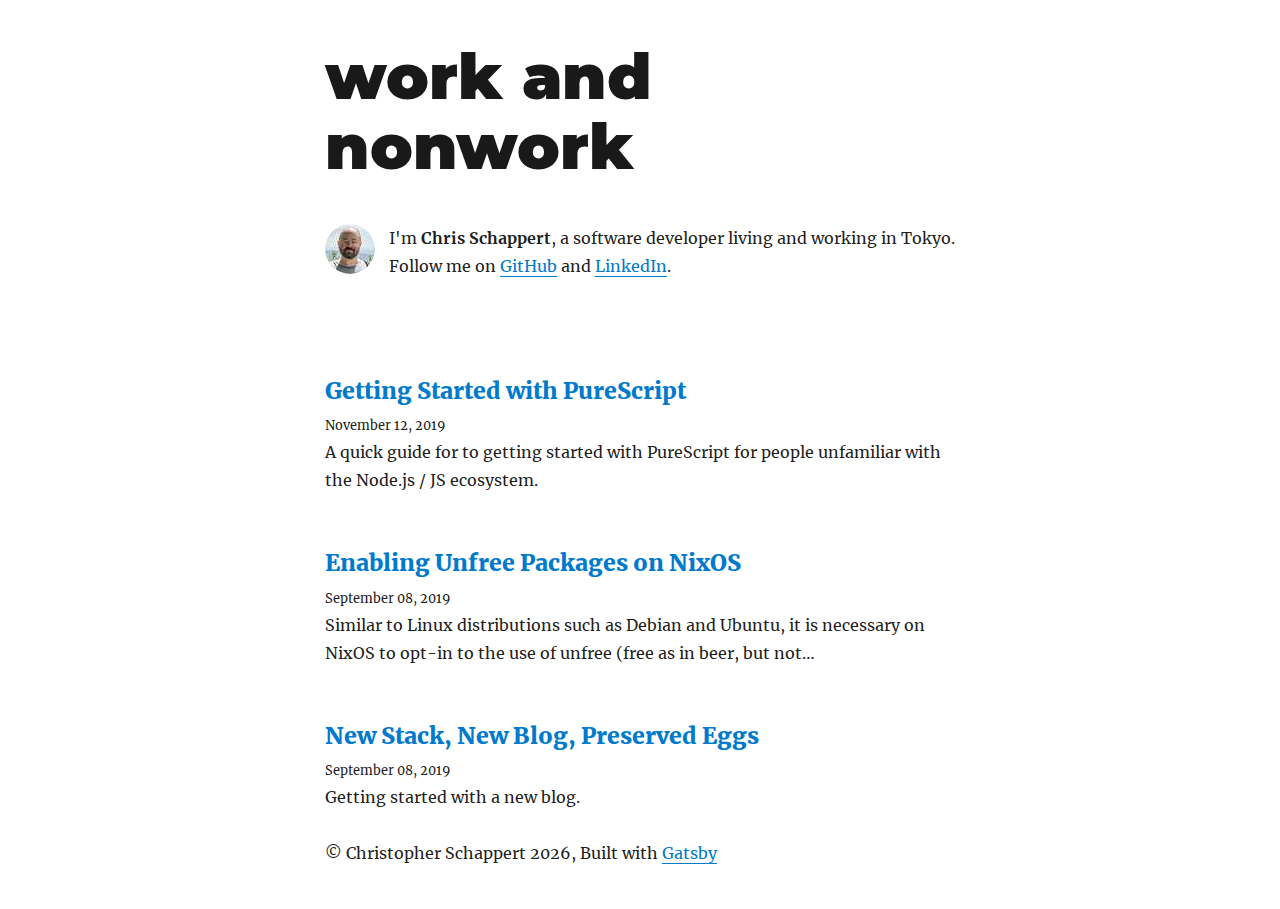
<file: index.html>
<!DOCTYPE html><html lang="en"><head><meta charSet="utf-8"/><meta http-equiv="x-ua-compatible" content="ie=edge"/><meta name="viewport" content="width=device-width, initial-scale=1, shrink-to-fit=no"/><style id="typography.js">html{font-family:sans-serif;-ms-text-size-adjust:100%;-webkit-text-size-adjust:100%}body{margin:0}article,aside,details,figcaption,figure,footer,header,main,menu,nav,section,summary{display:block}audio,canvas,progress,video{display:inline-block}audio:not([controls]){display:none;height:0}progress{vertical-align:baseline}[hidden],template{display:none}a{background-color:transparent;-webkit-text-decoration-skip:objects}a:active,a:hover{outline-width:0}abbr[title]{border-bottom:none;text-decoration:underline;text-decoration:underline dotted}b,strong{font-weight:inherit;font-weight:bolder}dfn{font-style:italic}h1{font-size:2em;margin:.67em 0}mark{background-color:#ff0;color:#000}small{font-size:80%}sub,sup{font-size:75%;line-height:0;position:relative;vertical-align:baseline}sub{bottom:-.25em}sup{top:-.5em}img{border-style:none}svg:not(:root){overflow:hidden}code,kbd,pre,samp{font-family:monospace,monospace;font-size:1em}figure{margin:1em 40px}hr{box-sizing:content-box;height:0;overflow:visible}button,input,optgroup,select,textarea{font:inherit;margin:0}optgroup{font-weight:700}button,input{overflow:visible}button,select{text-transform:none}[type=reset],[type=submit],button,html [type=button]{-webkit-appearance:button}[type=button]::-moz-focus-inner,[type=reset]::-moz-focus-inner,[type=submit]::-moz-focus-inner,button::-moz-focus-inner{border-style:none;padding:0}[type=button]:-moz-focusring,[type=reset]:-moz-focusring,[type=submit]:-moz-focusring,button:-moz-focusring{outline:1px dotted ButtonText}fieldset{border:1px solid silver;margin:0 2px;padding:.35em .625em .75em}legend{box-sizing:border-box;color:inherit;display:table;max-width:100%;padding:0;white-space:normal}textarea{overflow:auto}[type=checkbox],[type=radio]{box-sizing:border-box;padding:0}[type=number]::-webkit-inner-spin-button,[type=number]::-webkit-outer-spin-button{height:auto}[type=search]{-webkit-appearance:textfield;outline-offset:-2px}[type=search]::-webkit-search-cancel-button,[type=search]::-webkit-search-decoration{-webkit-appearance:none}::-webkit-input-placeholder{color:inherit;opacity:.54}::-webkit-file-upload-button{-webkit-appearance:button;font:inherit}html{font:100%/1.75 'Merriweather','Georgia',serif;box-sizing:border-box;overflow-y:scroll;}*{box-sizing:inherit;}*:before{box-sizing:inherit;}*:after{box-sizing:inherit;}body{color:hsla(0,0%,0%,0.9);font-family:'Merriweather','Georgia',serif;font-weight:400;word-wrap:break-word;font-kerning:normal;-moz-font-feature-settings:"kern", "liga", "clig", "calt";-ms-font-feature-settings:"kern", "liga", "clig", "calt";-webkit-font-feature-settings:"kern", "liga", "clig", "calt";font-feature-settings:"kern", "liga", "clig", "calt";}img{max-width:100%;margin-left:0;margin-right:0;margin-top:0;padding-bottom:0;padding-left:0;padding-right:0;padding-top:0;margin-bottom:1.75rem;}h1{margin-left:0;margin-right:0;margin-top:0;padding-bottom:0;padding-left:0;padding-right:0;padding-top:0;margin-bottom:1.75rem;color:inherit;font-family:Montserrat,sans-serif;font-weight:900;text-rendering:optimizeLegibility;font-size:2.5rem;line-height:1.1;}h2{margin-left:0;margin-right:0;margin-top:0;padding-bottom:0;padding-left:0;padding-right:0;padding-top:0;margin-bottom:1.75rem;color:inherit;font-family:'Merriweather','Georgia',serif;font-weight:900;text-rendering:optimizeLegibility;font-size:1.73286rem;line-height:1.1;}h3{margin-left:0;margin-right:0;margin-top:0;padding-bottom:0;padding-left:0;padding-right:0;padding-top:0;margin-bottom:1.75rem;color:inherit;font-family:'Merriweather','Georgia',serif;font-weight:900;text-rendering:optimizeLegibility;font-size:1.4427rem;line-height:1.1;}h4{margin-left:0;margin-right:0;margin-top:0;padding-bottom:0;padding-left:0;padding-right:0;padding-top:0;margin-bottom:1.75rem;color:inherit;font-family:'Merriweather','Georgia',serif;font-weight:900;text-rendering:optimizeLegibility;font-size:1rem;line-height:1.1;letter-spacing:0.140625em;text-transform:uppercase;}h5{margin-left:0;margin-right:0;margin-top:0;padding-bottom:0;padding-left:0;padding-right:0;padding-top:0;margin-bottom:1.75rem;color:inherit;font-family:'Merriweather','Georgia',serif;font-weight:900;text-rendering:optimizeLegibility;font-size:0.83255rem;line-height:1.1;}h6{margin-left:0;margin-right:0;margin-top:0;padding-bottom:0;padding-left:0;padding-right:0;padding-top:0;margin-bottom:1.75rem;color:inherit;font-family:'Merriweather','Georgia',serif;font-weight:900;text-rendering:optimizeLegibility;font-size:0.75966rem;line-height:1.1;font-style:italic;}hgroup{margin-left:0;margin-right:0;margin-top:0;padding-bottom:0;padding-left:0;padding-right:0;padding-top:0;margin-bottom:1.75rem;}ul{margin-left:1.75rem;margin-right:0;margin-top:0;padding-bottom:0;padding-left:0;padding-right:0;padding-top:0;margin-bottom:1.75rem;list-style-position:outside;list-style-image:none;list-style:disc;}ol{margin-left:1.75rem;margin-right:0;margin-top:0;padding-bottom:0;padding-left:0;padding-right:0;padding-top:0;margin-bottom:1.75rem;list-style-position:outside;list-style-image:none;}dl{margin-left:0;margin-right:0;margin-top:0;padding-bottom:0;padding-left:0;padding-right:0;padding-top:0;margin-bottom:1.75rem;}dd{margin-left:0;margin-right:0;margin-top:0;padding-bottom:0;padding-left:0;padding-right:0;padding-top:0;margin-bottom:1.75rem;}p{margin-left:0;margin-right:0;margin-top:0;padding-bottom:0;padding-left:0;padding-right:0;padding-top:0;margin-bottom:1.75rem;}figure{margin-left:0;margin-right:0;margin-top:0;padding-bottom:0;padding-left:0;padding-right:0;padding-top:0;margin-bottom:1.75rem;}pre{margin-left:0;margin-right:0;margin-top:0;padding-bottom:0;padding-left:0;padding-right:0;padding-top:0;margin-bottom:1.75rem;font-size:0.85rem;line-height:1.75rem;}table{margin-left:0;margin-right:0;margin-top:0;padding-bottom:0;padding-left:0;padding-right:0;padding-top:0;margin-bottom:1.75rem;font-size:1rem;line-height:1.75rem;border-collapse:collapse;width:100%;}fieldset{margin-left:0;margin-right:0;margin-top:0;padding-bottom:0;padding-left:0;padding-right:0;padding-top:0;margin-bottom:1.75rem;}blockquote{margin-left:-1.75rem;margin-right:1.75rem;margin-top:0;padding-bottom:0;padding-left:1.42188rem;padding-right:0;padding-top:0;margin-bottom:1.75rem;font-size:1.20112rem;line-height:1.75rem;color:hsla(0,0%,0%,0.59);font-style:italic;border-left:0.32813rem solid hsla(0,0%,0%,0.9);}form{margin-left:0;margin-right:0;margin-top:0;padding-bottom:0;padding-left:0;padding-right:0;padding-top:0;margin-bottom:1.75rem;}noscript{margin-left:0;margin-right:0;margin-top:0;padding-bottom:0;padding-left:0;padding-right:0;padding-top:0;margin-bottom:1.75rem;}iframe{margin-left:0;margin-right:0;margin-top:0;padding-bottom:0;padding-left:0;padding-right:0;padding-top:0;margin-bottom:1.75rem;}hr{margin-left:0;margin-right:0;margin-top:0;padding-bottom:0;padding-left:0;padding-right:0;padding-top:0;margin-bottom:calc(1.75rem - 1px);background:hsla(0,0%,0%,0.2);border:none;height:1px;}address{margin-left:0;margin-right:0;margin-top:0;padding-bottom:0;padding-left:0;padding-right:0;padding-top:0;margin-bottom:1.75rem;}b{font-weight:700;}strong{font-weight:700;}dt{font-weight:700;}th{font-weight:700;}li{margin-bottom:calc(1.75rem / 2);}ol li{padding-left:0;}ul li{padding-left:0;}li > ol{margin-left:1.75rem;margin-bottom:calc(1.75rem / 2);margin-top:calc(1.75rem / 2);}li > ul{margin-left:1.75rem;margin-bottom:calc(1.75rem / 2);margin-top:calc(1.75rem / 2);}blockquote *:last-child{margin-bottom:0;}li *:last-child{margin-bottom:0;}p *:last-child{margin-bottom:0;}li > p{margin-bottom:calc(1.75rem / 2);}code{font-size:0.85rem;line-height:1.75rem;}kbd{font-size:0.85rem;line-height:1.75rem;}samp{font-size:0.85rem;line-height:1.75rem;}abbr{border-bottom:1px dotted hsla(0,0%,0%,0.5);cursor:help;}acronym{border-bottom:1px dotted hsla(0,0%,0%,0.5);cursor:help;}abbr[title]{border-bottom:1px dotted hsla(0,0%,0%,0.5);cursor:help;text-decoration:none;}thead{text-align:left;}td,th{text-align:left;border-bottom:1px solid hsla(0,0%,0%,0.12);font-feature-settings:"tnum";-moz-font-feature-settings:"tnum";-ms-font-feature-settings:"tnum";-webkit-font-feature-settings:"tnum";padding-left:1.16667rem;padding-right:1.16667rem;padding-top:0.875rem;padding-bottom:calc(0.875rem - 1px);}th:first-child,td:first-child{padding-left:0;}th:last-child,td:last-child{padding-right:0;}blockquote > :last-child{margin-bottom:0;}blockquote cite{font-size:1rem;line-height:1.75rem;color:hsla(0,0%,0%,0.9);font-weight:400;}blockquote cite:before{content:"— ";}ul,ol{margin-left:0;}@media only screen and (max-width:480px){ul,ol{margin-left:1.75rem;}blockquote{margin-left:-1.3125rem;margin-right:0;padding-left:0.98438rem;}}h1,h2,h3,h4,h5,h6{margin-top:3.5rem;}a{box-shadow:0 1px 0 0 currentColor;color:#007acc;text-decoration:none;}a:hover,a:active{box-shadow:none;}mark,ins{background:#007acc;color:white;padding:0.10938rem 0.21875rem;text-decoration:none;}a.gatsby-resp-image-link{box-shadow:none;}</style><style data-href="/styles.5f81339daa9828444137.css">@font-face{font-family:Montserrat;font-style:normal;font-display:swap;font-weight:100;src:local("Montserrat Thin "),local("Montserrat-Thin"),url(/static/montserrat-latin-100-191cc9f50f3b76b9617cb383f19acb7d.woff2) format("woff2"),url(/static/montserrat-latin-100-370318464551d5f25b0f0a78f374faac.woff) format("woff")}@font-face{font-family:Montserrat;font-style:italic;font-display:swap;font-weight:100;src:local("Montserrat Thin italic"),local("Montserrat-Thinitalic"),url(/static/montserrat-latin-100italic-bdeaeb79db315697bd173a55b097dc18.woff2) format("woff2"),url(/static/montserrat-latin-100italic-ecf7d49386e8f265878e735db34a7c4b.woff) format("woff")}@font-face{font-family:Montserrat;font-style:normal;font-display:swap;font-weight:200;src:local("Montserrat Extra Light "),local("Montserrat-Extra Light"),url(/static/montserrat-latin-200-85d5ef9db7f2dc6979172a4a3b2c57cb.woff2) format("woff2"),url(/static/montserrat-latin-200-1fc98e126a3d152549240e6244d7e669.woff) format("woff")}@font-face{font-family:Montserrat;font-style:italic;font-display:swap;font-weight:200;src:local("Montserrat Extra Light italic"),local("Montserrat-Extra Lightitalic"),url(/static/montserrat-latin-200italic-49095760a498d024fe1a85a078850df9.woff2) format("woff2"),url(/static/montserrat-latin-200italic-fe46cf8b9462c820457d3bf537e4057f.woff) format("woff")}@font-face{font-family:Montserrat;font-style:normal;font-display:swap;font-weight:300;src:local("Montserrat Light "),local("Montserrat-Light"),url(/static/montserrat-latin-300-7c3daf12b706645b5d3710f863a4da04.woff2) format("woff2"),url(/static/montserrat-latin-300-8dc95fab9cf98d02ca8d76e97d3dff60.woff) format("woff")}@font-face{font-family:Montserrat;font-style:italic;font-display:swap;font-weight:300;src:local("Montserrat Light italic"),local("Montserrat-Lightitalic"),url(/static/montserrat-latin-300italic-f20b178ca2024a5eac8e42e6649db86c.woff2) format("woff2"),url(/static/montserrat-latin-300italic-3fe16939288856e8e828fa2661bf2354.woff) format("woff")}@font-face{font-family:Montserrat;font-style:normal;font-display:swap;font-weight:400;src:local("Montserrat Regular "),local("Montserrat-Regular"),url(/static/montserrat-latin-400-bc3aa95dca08f5fee5291e34959c27bc.woff2) format("woff2"),url(/static/montserrat-latin-400-8102c4838f9e3d08dad644290a9cb701.woff) format("woff")}@font-face{font-family:Montserrat;font-style:italic;font-display:swap;font-weight:400;src:local("Montserrat Regular italic"),local("Montserrat-Regularitalic"),url(/static/montserrat-latin-400italic-5cad650422a7184467af5a4d17b264c4.woff2) format("woff2"),url(/static/montserrat-latin-400italic-d191f22af3bb50902b99ac577f81a322.woff) format("woff")}@font-face{font-family:Montserrat;font-style:normal;font-display:swap;font-weight:500;src:local("Montserrat Medium "),local("Montserrat-Medium"),url(/static/montserrat-latin-500-92d16e458625f4d2c8940f6bdca0ff09.woff2) format("woff2"),url(/static/montserrat-latin-500-8b763220218ffc11c57c84ddb80e7b26.woff) format("woff")}@font-face{font-family:Montserrat;font-style:italic;font-display:swap;font-weight:500;src:local("Montserrat Medium italic"),local("Montserrat-Mediumitalic"),url(/static/montserrat-latin-500italic-47bfcca6b69d6a9acca7a8bff17193e2.woff2) format("woff2"),url(/static/montserrat-latin-500italic-72c01f753c3940c0b9cb6bf2389caddf.woff) format("woff")}@font-face{font-family:Montserrat;font-style:normal;font-display:swap;font-weight:600;src:local("Montserrat SemiBold "),local("Montserrat-SemiBold"),url(/static/montserrat-latin-600-6fb1b5623e528e27c18658fecf5ee0ee.woff2) format("woff2"),url(/static/montserrat-latin-600-7c839d15a6f54e7025ba8c0c4b333e8f.woff) format("woff")}@font-face{font-family:Montserrat;font-style:italic;font-display:swap;font-weight:600;src:local("Montserrat SemiBold italic"),local("Montserrat-SemiBolditalic"),url(/static/montserrat-latin-600italic-60789af1c9338ed1a9546722ec54b4f7.woff2) format("woff2"),url(/static/montserrat-latin-600italic-f3d4de8d0afb19e777c79032ce828e3d.woff) format("woff")}@font-face{font-family:Montserrat;font-style:normal;font-display:swap;font-weight:700;src:local("Montserrat Bold "),local("Montserrat-Bold"),url(/static/montserrat-latin-700-39d93cf678c740f9f6b2b1cfde34bee3.woff2) format("woff2"),url(/static/montserrat-latin-700-80f10bd382f0df1cd650fec59f3c9394.woff) format("woff")}@font-face{font-family:Montserrat;font-style:italic;font-display:swap;font-weight:700;src:local("Montserrat Bold italic"),local("Montserrat-Bolditalic"),url(/static/montserrat-latin-700italic-ba136d97b14e82284dd595e257f11c47.woff2) format("woff2"),url(/static/montserrat-latin-700italic-8c98142b425630821139c24bd1698700.woff) format("woff")}@font-face{font-family:Montserrat;font-style:normal;font-display:swap;font-weight:800;src:local("Montserrat ExtraBold "),local("Montserrat-ExtraBold"),url(/static/montserrat-latin-800-b7018be9ed6cd94da8b6675b3a468c3b.woff2) format("woff2"),url(/static/montserrat-latin-800-9a9befcf50d64f9d2d19d8b1d1984add.woff) format("woff")}@font-face{font-family:Montserrat;font-style:italic;font-display:swap;font-weight:800;src:local("Montserrat ExtraBold italic"),local("Montserrat-ExtraBolditalic"),url(/static/montserrat-latin-800italic-540ffdd223d1a9ad3d4e678e1a23372e.woff2) format("woff2"),url(/static/montserrat-latin-800italic-897086f99f4e1f45e6b1e9368527d0bc.woff) format("woff")}@font-face{font-family:Montserrat;font-style:normal;font-display:swap;font-weight:900;src:local("Montserrat Black "),local("Montserrat-Black"),url(/static/montserrat-latin-900-58cd789700850375b834e8b6776002eb.woff2) format("woff2"),url(/static/montserrat-latin-900-26d42c9428780e545a540bbb50c84bce.woff) format("woff")}@font-face{font-family:Montserrat;font-style:italic;font-display:swap;font-weight:900;src:local("Montserrat Black italic"),local("Montserrat-Blackitalic"),url(/static/montserrat-latin-900italic-451157bc8861fe54f523b3669a3def71.woff2) format("woff2"),url(/static/montserrat-latin-900italic-a8ec4957e1c24f5793305763ad9845b3.woff) format("woff")}@font-face{font-family:Merriweather;font-style:normal;font-display:swap;font-weight:300;src:local("Merriweather Light "),local("Merriweather-Light"),url(/static/merriweather-latin-300-b1158cfcd4aacb9d8fb61625e37af46a.woff2) format("woff2"),url(/static/merriweather-latin-300-cc7de05e166e90320d7d896e0f72a19d.woff) format("woff")}@font-face{font-family:Merriweather;font-style:italic;font-display:swap;font-weight:300;src:local("Merriweather Light italic"),local("Merriweather-Lightitalic"),url(/static/merriweather-latin-300italic-8fe52a48089d6ebe46db0b8e7cc66263.woff2) format("woff2"),url(/static/merriweather-latin-300italic-e1331f5397c2a673f9d3765138debdb5.woff) format("woff")}@font-face{font-family:Merriweather;font-style:normal;font-display:swap;font-weight:400;src:local("Merriweather Regular "),local("Merriweather-Regular"),url(/static/merriweather-latin-400-8276fdb72ae8f4714d4e6eba704cc39f.woff2) format("woff2"),url(/static/merriweather-latin-400-69f09800f4f6479d06e44eba837df872.woff) format("woff")}@font-face{font-family:Merriweather;font-style:italic;font-display:swap;font-weight:400;src:local("Merriweather Regular italic"),local("Merriweather-Regularitalic"),url(/static/merriweather-latin-400italic-3a9be9ea9f7aa4af6de7307df21d9fc0.woff2) format("woff2"),url(/static/merriweather-latin-400italic-d76079ed7541a433a54f79316de086e9.woff) format("woff")}@font-face{font-family:Merriweather;font-style:normal;font-display:swap;font-weight:700;src:local("Merriweather Bold "),local("Merriweather-Bold"),url(/static/merriweather-latin-700-fa534be7ffa380e39a7f6e03bf9a5e03.woff2) format("woff2"),url(/static/merriweather-latin-700-ba56ea84b8084b7ff9677f50d3cd81bd.woff) format("woff")}@font-face{font-family:Merriweather;font-style:italic;font-display:swap;font-weight:700;src:local("Merriweather Bold italic"),local("Merriweather-Bolditalic"),url(/static/merriweather-latin-700italic-1ef5edaaa20ae53ea50399884c5e48c6.woff2) format("woff2"),url(/static/merriweather-latin-700italic-534bc9e7ce93c73d73426e46acd78092.woff) format("woff")}@font-face{font-family:Merriweather;font-style:normal;font-display:swap;font-weight:900;src:local("Merriweather Black "),local("Merriweather-Black"),url(/static/merriweather-latin-900-7528fb70e8a4a82c7305e72ff43ac25f.woff2) format("woff2"),url(/static/merriweather-latin-900-3799b6e2f5ed3fcccf9d7a708d7419fa.woff) format("woff")}@font-face{font-family:Merriweather;font-style:italic;font-display:swap;font-weight:900;src:local("Merriweather Black italic"),local("Merriweather-Blackitalic"),url(/static/merriweather-latin-900italic-e1b4d2aaa78e12ad84aaf8a56321e4c2.woff2) format("woff2"),url(/static/merriweather-latin-900italic-2ae22f731b3424e8dbb4b37f7ca6e708.woff) format("woff")}</style><meta name="generator" content="Gatsby 2.15.9"/><style type="text/css">.gatsby-resp-image-image{width:100%;height:100%;margin:0;vertical-align:middle;position:absolute;top:0;left:0;color:transparent;}</style><link rel="preconnect dns-prefetch" href="https://www.google-analytics.com"/><link rel="alternate" type="application/rss+xml" href="/rss.xml"/><title data-react-helmet="true">All posts | work and nonwork</title><meta data-react-helmet="true" name="description" content="Musings on work, nonwork and gardening."/><meta data-react-helmet="true" property="og:title" content="All posts"/><meta data-react-helmet="true" property="og:description" content="Musings on work, nonwork and gardening."/><meta data-react-helmet="true" property="og:type" content="website"/><meta data-react-helmet="true" name="twitter:card" content="summary"/><meta data-react-helmet="true" name="twitter:creator" content="Chris Schappert"/><meta data-react-helmet="true" name="twitter:title" content="All posts"/><meta data-react-helmet="true" name="twitter:description" content="Musings on work, nonwork and gardening."/><link as="script" rel="preload" href="/webpack-runtime-8836817f3aeee2d8138e.js"/><link as="script" rel="preload" href="/styles-a6d63026fb269606f0c9.js"/><link as="script" rel="preload" href="/app-33b2ad60780bda022c92.js"/><link as="script" rel="preload" href="/commons-b5d71253f3bd43f38a0e.js"/><link as="script" rel="preload" href="/component---src-pages-index-js-b762e4112b111b7aac30.js"/><link as="fetch" rel="preload" href="/page-data/index/page-data.json" crossorigin="anonymous"/></head><body><noscript id="gatsby-noscript">This app works best with JavaScript enabled.</noscript><div id="___gatsby"><div style="outline:none" tabindex="-1" role="group" id="gatsby-focus-wrapper"><div style="margin-left:auto;margin-right:auto;max-width:42rem;padding:2.625rem 1.3125rem"><header><h1 style="font-size:3.95285rem;line-height:4.375rem;margin-bottom:2.625rem;margin-top:0"><a aria-current="page" style="box-shadow:none;text-decoration:none;color:inherit" class="" href="/">work and nonwork</a></h1></header><main><div style="display:flex;margin-bottom:4.375rem"><div class=" gatsby-image-wrapper" style="position:relative;overflow:hidden;display:inline-block;width:50px;height:50px;margin-right:0.875rem;margin-bottom:0;min-width:50px;border-radius:100%"><img src="[data-uri]" alt="Chris Schappert" style="position:absolute;top:0;left:0;width:100%;height:100%;object-fit:cover;object-position:center;opacity:1;transition-delay:500ms;border-radius:50%"/><noscript><picture><source srcset="/static/7ee38185b1bf4db792294515e7803a49/9b664/profile-pic.jpg 1x,
/static/7ee38185b1bf4db792294515e7803a49/06a10/profile-pic.jpg 1.5x,
/static/7ee38185b1bf4db792294515e7803a49/f1b5a/profile-pic.jpg 2x" /><img loading="lazy" width="50" height="50" srcset="/static/7ee38185b1bf4db792294515e7803a49/9b664/profile-pic.jpg 1x,
/static/7ee38185b1bf4db792294515e7803a49/06a10/profile-pic.jpg 1.5x,
/static/7ee38185b1bf4db792294515e7803a49/f1b5a/profile-pic.jpg 2x" src="/static/7ee38185b1bf4db792294515e7803a49/9b664/profile-pic.jpg" alt="Chris Schappert" style="position:absolute;top:0;left:0;opacity:1;width:100%;height:100%;object-fit:cover;object-position:center"/></picture></noscript></div><p>I&#x27;m <strong>Chris Schappert</strong>, a software developer living and working in Tokyo. Follow me on<!-- --> <a href="https://github.com/cschappert">GitHub</a> <!-- -->and<!-- --> <a href="https://www.linkedin.com/in/chris-schappert">LinkedIn</a>.</p></div><article><header><h3 style="margin-bottom:0.4375rem"><a style="box-shadow:none" href="/get-started-with-purescript/">Getting Started with PureScript</a></h3><small>November 12, 2019</small></header><section><p>A quick guide for to getting started with PureScript for people unfamiliar with the Node.js / JS ecosystem.</p></section></article><article><header><h3 style="margin-bottom:0.4375rem"><a style="box-shadow:none" href="/enable-unfree-on-nixos/">Enabling Unfree Packages on NixOS</a></h3><small>September 08, 2019</small></header><section><p>Similar to Linux distributions such as Debian and Ubuntu,
it is necessary on NixOS to opt-in to the use of unfree
(free as in beer, but not…</p></section></article><article><header><h3 style="margin-bottom:0.4375rem"><a style="box-shadow:none" href="/new-blog/">New Stack, New Blog, Preserved Eggs</a></h3><small>September 08, 2019</small></header><section><p>Getting started with a new blog.</p></section></article></main><footer>© Christopher Schappert <!-- -->2019<!-- -->, Built with<!-- --> <a href="https://www.gatsbyjs.org">Gatsby</a></footer></div></div></div><script>
  
  
  if(true) {
    (function(i,s,o,g,r,a,m){i['GoogleAnalyticsObject']=r;i[r]=i[r]||function(){
    (i[r].q=i[r].q||[]).push(arguments)},i[r].l=1*new Date();a=s.createElement(o),
    m=s.getElementsByTagName(o)[0];a.async=1;a.src=g;m.parentNode.insertBefore(a,m)
    })(window,document,'script','https://www.google-analytics.com/analytics.js','ga');
  }
  if (typeof ga === "function") {
    ga('create', 'undefined', 'auto', {});
      
      
      
      
      
      }</script><script id="gatsby-script-loader">/*<![CDATA[*/window.pagePath="/";window.webpackCompilationHash="8face0e094625c637f68";/*]]>*/</script><script id="gatsby-chunk-mapping">/*<![CDATA[*/window.___chunkMapping={"app":["/app-33b2ad60780bda022c92.js"],"component---node-modules-gatsby-plugin-offline-app-shell-js":["/component---node-modules-gatsby-plugin-offline-app-shell-js-f9d719ddb44fa2e3b296.js"],"component---src-templates-blog-post-js":["/component---src-templates-blog-post-js-e43215684cfc0cd9de77.js"],"component---src-pages-404-js":["/component---src-pages-404-js-fcffccb100d5310687e9.js"],"component---src-pages-index-js":["/component---src-pages-index-js-b762e4112b111b7aac30.js"]};/*]]>*/</script><script src="/component---src-pages-index-js-b762e4112b111b7aac30.js" async=""></script><script src="/commons-b5d71253f3bd43f38a0e.js" async=""></script><script src="/app-33b2ad60780bda022c92.js" async=""></script><script src="/styles-a6d63026fb269606f0c9.js" async=""></script><script src="/webpack-runtime-8836817f3aeee2d8138e.js" async=""></script></body></html>
</file>
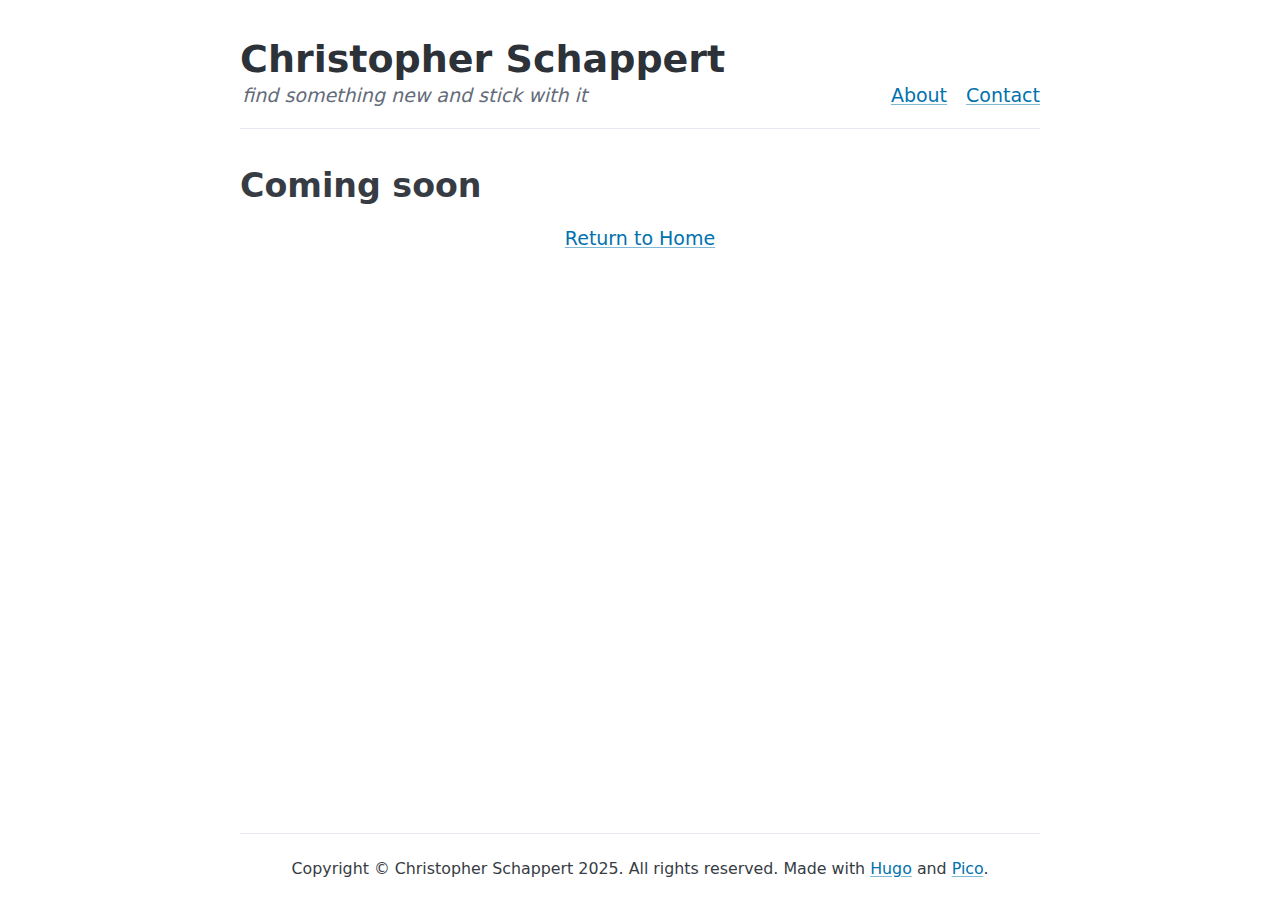
<file: about/index.html>
<!DOCTYPE html>
<html
  lang="en-us"
  dir="ltr"
  data-theme="light"
>
<head>
  <meta charset="utf-8" />
<meta name="viewport" content="width=device-width, initial-scale=1" />
<meta name="color-scheme" content="light">
<title></title>


  
  
    
      
        <link rel="stylesheet" href="/css/main.c502eafe680ecd4fe97c5684382481fd65c0c65c671b6cc85d320ca9c6a2c8cf.css" integrity="sha256-xQLq/mgOzU/pfFaEOCSB/WXAxlxnG2zIXTIMqcaiyM8=" crossorigin="anonymous">
      
    
  

<style>
  img {
    display: block;
    margin-left: auto;
    margin-right: auto;
  }
  html {
    overflow-y: scroll;
  }
</style>
</head>
<body style="min-height:100vh; display:flex; flex-direction:column;">
  <div class="container" style="flex:1; display:flex; flex-direction:column;">
    <header style="margin-top:2rem;">
      <hgroup>
  <h1><a href="/" style="text-decoration: none; color: inherit;">Christopher Schappert</a></h1>
  <div style="display:flex; align-items:flex-end; justify-content:space-between;">
    <p style="padding-left:0.12em; margin:0;"><i>find something new and stick with it</i></p>
    <nav>
      <a href="/about/" style="margin-right:1em;">About</a>
      <a href="/contact/">Contact</a>
    </nav>
  </div>
</hgroup>
<hr />
    </header>
    <main style="flex:1;">
      
  <h2></h2>
  <h2 id="coming-soon">Coming soon</h2>

  <div style="text-align: center;">
    <a href="/">Return to Home</a>
  </div>

    </main>
    <footer style="text-align:center;">
      <hr />
<p><small>Copyright © Christopher Schappert 2025. All rights reserved. Made with <a href="https://gohugo.io">Hugo</a> and <a href="https://picocss.com">Pico</a>.</small></p>
    </footer>
  </div>
</body>
</html>
</file>
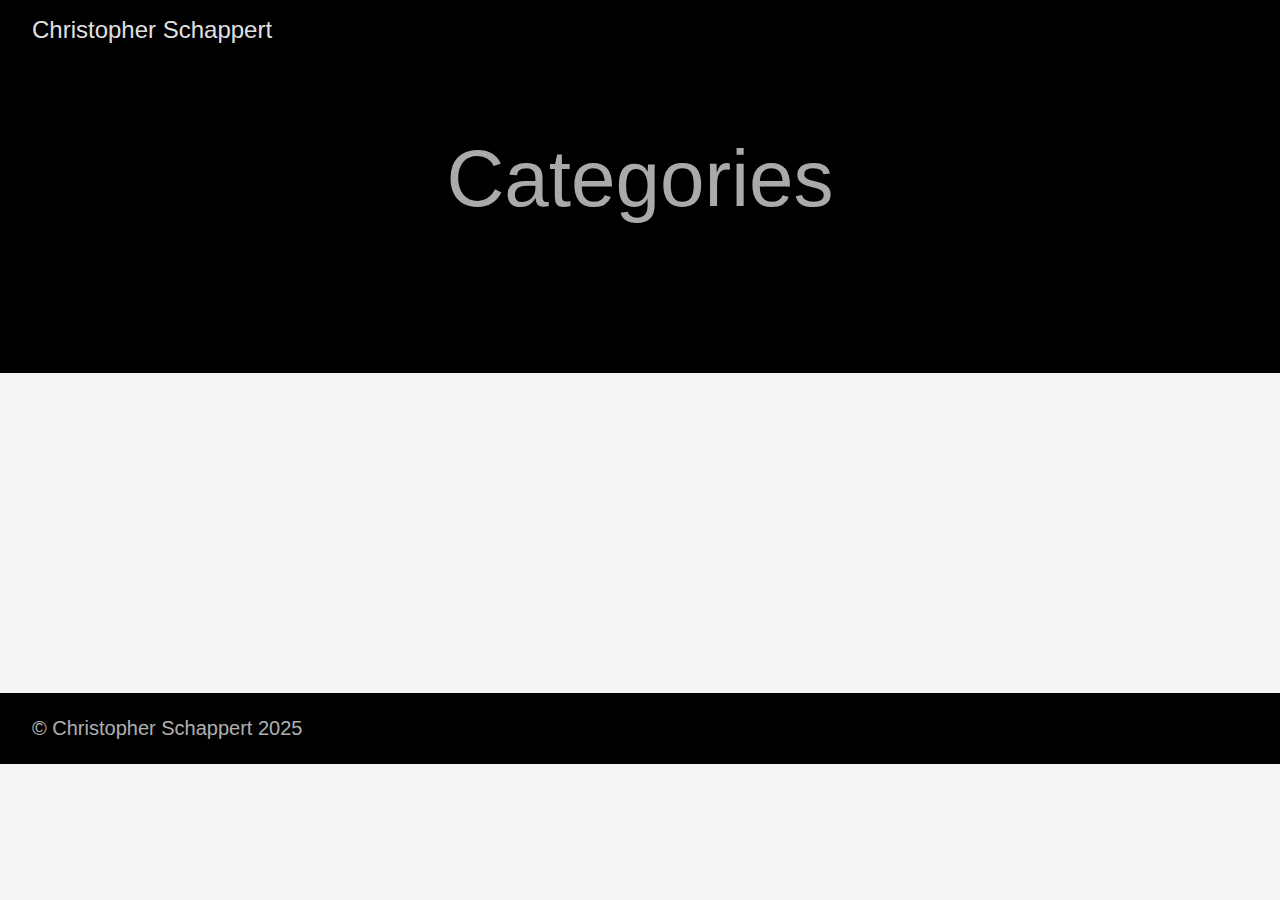
<file: categories/index.html>
<!DOCTYPE html>
<html lang="en-us">
  <head>
    <meta charset="utf-8">
    <meta http-equiv="X-UA-Compatible" content="IE=edge,chrome=1">
    
    <title>Christopher Schappert</title>
    <meta name="viewport" content="width=device-width,minimum-scale=1">
    <meta name="description" content="">
    <meta name="generator" content="Hugo 0.148.2">
    
    
    
      <meta name="robots" content="index, follow">
    
    

    
<link rel="stylesheet" href="/ananke/css/main.min.8d048772ae72ab11245a0e296d1f2a36d3e3dd376c6c867394d6cc659c68fc37.css" >




    


    
      

    

    
    
      <link href="/categories/index.xml" rel="alternate" type="application/rss+xml" title="Christopher Schappert" />
      <link href="/categories/index.xml" rel="feed" type="application/rss+xml" title="Christopher Schappert" />
      
    

    
      <link rel="canonical" href="https://cschappert.github.io/categories/">
    

    <meta property="og:url" content="https://cschappert.github.io/categories/">
  <meta property="og:site_name" content="Christopher Schappert">
  <meta property="og:title" content="Categories">
  <meta property="og:locale" content="en_us">
  <meta property="og:type" content="website">

  <meta itemprop="name" content="Categories">
  <meta name="twitter:card" content="summary">
  <meta name="twitter:title" content="Categories">

      
    
	
  </head><body class="ma0 avenir bg-near-white production">

    

  <header>
    <div class="pb3-m pb6-l bg-black">
      <nav class="pv3 ph3 ph4-ns" role="navigation">
  <div class="flex-l center items-center justify-between">
    <a href="/" class="f3 fw2 hover-white white-90 dib no-underline">
      
        Christopher Schappert
      
    </a>
    <div class="flex-l items-center">
      

      
      <div class="ananke-socials"></div>

    </div>
  </div>
</nav>

      <div class="tc-l pv3 ph3 ph4-ns">
        <h1 class="f2 f-subheadline-l fw2 light-silver mb0 lh-title">
          Categories
        </h1>
        
      </div>
    </div>
  </header>


    <main class="pb7" role="main">
      
    
  <article class="cf pa3 pa4-m pa4-l">
    <div class="measure-wide-l center f4 lh-copy nested-copy-line-height nested-links mid-gray">
      
    </div>
  </article>
  <div class="mw8 center">
    <section class="ph4">
      
    </section>
  </div>

    </main>
    <footer class="bg-black bottom-0 w-100 pa3" role="contentinfo">
  <div class="flex justify-between">
  <a class="f4 fw4 hover-white white-70 dn dib-ns pv2 ph3 no-underline" href="https://cschappert.github.io/" >
    &copy;  Christopher Schappert 2025 
  </a>
    <div><div class="ananke-socials"></div>
</div>
  </div>
</footer>

  </body>
</html>
</file>
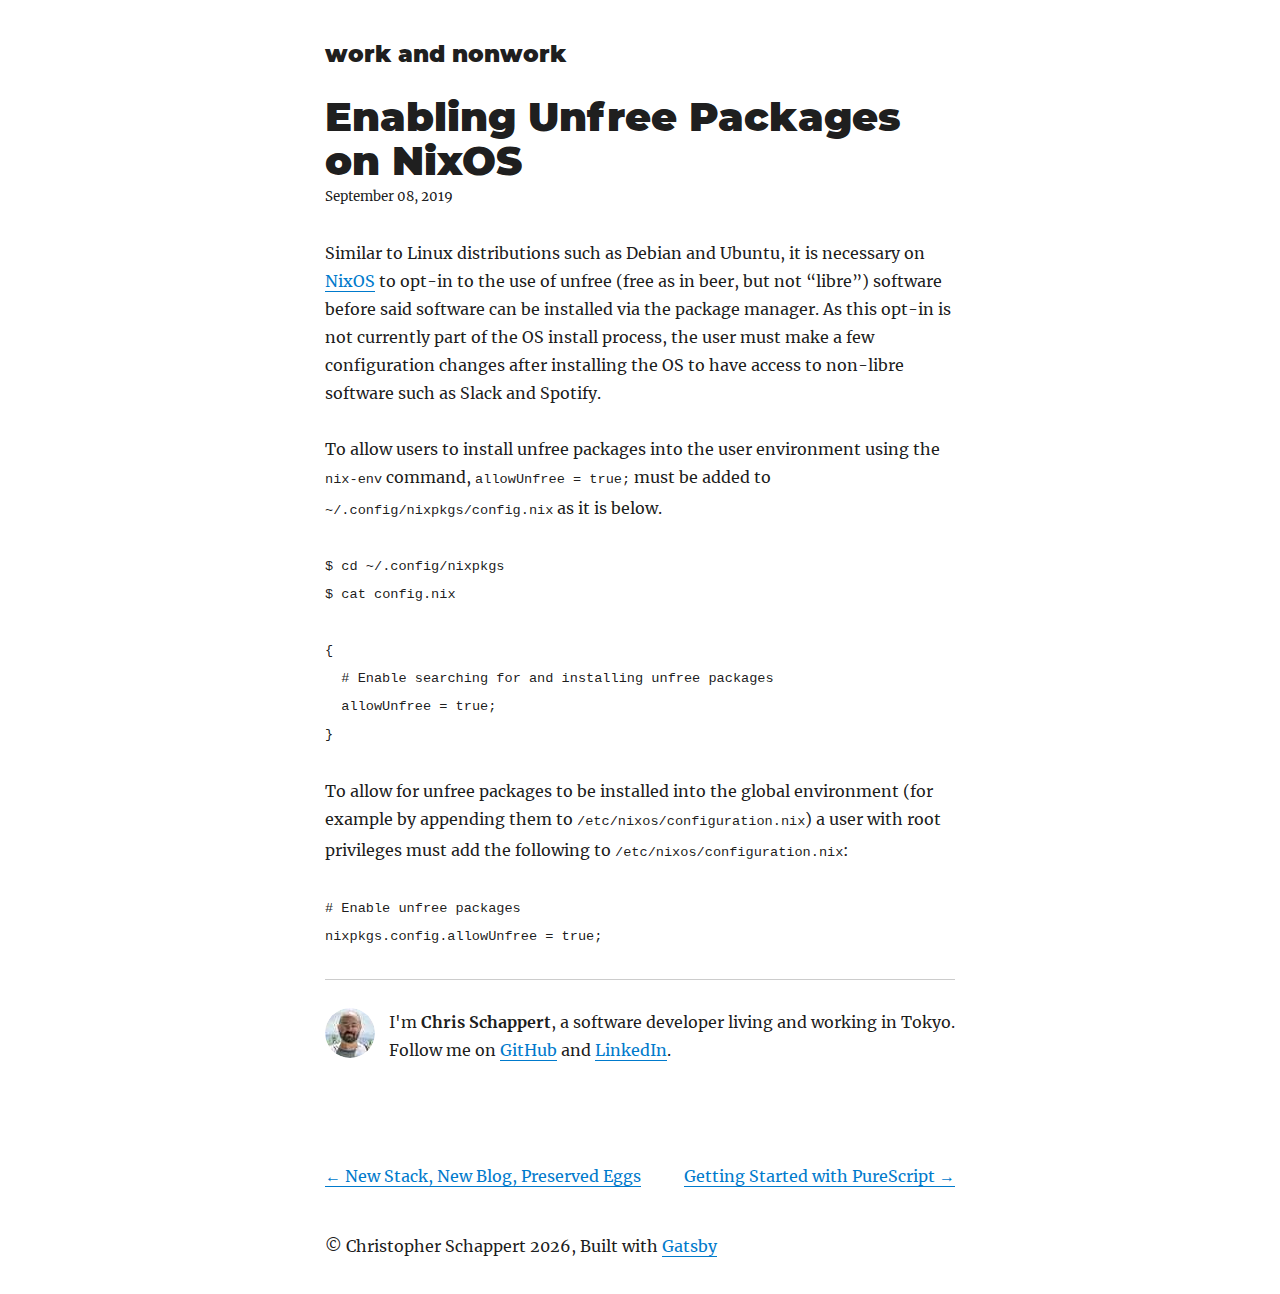
<file: enable-unfree-on-nixos/index.html>
<!DOCTYPE html><html lang="en"><head><meta charSet="utf-8"/><meta http-equiv="x-ua-compatible" content="ie=edge"/><meta name="viewport" content="width=device-width, initial-scale=1, shrink-to-fit=no"/><style id="typography.js">html{font-family:sans-serif;-ms-text-size-adjust:100%;-webkit-text-size-adjust:100%}body{margin:0}article,aside,details,figcaption,figure,footer,header,main,menu,nav,section,summary{display:block}audio,canvas,progress,video{display:inline-block}audio:not([controls]){display:none;height:0}progress{vertical-align:baseline}[hidden],template{display:none}a{background-color:transparent;-webkit-text-decoration-skip:objects}a:active,a:hover{outline-width:0}abbr[title]{border-bottom:none;text-decoration:underline;text-decoration:underline dotted}b,strong{font-weight:inherit;font-weight:bolder}dfn{font-style:italic}h1{font-size:2em;margin:.67em 0}mark{background-color:#ff0;color:#000}small{font-size:80%}sub,sup{font-size:75%;line-height:0;position:relative;vertical-align:baseline}sub{bottom:-.25em}sup{top:-.5em}img{border-style:none}svg:not(:root){overflow:hidden}code,kbd,pre,samp{font-family:monospace,monospace;font-size:1em}figure{margin:1em 40px}hr{box-sizing:content-box;height:0;overflow:visible}button,input,optgroup,select,textarea{font:inherit;margin:0}optgroup{font-weight:700}button,input{overflow:visible}button,select{text-transform:none}[type=reset],[type=submit],button,html [type=button]{-webkit-appearance:button}[type=button]::-moz-focus-inner,[type=reset]::-moz-focus-inner,[type=submit]::-moz-focus-inner,button::-moz-focus-inner{border-style:none;padding:0}[type=button]:-moz-focusring,[type=reset]:-moz-focusring,[type=submit]:-moz-focusring,button:-moz-focusring{outline:1px dotted ButtonText}fieldset{border:1px solid silver;margin:0 2px;padding:.35em .625em .75em}legend{box-sizing:border-box;color:inherit;display:table;max-width:100%;padding:0;white-space:normal}textarea{overflow:auto}[type=checkbox],[type=radio]{box-sizing:border-box;padding:0}[type=number]::-webkit-inner-spin-button,[type=number]::-webkit-outer-spin-button{height:auto}[type=search]{-webkit-appearance:textfield;outline-offset:-2px}[type=search]::-webkit-search-cancel-button,[type=search]::-webkit-search-decoration{-webkit-appearance:none}::-webkit-input-placeholder{color:inherit;opacity:.54}::-webkit-file-upload-button{-webkit-appearance:button;font:inherit}html{font:100%/1.75 'Merriweather','Georgia',serif;box-sizing:border-box;overflow-y:scroll;}*{box-sizing:inherit;}*:before{box-sizing:inherit;}*:after{box-sizing:inherit;}body{color:hsla(0,0%,0%,0.9);font-family:'Merriweather','Georgia',serif;font-weight:400;word-wrap:break-word;font-kerning:normal;-moz-font-feature-settings:"kern", "liga", "clig", "calt";-ms-font-feature-settings:"kern", "liga", "clig", "calt";-webkit-font-feature-settings:"kern", "liga", "clig", "calt";font-feature-settings:"kern", "liga", "clig", "calt";}img{max-width:100%;margin-left:0;margin-right:0;margin-top:0;padding-bottom:0;padding-left:0;padding-right:0;padding-top:0;margin-bottom:1.75rem;}h1{margin-left:0;margin-right:0;margin-top:0;padding-bottom:0;padding-left:0;padding-right:0;padding-top:0;margin-bottom:1.75rem;color:inherit;font-family:Montserrat,sans-serif;font-weight:900;text-rendering:optimizeLegibility;font-size:2.5rem;line-height:1.1;}h2{margin-left:0;margin-right:0;margin-top:0;padding-bottom:0;padding-left:0;padding-right:0;padding-top:0;margin-bottom:1.75rem;color:inherit;font-family:'Merriweather','Georgia',serif;font-weight:900;text-rendering:optimizeLegibility;font-size:1.73286rem;line-height:1.1;}h3{margin-left:0;margin-right:0;margin-top:0;padding-bottom:0;padding-left:0;padding-right:0;padding-top:0;margin-bottom:1.75rem;color:inherit;font-family:'Merriweather','Georgia',serif;font-weight:900;text-rendering:optimizeLegibility;font-size:1.4427rem;line-height:1.1;}h4{margin-left:0;margin-right:0;margin-top:0;padding-bottom:0;padding-left:0;padding-right:0;padding-top:0;margin-bottom:1.75rem;color:inherit;font-family:'Merriweather','Georgia',serif;font-weight:900;text-rendering:optimizeLegibility;font-size:1rem;line-height:1.1;letter-spacing:0.140625em;text-transform:uppercase;}h5{margin-left:0;margin-right:0;margin-top:0;padding-bottom:0;padding-left:0;padding-right:0;padding-top:0;margin-bottom:1.75rem;color:inherit;font-family:'Merriweather','Georgia',serif;font-weight:900;text-rendering:optimizeLegibility;font-size:0.83255rem;line-height:1.1;}h6{margin-left:0;margin-right:0;margin-top:0;padding-bottom:0;padding-left:0;padding-right:0;padding-top:0;margin-bottom:1.75rem;color:inherit;font-family:'Merriweather','Georgia',serif;font-weight:900;text-rendering:optimizeLegibility;font-size:0.75966rem;line-height:1.1;font-style:italic;}hgroup{margin-left:0;margin-right:0;margin-top:0;padding-bottom:0;padding-left:0;padding-right:0;padding-top:0;margin-bottom:1.75rem;}ul{margin-left:1.75rem;margin-right:0;margin-top:0;padding-bottom:0;padding-left:0;padding-right:0;padding-top:0;margin-bottom:1.75rem;list-style-position:outside;list-style-image:none;list-style:disc;}ol{margin-left:1.75rem;margin-right:0;margin-top:0;padding-bottom:0;padding-left:0;padding-right:0;padding-top:0;margin-bottom:1.75rem;list-style-position:outside;list-style-image:none;}dl{margin-left:0;margin-right:0;margin-top:0;padding-bottom:0;padding-left:0;padding-right:0;padding-top:0;margin-bottom:1.75rem;}dd{margin-left:0;margin-right:0;margin-top:0;padding-bottom:0;padding-left:0;padding-right:0;padding-top:0;margin-bottom:1.75rem;}p{margin-left:0;margin-right:0;margin-top:0;padding-bottom:0;padding-left:0;padding-right:0;padding-top:0;margin-bottom:1.75rem;}figure{margin-left:0;margin-right:0;margin-top:0;padding-bottom:0;padding-left:0;padding-right:0;padding-top:0;margin-bottom:1.75rem;}pre{margin-left:0;margin-right:0;margin-top:0;padding-bottom:0;padding-left:0;padding-right:0;padding-top:0;margin-bottom:1.75rem;font-size:0.85rem;line-height:1.75rem;}table{margin-left:0;margin-right:0;margin-top:0;padding-bottom:0;padding-left:0;padding-right:0;padding-top:0;margin-bottom:1.75rem;font-size:1rem;line-height:1.75rem;border-collapse:collapse;width:100%;}fieldset{margin-left:0;margin-right:0;margin-top:0;padding-bottom:0;padding-left:0;padding-right:0;padding-top:0;margin-bottom:1.75rem;}blockquote{margin-left:-1.75rem;margin-right:1.75rem;margin-top:0;padding-bottom:0;padding-left:1.42188rem;padding-right:0;padding-top:0;margin-bottom:1.75rem;font-size:1.20112rem;line-height:1.75rem;color:hsla(0,0%,0%,0.59);font-style:italic;border-left:0.32813rem solid hsla(0,0%,0%,0.9);}form{margin-left:0;margin-right:0;margin-top:0;padding-bottom:0;padding-left:0;padding-right:0;padding-top:0;margin-bottom:1.75rem;}noscript{margin-left:0;margin-right:0;margin-top:0;padding-bottom:0;padding-left:0;padding-right:0;padding-top:0;margin-bottom:1.75rem;}iframe{margin-left:0;margin-right:0;margin-top:0;padding-bottom:0;padding-left:0;padding-right:0;padding-top:0;margin-bottom:1.75rem;}hr{margin-left:0;margin-right:0;margin-top:0;padding-bottom:0;padding-left:0;padding-right:0;padding-top:0;margin-bottom:calc(1.75rem - 1px);background:hsla(0,0%,0%,0.2);border:none;height:1px;}address{margin-left:0;margin-right:0;margin-top:0;padding-bottom:0;padding-left:0;padding-right:0;padding-top:0;margin-bottom:1.75rem;}b{font-weight:700;}strong{font-weight:700;}dt{font-weight:700;}th{font-weight:700;}li{margin-bottom:calc(1.75rem / 2);}ol li{padding-left:0;}ul li{padding-left:0;}li > ol{margin-left:1.75rem;margin-bottom:calc(1.75rem / 2);margin-top:calc(1.75rem / 2);}li > ul{margin-left:1.75rem;margin-bottom:calc(1.75rem / 2);margin-top:calc(1.75rem / 2);}blockquote *:last-child{margin-bottom:0;}li *:last-child{margin-bottom:0;}p *:last-child{margin-bottom:0;}li > p{margin-bottom:calc(1.75rem / 2);}code{font-size:0.85rem;line-height:1.75rem;}kbd{font-size:0.85rem;line-height:1.75rem;}samp{font-size:0.85rem;line-height:1.75rem;}abbr{border-bottom:1px dotted hsla(0,0%,0%,0.5);cursor:help;}acronym{border-bottom:1px dotted hsla(0,0%,0%,0.5);cursor:help;}abbr[title]{border-bottom:1px dotted hsla(0,0%,0%,0.5);cursor:help;text-decoration:none;}thead{text-align:left;}td,th{text-align:left;border-bottom:1px solid hsla(0,0%,0%,0.12);font-feature-settings:"tnum";-moz-font-feature-settings:"tnum";-ms-font-feature-settings:"tnum";-webkit-font-feature-settings:"tnum";padding-left:1.16667rem;padding-right:1.16667rem;padding-top:0.875rem;padding-bottom:calc(0.875rem - 1px);}th:first-child,td:first-child{padding-left:0;}th:last-child,td:last-child{padding-right:0;}blockquote > :last-child{margin-bottom:0;}blockquote cite{font-size:1rem;line-height:1.75rem;color:hsla(0,0%,0%,0.9);font-weight:400;}blockquote cite:before{content:"— ";}ul,ol{margin-left:0;}@media only screen and (max-width:480px){ul,ol{margin-left:1.75rem;}blockquote{margin-left:-1.3125rem;margin-right:0;padding-left:0.98438rem;}}h1,h2,h3,h4,h5,h6{margin-top:3.5rem;}a{box-shadow:0 1px 0 0 currentColor;color:#007acc;text-decoration:none;}a:hover,a:active{box-shadow:none;}mark,ins{background:#007acc;color:white;padding:0.10938rem 0.21875rem;text-decoration:none;}a.gatsby-resp-image-link{box-shadow:none;}</style><style data-href="/styles.5f81339daa9828444137.css">@font-face{font-family:Montserrat;font-style:normal;font-display:swap;font-weight:100;src:local("Montserrat Thin "),local("Montserrat-Thin"),url(/static/montserrat-latin-100-191cc9f50f3b76b9617cb383f19acb7d.woff2) format("woff2"),url(/static/montserrat-latin-100-370318464551d5f25b0f0a78f374faac.woff) format("woff")}@font-face{font-family:Montserrat;font-style:italic;font-display:swap;font-weight:100;src:local("Montserrat Thin italic"),local("Montserrat-Thinitalic"),url(/static/montserrat-latin-100italic-bdeaeb79db315697bd173a55b097dc18.woff2) format("woff2"),url(/static/montserrat-latin-100italic-ecf7d49386e8f265878e735db34a7c4b.woff) format("woff")}@font-face{font-family:Montserrat;font-style:normal;font-display:swap;font-weight:200;src:local("Montserrat Extra Light "),local("Montserrat-Extra Light"),url(/static/montserrat-latin-200-85d5ef9db7f2dc6979172a4a3b2c57cb.woff2) format("woff2"),url(/static/montserrat-latin-200-1fc98e126a3d152549240e6244d7e669.woff) format("woff")}@font-face{font-family:Montserrat;font-style:italic;font-display:swap;font-weight:200;src:local("Montserrat Extra Light italic"),local("Montserrat-Extra Lightitalic"),url(/static/montserrat-latin-200italic-49095760a498d024fe1a85a078850df9.woff2) format("woff2"),url(/static/montserrat-latin-200italic-fe46cf8b9462c820457d3bf537e4057f.woff) format("woff")}@font-face{font-family:Montserrat;font-style:normal;font-display:swap;font-weight:300;src:local("Montserrat Light "),local("Montserrat-Light"),url(/static/montserrat-latin-300-7c3daf12b706645b5d3710f863a4da04.woff2) format("woff2"),url(/static/montserrat-latin-300-8dc95fab9cf98d02ca8d76e97d3dff60.woff) format("woff")}@font-face{font-family:Montserrat;font-style:italic;font-display:swap;font-weight:300;src:local("Montserrat Light italic"),local("Montserrat-Lightitalic"),url(/static/montserrat-latin-300italic-f20b178ca2024a5eac8e42e6649db86c.woff2) format("woff2"),url(/static/montserrat-latin-300italic-3fe16939288856e8e828fa2661bf2354.woff) format("woff")}@font-face{font-family:Montserrat;font-style:normal;font-display:swap;font-weight:400;src:local("Montserrat Regular "),local("Montserrat-Regular"),url(/static/montserrat-latin-400-bc3aa95dca08f5fee5291e34959c27bc.woff2) format("woff2"),url(/static/montserrat-latin-400-8102c4838f9e3d08dad644290a9cb701.woff) format("woff")}@font-face{font-family:Montserrat;font-style:italic;font-display:swap;font-weight:400;src:local("Montserrat Regular italic"),local("Montserrat-Regularitalic"),url(/static/montserrat-latin-400italic-5cad650422a7184467af5a4d17b264c4.woff2) format("woff2"),url(/static/montserrat-latin-400italic-d191f22af3bb50902b99ac577f81a322.woff) format("woff")}@font-face{font-family:Montserrat;font-style:normal;font-display:swap;font-weight:500;src:local("Montserrat Medium "),local("Montserrat-Medium"),url(/static/montserrat-latin-500-92d16e458625f4d2c8940f6bdca0ff09.woff2) format("woff2"),url(/static/montserrat-latin-500-8b763220218ffc11c57c84ddb80e7b26.woff) format("woff")}@font-face{font-family:Montserrat;font-style:italic;font-display:swap;font-weight:500;src:local("Montserrat Medium italic"),local("Montserrat-Mediumitalic"),url(/static/montserrat-latin-500italic-47bfcca6b69d6a9acca7a8bff17193e2.woff2) format("woff2"),url(/static/montserrat-latin-500italic-72c01f753c3940c0b9cb6bf2389caddf.woff) format("woff")}@font-face{font-family:Montserrat;font-style:normal;font-display:swap;font-weight:600;src:local("Montserrat SemiBold "),local("Montserrat-SemiBold"),url(/static/montserrat-latin-600-6fb1b5623e528e27c18658fecf5ee0ee.woff2) format("woff2"),url(/static/montserrat-latin-600-7c839d15a6f54e7025ba8c0c4b333e8f.woff) format("woff")}@font-face{font-family:Montserrat;font-style:italic;font-display:swap;font-weight:600;src:local("Montserrat SemiBold italic"),local("Montserrat-SemiBolditalic"),url(/static/montserrat-latin-600italic-60789af1c9338ed1a9546722ec54b4f7.woff2) format("woff2"),url(/static/montserrat-latin-600italic-f3d4de8d0afb19e777c79032ce828e3d.woff) format("woff")}@font-face{font-family:Montserrat;font-style:normal;font-display:swap;font-weight:700;src:local("Montserrat Bold "),local("Montserrat-Bold"),url(/static/montserrat-latin-700-39d93cf678c740f9f6b2b1cfde34bee3.woff2) format("woff2"),url(/static/montserrat-latin-700-80f10bd382f0df1cd650fec59f3c9394.woff) format("woff")}@font-face{font-family:Montserrat;font-style:italic;font-display:swap;font-weight:700;src:local("Montserrat Bold italic"),local("Montserrat-Bolditalic"),url(/static/montserrat-latin-700italic-ba136d97b14e82284dd595e257f11c47.woff2) format("woff2"),url(/static/montserrat-latin-700italic-8c98142b425630821139c24bd1698700.woff) format("woff")}@font-face{font-family:Montserrat;font-style:normal;font-display:swap;font-weight:800;src:local("Montserrat ExtraBold "),local("Montserrat-ExtraBold"),url(/static/montserrat-latin-800-b7018be9ed6cd94da8b6675b3a468c3b.woff2) format("woff2"),url(/static/montserrat-latin-800-9a9befcf50d64f9d2d19d8b1d1984add.woff) format("woff")}@font-face{font-family:Montserrat;font-style:italic;font-display:swap;font-weight:800;src:local("Montserrat ExtraBold italic"),local("Montserrat-ExtraBolditalic"),url(/static/montserrat-latin-800italic-540ffdd223d1a9ad3d4e678e1a23372e.woff2) format("woff2"),url(/static/montserrat-latin-800italic-897086f99f4e1f45e6b1e9368527d0bc.woff) format("woff")}@font-face{font-family:Montserrat;font-style:normal;font-display:swap;font-weight:900;src:local("Montserrat Black "),local("Montserrat-Black"),url(/static/montserrat-latin-900-58cd789700850375b834e8b6776002eb.woff2) format("woff2"),url(/static/montserrat-latin-900-26d42c9428780e545a540bbb50c84bce.woff) format("woff")}@font-face{font-family:Montserrat;font-style:italic;font-display:swap;font-weight:900;src:local("Montserrat Black italic"),local("Montserrat-Blackitalic"),url(/static/montserrat-latin-900italic-451157bc8861fe54f523b3669a3def71.woff2) format("woff2"),url(/static/montserrat-latin-900italic-a8ec4957e1c24f5793305763ad9845b3.woff) format("woff")}@font-face{font-family:Merriweather;font-style:normal;font-display:swap;font-weight:300;src:local("Merriweather Light "),local("Merriweather-Light"),url(/static/merriweather-latin-300-b1158cfcd4aacb9d8fb61625e37af46a.woff2) format("woff2"),url(/static/merriweather-latin-300-cc7de05e166e90320d7d896e0f72a19d.woff) format("woff")}@font-face{font-family:Merriweather;font-style:italic;font-display:swap;font-weight:300;src:local("Merriweather Light italic"),local("Merriweather-Lightitalic"),url(/static/merriweather-latin-300italic-8fe52a48089d6ebe46db0b8e7cc66263.woff2) format("woff2"),url(/static/merriweather-latin-300italic-e1331f5397c2a673f9d3765138debdb5.woff) format("woff")}@font-face{font-family:Merriweather;font-style:normal;font-display:swap;font-weight:400;src:local("Merriweather Regular "),local("Merriweather-Regular"),url(/static/merriweather-latin-400-8276fdb72ae8f4714d4e6eba704cc39f.woff2) format("woff2"),url(/static/merriweather-latin-400-69f09800f4f6479d06e44eba837df872.woff) format("woff")}@font-face{font-family:Merriweather;font-style:italic;font-display:swap;font-weight:400;src:local("Merriweather Regular italic"),local("Merriweather-Regularitalic"),url(/static/merriweather-latin-400italic-3a9be9ea9f7aa4af6de7307df21d9fc0.woff2) format("woff2"),url(/static/merriweather-latin-400italic-d76079ed7541a433a54f79316de086e9.woff) format("woff")}@font-face{font-family:Merriweather;font-style:normal;font-display:swap;font-weight:700;src:local("Merriweather Bold "),local("Merriweather-Bold"),url(/static/merriweather-latin-700-fa534be7ffa380e39a7f6e03bf9a5e03.woff2) format("woff2"),url(/static/merriweather-latin-700-ba56ea84b8084b7ff9677f50d3cd81bd.woff) format("woff")}@font-face{font-family:Merriweather;font-style:italic;font-display:swap;font-weight:700;src:local("Merriweather Bold italic"),local("Merriweather-Bolditalic"),url(/static/merriweather-latin-700italic-1ef5edaaa20ae53ea50399884c5e48c6.woff2) format("woff2"),url(/static/merriweather-latin-700italic-534bc9e7ce93c73d73426e46acd78092.woff) format("woff")}@font-face{font-family:Merriweather;font-style:normal;font-display:swap;font-weight:900;src:local("Merriweather Black "),local("Merriweather-Black"),url(/static/merriweather-latin-900-7528fb70e8a4a82c7305e72ff43ac25f.woff2) format("woff2"),url(/static/merriweather-latin-900-3799b6e2f5ed3fcccf9d7a708d7419fa.woff) format("woff")}@font-face{font-family:Merriweather;font-style:italic;font-display:swap;font-weight:900;src:local("Merriweather Black italic"),local("Merriweather-Blackitalic"),url(/static/merriweather-latin-900italic-e1b4d2aaa78e12ad84aaf8a56321e4c2.woff2) format("woff2"),url(/static/merriweather-latin-900italic-2ae22f731b3424e8dbb4b37f7ca6e708.woff) format("woff")}</style><meta name="generator" content="Gatsby 2.15.9"/><style type="text/css">.gatsby-resp-image-image{width:100%;height:100%;margin:0;vertical-align:middle;position:absolute;top:0;left:0;color:transparent;}</style><link rel="preconnect dns-prefetch" href="https://www.google-analytics.com"/><link rel="alternate" type="application/rss+xml" href="/rss.xml"/><title data-react-helmet="true">Enabling Unfree Packages on NixOS | work and nonwork</title><meta data-react-helmet="true" name="description" content="Similar to Linux distributions such as Debian and Ubuntu,
it is necessary on NixOS to opt-in to the use of unfree
(free as in beer, but not “libre”) software…"/><meta data-react-helmet="true" property="og:title" content="Enabling Unfree Packages on NixOS"/><meta data-react-helmet="true" property="og:description" content="Similar to Linux distributions such as Debian and Ubuntu,
it is necessary on NixOS to opt-in to the use of unfree
(free as in beer, but not “libre”) software…"/><meta data-react-helmet="true" property="og:type" content="website"/><meta data-react-helmet="true" name="twitter:card" content="summary"/><meta data-react-helmet="true" name="twitter:creator" content="Chris Schappert"/><meta data-react-helmet="true" name="twitter:title" content="Enabling Unfree Packages on NixOS"/><meta data-react-helmet="true" name="twitter:description" content="Similar to Linux distributions such as Debian and Ubuntu,
it is necessary on NixOS to opt-in to the use of unfree
(free as in beer, but not “libre”) software…"/><link as="script" rel="preload" href="/webpack-runtime-8836817f3aeee2d8138e.js"/><link as="script" rel="preload" href="/styles-a6d63026fb269606f0c9.js"/><link as="script" rel="preload" href="/app-33b2ad60780bda022c92.js"/><link as="script" rel="preload" href="/commons-b5d71253f3bd43f38a0e.js"/><link as="script" rel="preload" href="/component---src-templates-blog-post-js-e43215684cfc0cd9de77.js"/><link as="fetch" rel="preload" href="/page-data/enable-unfree-on-nixos/page-data.json" crossorigin="anonymous"/></head><body><noscript id="gatsby-noscript">This app works best with JavaScript enabled.</noscript><div id="___gatsby"><div style="outline:none" tabindex="-1" role="group" id="gatsby-focus-wrapper"><div style="margin-left:auto;margin-right:auto;max-width:42rem;padding:2.625rem 1.3125rem"><header><h3 style="font-family:Montserrat, sans-serif;margin-top:0"><a style="box-shadow:none;text-decoration:none;color:inherit" href="/">work and nonwork</a></h3></header><main><article><header><h1 style="margin-top:1.75rem;margin-bottom:0">Enabling Unfree Packages on NixOS</h1><p style="font-size:0.83255rem;line-height:1.75rem;display:block;margin-bottom:1.75rem">September 08, 2019</p></header><section><p>Similar to Linux distributions such as Debian and Ubuntu,
it is necessary on <a href="https://nixos.org/">NixOS</a> to opt-in to the use of unfree
(free as in beer, but not “libre”) software before said
software can be installed via the package manager. As this opt-in is not
currently part of the OS install process, the user must make a few configuration
changes after installing the OS to have access to non-libre software such as
Slack and Spotify.</p>
<p>To allow users to install unfree packages into the user environment
using the <code class="language-text">nix-env</code> command, <code class="language-text">allowUnfree = true;</code> must be added to
<code class="language-text">~/.config/nixpkgs/config.nix</code> as it is below.</p>
<div class="gatsby-highlight" data-language="bash"><pre class="language-bash"><code class="language-bash">$ <span class="token builtin class-name">cd</span> ~/.config/nixpkgs
$ <span class="token function">cat</span> config.nix

<span class="token punctuation">{</span>
  <span class="token comment"># Enable searching for and installing unfree packages</span>
  allowUnfree <span class="token operator">=</span> <span class="token boolean">true</span><span class="token punctuation">;</span>
<span class="token punctuation">}</span></code></pre></div>
<p>To allow for unfree packages to be installed into the global environment
(for example by appending them to <code class="language-text">/etc/nixos/configuration.nix</code>) a user with
root privileges must add the following to <code class="language-text">/etc/nixos/configuration.nix</code>:</p>
<div class="gatsby-highlight" data-language="text"><pre class="language-text"><code class="language-text"># Enable unfree packages
nixpkgs.config.allowUnfree = true;</code></pre></div></section><hr style="margin-bottom:1.75rem"/><footer><div style="display:flex;margin-bottom:4.375rem"><div class=" gatsby-image-wrapper" style="position:relative;overflow:hidden;display:inline-block;width:50px;height:50px;margin-right:0.875rem;margin-bottom:0;min-width:50px;border-radius:100%"><img src="[data-uri]" alt="Chris Schappert" style="position:absolute;top:0;left:0;width:100%;height:100%;object-fit:cover;object-position:center;opacity:1;transition-delay:500ms;border-radius:50%"/><noscript><picture><source srcset="/static/7ee38185b1bf4db792294515e7803a49/9b664/profile-pic.jpg 1x,
/static/7ee38185b1bf4db792294515e7803a49/06a10/profile-pic.jpg 1.5x,
/static/7ee38185b1bf4db792294515e7803a49/f1b5a/profile-pic.jpg 2x" /><img loading="lazy" width="50" height="50" srcset="/static/7ee38185b1bf4db792294515e7803a49/9b664/profile-pic.jpg 1x,
/static/7ee38185b1bf4db792294515e7803a49/06a10/profile-pic.jpg 1.5x,
/static/7ee38185b1bf4db792294515e7803a49/f1b5a/profile-pic.jpg 2x" src="/static/7ee38185b1bf4db792294515e7803a49/9b664/profile-pic.jpg" alt="Chris Schappert" style="position:absolute;top:0;left:0;opacity:1;width:100%;height:100%;object-fit:cover;object-position:center"/></picture></noscript></div><p>I&#x27;m <strong>Chris Schappert</strong>, a software developer living and working in Tokyo. Follow me on<!-- --> <a href="https://github.com/cschappert">GitHub</a> <!-- -->and<!-- --> <a href="https://www.linkedin.com/in/chris-schappert">LinkedIn</a>.</p></div></footer></article><nav><ul style="display:flex;flex-wrap:wrap;justify-content:space-between;list-style:none;padding:0"><li><a rel="prev" href="/new-blog/">← <!-- -->New Stack, New Blog, Preserved Eggs</a></li><li><a rel="next" href="/get-started-with-purescript/">Getting Started with PureScript<!-- --> →</a></li></ul></nav></main><footer>© Christopher Schappert <!-- -->2019<!-- -->, Built with<!-- --> <a href="https://www.gatsbyjs.org">Gatsby</a></footer></div></div></div><script>
  
  
  if(true) {
    (function(i,s,o,g,r,a,m){i['GoogleAnalyticsObject']=r;i[r]=i[r]||function(){
    (i[r].q=i[r].q||[]).push(arguments)},i[r].l=1*new Date();a=s.createElement(o),
    m=s.getElementsByTagName(o)[0];a.async=1;a.src=g;m.parentNode.insertBefore(a,m)
    })(window,document,'script','https://www.google-analytics.com/analytics.js','ga');
  }
  if (typeof ga === "function") {
    ga('create', 'undefined', 'auto', {});
      
      
      
      
      
      }</script><script id="gatsby-script-loader">/*<![CDATA[*/window.pagePath="/enable-unfree-on-nixos/";window.webpackCompilationHash="8face0e094625c637f68";/*]]>*/</script><script id="gatsby-chunk-mapping">/*<![CDATA[*/window.___chunkMapping={"app":["/app-33b2ad60780bda022c92.js"],"component---node-modules-gatsby-plugin-offline-app-shell-js":["/component---node-modules-gatsby-plugin-offline-app-shell-js-f9d719ddb44fa2e3b296.js"],"component---src-templates-blog-post-js":["/component---src-templates-blog-post-js-e43215684cfc0cd9de77.js"],"component---src-pages-404-js":["/component---src-pages-404-js-fcffccb100d5310687e9.js"],"component---src-pages-index-js":["/component---src-pages-index-js-b762e4112b111b7aac30.js"]};/*]]>*/</script><script src="/component---src-templates-blog-post-js-e43215684cfc0cd9de77.js" async=""></script><script src="/commons-b5d71253f3bd43f38a0e.js" async=""></script><script src="/app-33b2ad60780bda022c92.js" async=""></script><script src="/styles-a6d63026fb269606f0c9.js" async=""></script><script src="/webpack-runtime-8836817f3aeee2d8138e.js" async=""></script></body></html>
</file>
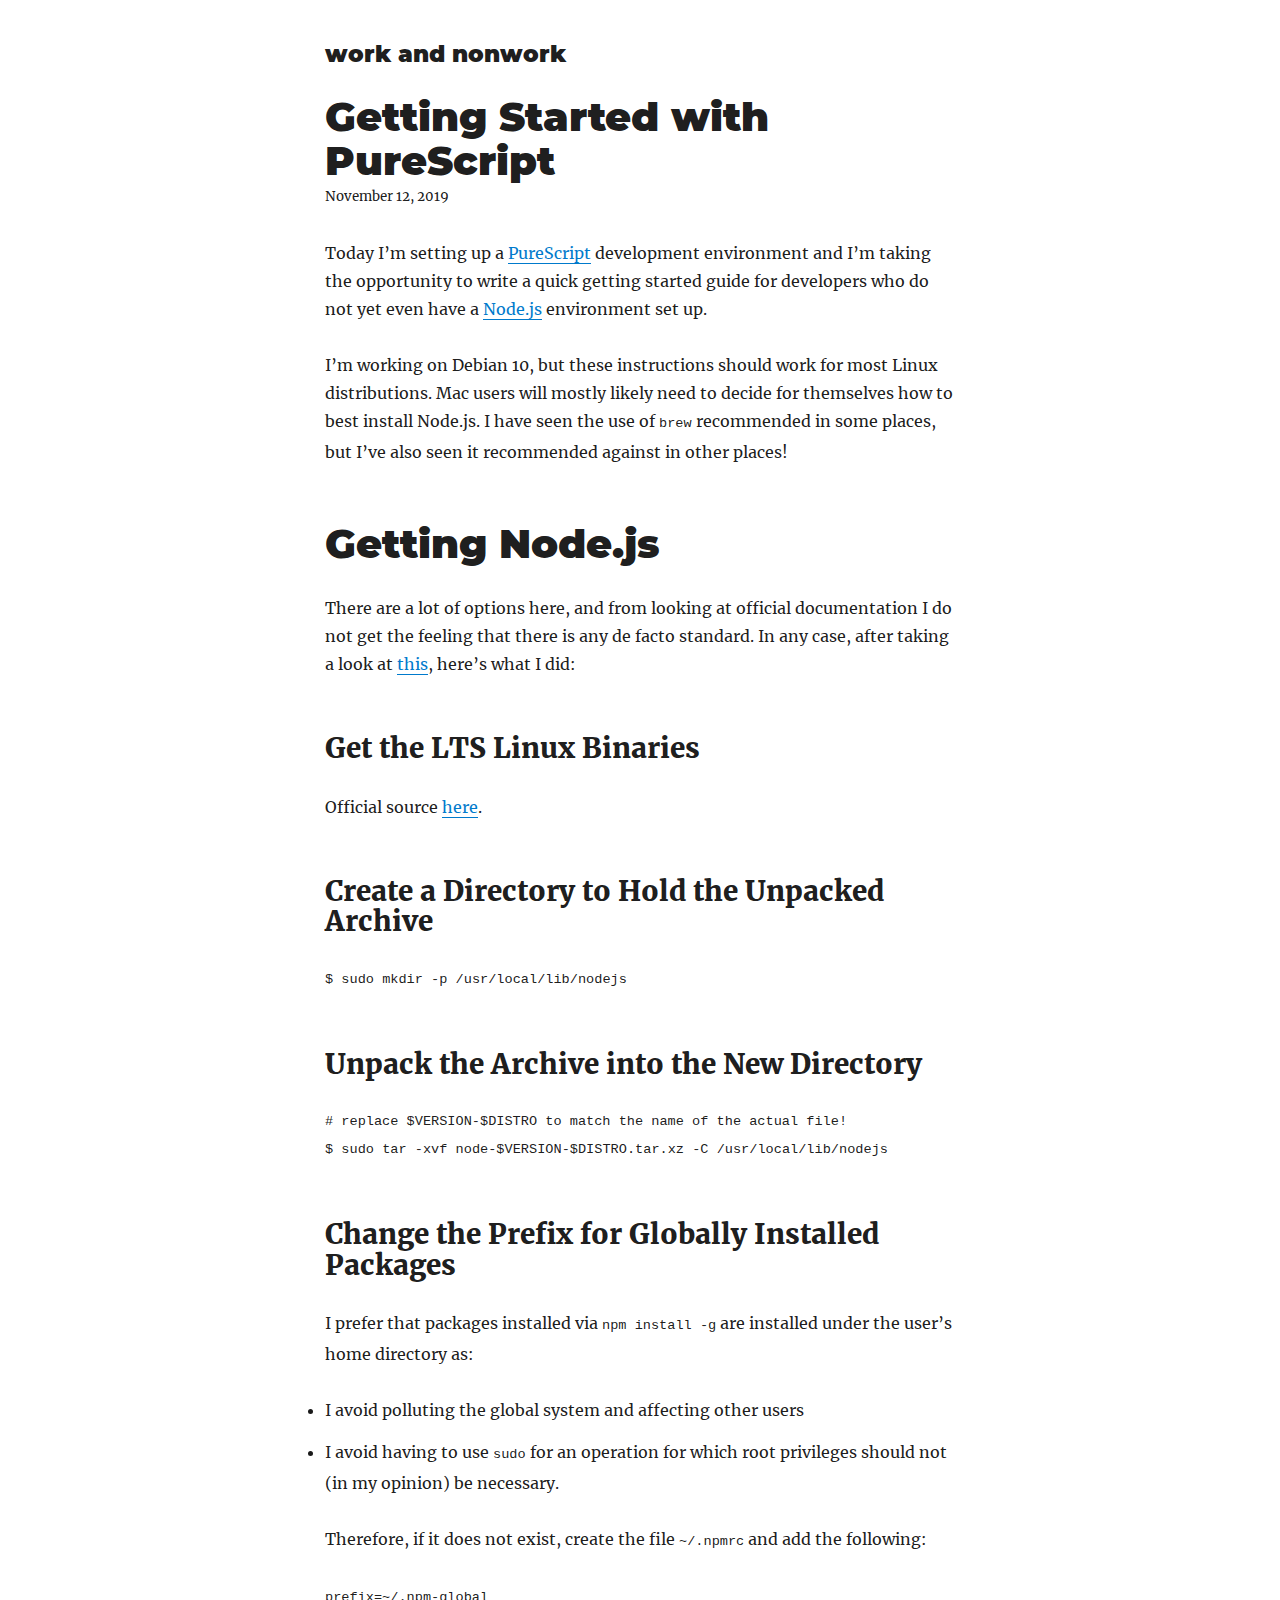
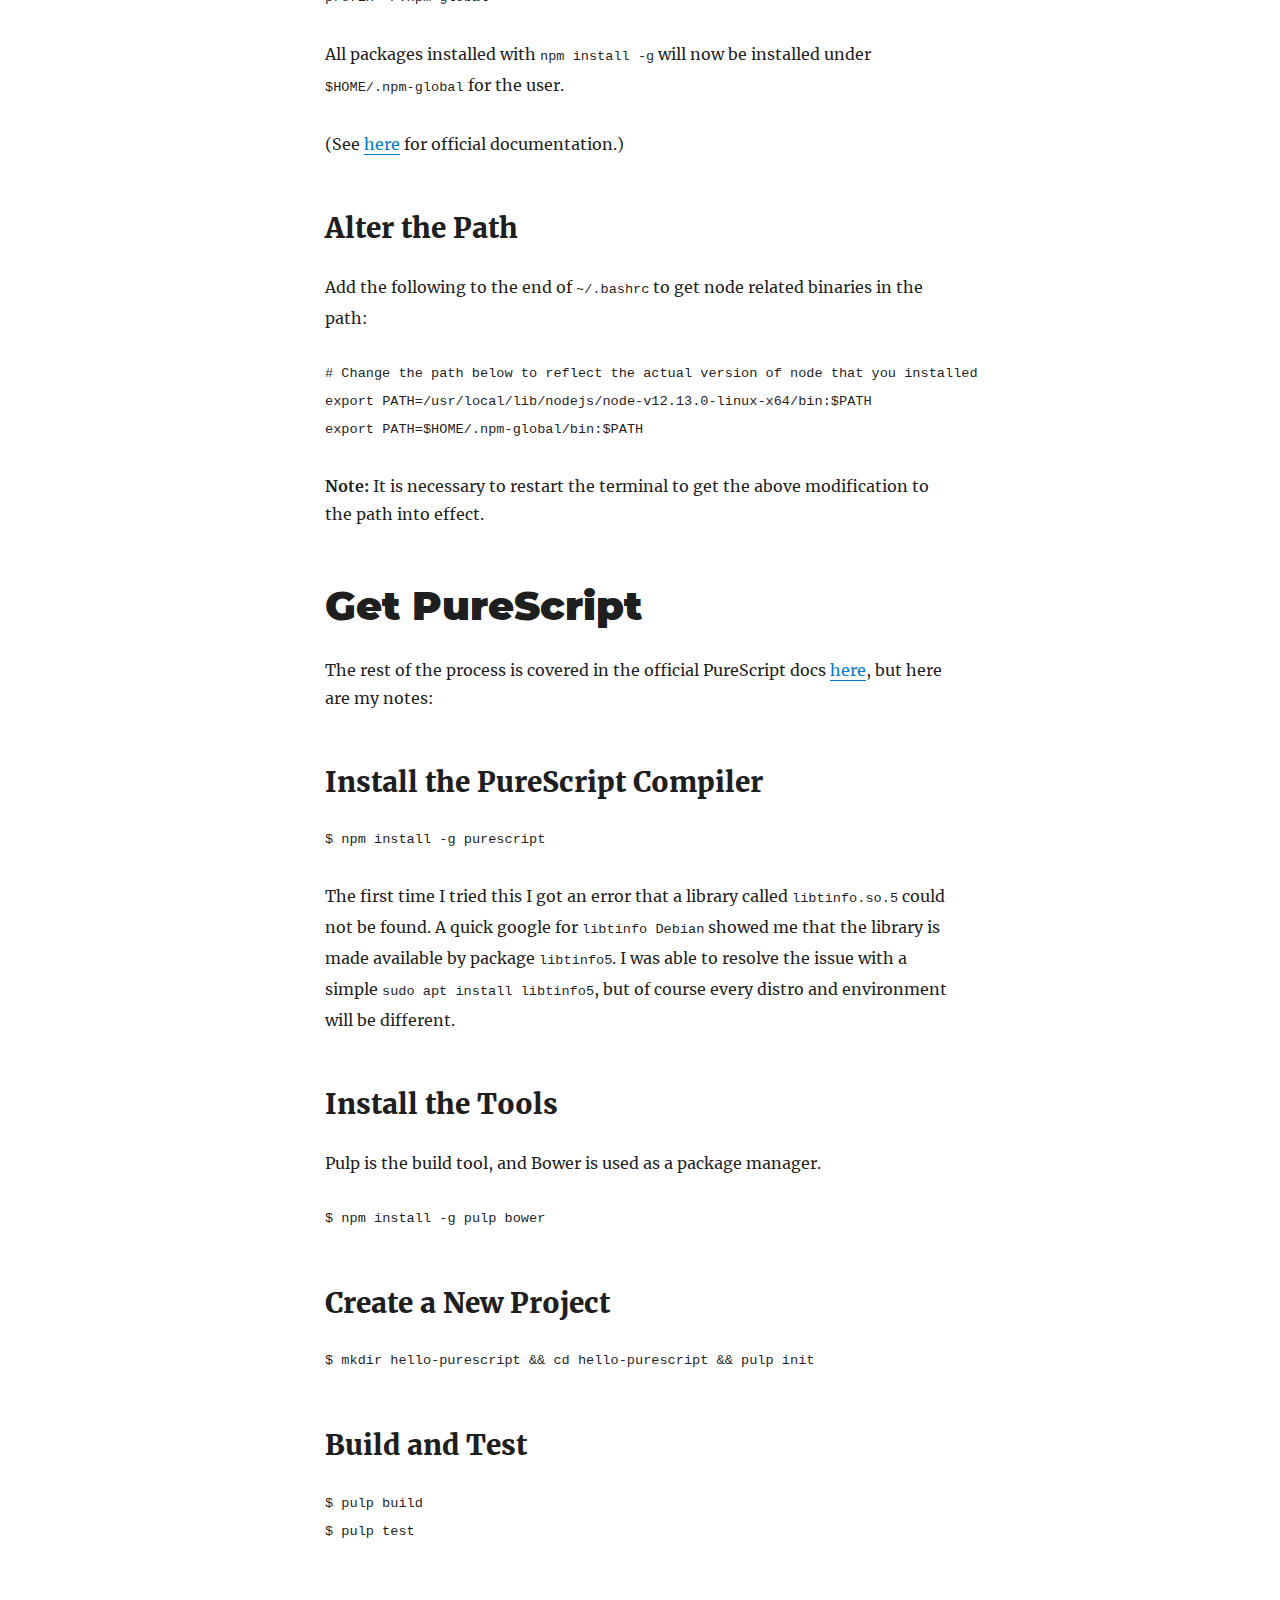
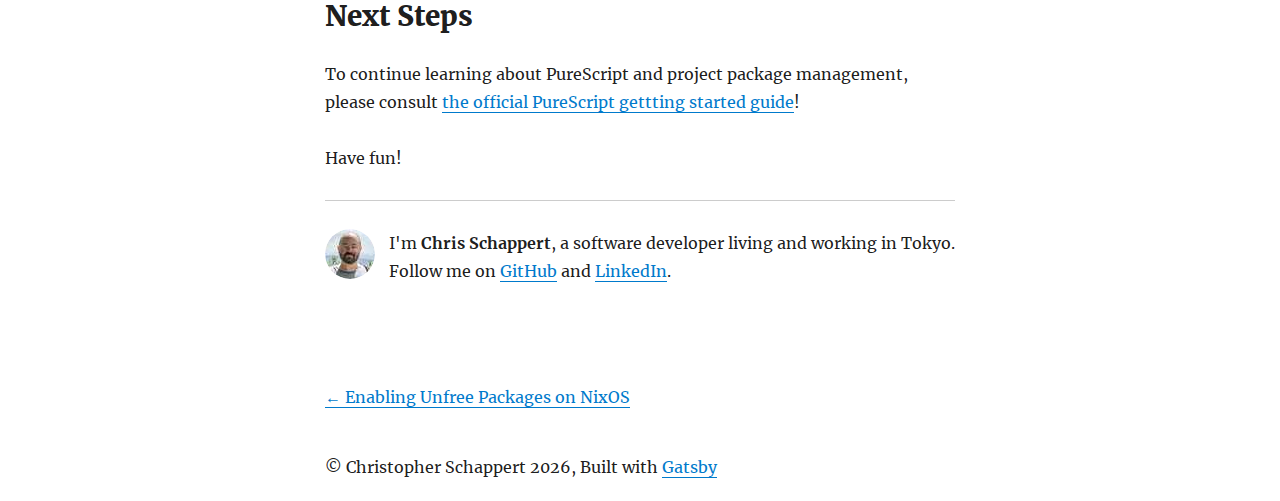
<file: get-started-with-purescript/index.html>
<!DOCTYPE html><html lang="en"><head><meta charSet="utf-8"/><meta http-equiv="x-ua-compatible" content="ie=edge"/><meta name="viewport" content="width=device-width, initial-scale=1, shrink-to-fit=no"/><style id="typography.js">html{font-family:sans-serif;-ms-text-size-adjust:100%;-webkit-text-size-adjust:100%}body{margin:0}article,aside,details,figcaption,figure,footer,header,main,menu,nav,section,summary{display:block}audio,canvas,progress,video{display:inline-block}audio:not([controls]){display:none;height:0}progress{vertical-align:baseline}[hidden],template{display:none}a{background-color:transparent;-webkit-text-decoration-skip:objects}a:active,a:hover{outline-width:0}abbr[title]{border-bottom:none;text-decoration:underline;text-decoration:underline dotted}b,strong{font-weight:inherit;font-weight:bolder}dfn{font-style:italic}h1{font-size:2em;margin:.67em 0}mark{background-color:#ff0;color:#000}small{font-size:80%}sub,sup{font-size:75%;line-height:0;position:relative;vertical-align:baseline}sub{bottom:-.25em}sup{top:-.5em}img{border-style:none}svg:not(:root){overflow:hidden}code,kbd,pre,samp{font-family:monospace,monospace;font-size:1em}figure{margin:1em 40px}hr{box-sizing:content-box;height:0;overflow:visible}button,input,optgroup,select,textarea{font:inherit;margin:0}optgroup{font-weight:700}button,input{overflow:visible}button,select{text-transform:none}[type=reset],[type=submit],button,html [type=button]{-webkit-appearance:button}[type=button]::-moz-focus-inner,[type=reset]::-moz-focus-inner,[type=submit]::-moz-focus-inner,button::-moz-focus-inner{border-style:none;padding:0}[type=button]:-moz-focusring,[type=reset]:-moz-focusring,[type=submit]:-moz-focusring,button:-moz-focusring{outline:1px dotted ButtonText}fieldset{border:1px solid silver;margin:0 2px;padding:.35em .625em .75em}legend{box-sizing:border-box;color:inherit;display:table;max-width:100%;padding:0;white-space:normal}textarea{overflow:auto}[type=checkbox],[type=radio]{box-sizing:border-box;padding:0}[type=number]::-webkit-inner-spin-button,[type=number]::-webkit-outer-spin-button{height:auto}[type=search]{-webkit-appearance:textfield;outline-offset:-2px}[type=search]::-webkit-search-cancel-button,[type=search]::-webkit-search-decoration{-webkit-appearance:none}::-webkit-input-placeholder{color:inherit;opacity:.54}::-webkit-file-upload-button{-webkit-appearance:button;font:inherit}html{font:100%/1.75 'Merriweather','Georgia',serif;box-sizing:border-box;overflow-y:scroll;}*{box-sizing:inherit;}*:before{box-sizing:inherit;}*:after{box-sizing:inherit;}body{color:hsla(0,0%,0%,0.9);font-family:'Merriweather','Georgia',serif;font-weight:400;word-wrap:break-word;font-kerning:normal;-moz-font-feature-settings:"kern", "liga", "clig", "calt";-ms-font-feature-settings:"kern", "liga", "clig", "calt";-webkit-font-feature-settings:"kern", "liga", "clig", "calt";font-feature-settings:"kern", "liga", "clig", "calt";}img{max-width:100%;margin-left:0;margin-right:0;margin-top:0;padding-bottom:0;padding-left:0;padding-right:0;padding-top:0;margin-bottom:1.75rem;}h1{margin-left:0;margin-right:0;margin-top:0;padding-bottom:0;padding-left:0;padding-right:0;padding-top:0;margin-bottom:1.75rem;color:inherit;font-family:Montserrat,sans-serif;font-weight:900;text-rendering:optimizeLegibility;font-size:2.5rem;line-height:1.1;}h2{margin-left:0;margin-right:0;margin-top:0;padding-bottom:0;padding-left:0;padding-right:0;padding-top:0;margin-bottom:1.75rem;color:inherit;font-family:'Merriweather','Georgia',serif;font-weight:900;text-rendering:optimizeLegibility;font-size:1.73286rem;line-height:1.1;}h3{margin-left:0;margin-right:0;margin-top:0;padding-bottom:0;padding-left:0;padding-right:0;padding-top:0;margin-bottom:1.75rem;color:inherit;font-family:'Merriweather','Georgia',serif;font-weight:900;text-rendering:optimizeLegibility;font-size:1.4427rem;line-height:1.1;}h4{margin-left:0;margin-right:0;margin-top:0;padding-bottom:0;padding-left:0;padding-right:0;padding-top:0;margin-bottom:1.75rem;color:inherit;font-family:'Merriweather','Georgia',serif;font-weight:900;text-rendering:optimizeLegibility;font-size:1rem;line-height:1.1;letter-spacing:0.140625em;text-transform:uppercase;}h5{margin-left:0;margin-right:0;margin-top:0;padding-bottom:0;padding-left:0;padding-right:0;padding-top:0;margin-bottom:1.75rem;color:inherit;font-family:'Merriweather','Georgia',serif;font-weight:900;text-rendering:optimizeLegibility;font-size:0.83255rem;line-height:1.1;}h6{margin-left:0;margin-right:0;margin-top:0;padding-bottom:0;padding-left:0;padding-right:0;padding-top:0;margin-bottom:1.75rem;color:inherit;font-family:'Merriweather','Georgia',serif;font-weight:900;text-rendering:optimizeLegibility;font-size:0.75966rem;line-height:1.1;font-style:italic;}hgroup{margin-left:0;margin-right:0;margin-top:0;padding-bottom:0;padding-left:0;padding-right:0;padding-top:0;margin-bottom:1.75rem;}ul{margin-left:1.75rem;margin-right:0;margin-top:0;padding-bottom:0;padding-left:0;padding-right:0;padding-top:0;margin-bottom:1.75rem;list-style-position:outside;list-style-image:none;list-style:disc;}ol{margin-left:1.75rem;margin-right:0;margin-top:0;padding-bottom:0;padding-left:0;padding-right:0;padding-top:0;margin-bottom:1.75rem;list-style-position:outside;list-style-image:none;}dl{margin-left:0;margin-right:0;margin-top:0;padding-bottom:0;padding-left:0;padding-right:0;padding-top:0;margin-bottom:1.75rem;}dd{margin-left:0;margin-right:0;margin-top:0;padding-bottom:0;padding-left:0;padding-right:0;padding-top:0;margin-bottom:1.75rem;}p{margin-left:0;margin-right:0;margin-top:0;padding-bottom:0;padding-left:0;padding-right:0;padding-top:0;margin-bottom:1.75rem;}figure{margin-left:0;margin-right:0;margin-top:0;padding-bottom:0;padding-left:0;padding-right:0;padding-top:0;margin-bottom:1.75rem;}pre{margin-left:0;margin-right:0;margin-top:0;padding-bottom:0;padding-left:0;padding-right:0;padding-top:0;margin-bottom:1.75rem;font-size:0.85rem;line-height:1.75rem;}table{margin-left:0;margin-right:0;margin-top:0;padding-bottom:0;padding-left:0;padding-right:0;padding-top:0;margin-bottom:1.75rem;font-size:1rem;line-height:1.75rem;border-collapse:collapse;width:100%;}fieldset{margin-left:0;margin-right:0;margin-top:0;padding-bottom:0;padding-left:0;padding-right:0;padding-top:0;margin-bottom:1.75rem;}blockquote{margin-left:-1.75rem;margin-right:1.75rem;margin-top:0;padding-bottom:0;padding-left:1.42188rem;padding-right:0;padding-top:0;margin-bottom:1.75rem;font-size:1.20112rem;line-height:1.75rem;color:hsla(0,0%,0%,0.59);font-style:italic;border-left:0.32813rem solid hsla(0,0%,0%,0.9);}form{margin-left:0;margin-right:0;margin-top:0;padding-bottom:0;padding-left:0;padding-right:0;padding-top:0;margin-bottom:1.75rem;}noscript{margin-left:0;margin-right:0;margin-top:0;padding-bottom:0;padding-left:0;padding-right:0;padding-top:0;margin-bottom:1.75rem;}iframe{margin-left:0;margin-right:0;margin-top:0;padding-bottom:0;padding-left:0;padding-right:0;padding-top:0;margin-bottom:1.75rem;}hr{margin-left:0;margin-right:0;margin-top:0;padding-bottom:0;padding-left:0;padding-right:0;padding-top:0;margin-bottom:calc(1.75rem - 1px);background:hsla(0,0%,0%,0.2);border:none;height:1px;}address{margin-left:0;margin-right:0;margin-top:0;padding-bottom:0;padding-left:0;padding-right:0;padding-top:0;margin-bottom:1.75rem;}b{font-weight:700;}strong{font-weight:700;}dt{font-weight:700;}th{font-weight:700;}li{margin-bottom:calc(1.75rem / 2);}ol li{padding-left:0;}ul li{padding-left:0;}li > ol{margin-left:1.75rem;margin-bottom:calc(1.75rem / 2);margin-top:calc(1.75rem / 2);}li > ul{margin-left:1.75rem;margin-bottom:calc(1.75rem / 2);margin-top:calc(1.75rem / 2);}blockquote *:last-child{margin-bottom:0;}li *:last-child{margin-bottom:0;}p *:last-child{margin-bottom:0;}li > p{margin-bottom:calc(1.75rem / 2);}code{font-size:0.85rem;line-height:1.75rem;}kbd{font-size:0.85rem;line-height:1.75rem;}samp{font-size:0.85rem;line-height:1.75rem;}abbr{border-bottom:1px dotted hsla(0,0%,0%,0.5);cursor:help;}acronym{border-bottom:1px dotted hsla(0,0%,0%,0.5);cursor:help;}abbr[title]{border-bottom:1px dotted hsla(0,0%,0%,0.5);cursor:help;text-decoration:none;}thead{text-align:left;}td,th{text-align:left;border-bottom:1px solid hsla(0,0%,0%,0.12);font-feature-settings:"tnum";-moz-font-feature-settings:"tnum";-ms-font-feature-settings:"tnum";-webkit-font-feature-settings:"tnum";padding-left:1.16667rem;padding-right:1.16667rem;padding-top:0.875rem;padding-bottom:calc(0.875rem - 1px);}th:first-child,td:first-child{padding-left:0;}th:last-child,td:last-child{padding-right:0;}blockquote > :last-child{margin-bottom:0;}blockquote cite{font-size:1rem;line-height:1.75rem;color:hsla(0,0%,0%,0.9);font-weight:400;}blockquote cite:before{content:"— ";}ul,ol{margin-left:0;}@media only screen and (max-width:480px){ul,ol{margin-left:1.75rem;}blockquote{margin-left:-1.3125rem;margin-right:0;padding-left:0.98438rem;}}h1,h2,h3,h4,h5,h6{margin-top:3.5rem;}a{box-shadow:0 1px 0 0 currentColor;color:#007acc;text-decoration:none;}a:hover,a:active{box-shadow:none;}mark,ins{background:#007acc;color:white;padding:0.10938rem 0.21875rem;text-decoration:none;}a.gatsby-resp-image-link{box-shadow:none;}</style><style data-href="/styles.5f81339daa9828444137.css">@font-face{font-family:Montserrat;font-style:normal;font-display:swap;font-weight:100;src:local("Montserrat Thin "),local("Montserrat-Thin"),url(/static/montserrat-latin-100-191cc9f50f3b76b9617cb383f19acb7d.woff2) format("woff2"),url(/static/montserrat-latin-100-370318464551d5f25b0f0a78f374faac.woff) format("woff")}@font-face{font-family:Montserrat;font-style:italic;font-display:swap;font-weight:100;src:local("Montserrat Thin italic"),local("Montserrat-Thinitalic"),url(/static/montserrat-latin-100italic-bdeaeb79db315697bd173a55b097dc18.woff2) format("woff2"),url(/static/montserrat-latin-100italic-ecf7d49386e8f265878e735db34a7c4b.woff) format("woff")}@font-face{font-family:Montserrat;font-style:normal;font-display:swap;font-weight:200;src:local("Montserrat Extra Light "),local("Montserrat-Extra Light"),url(/static/montserrat-latin-200-85d5ef9db7f2dc6979172a4a3b2c57cb.woff2) format("woff2"),url(/static/montserrat-latin-200-1fc98e126a3d152549240e6244d7e669.woff) format("woff")}@font-face{font-family:Montserrat;font-style:italic;font-display:swap;font-weight:200;src:local("Montserrat Extra Light italic"),local("Montserrat-Extra Lightitalic"),url(/static/montserrat-latin-200italic-49095760a498d024fe1a85a078850df9.woff2) format("woff2"),url(/static/montserrat-latin-200italic-fe46cf8b9462c820457d3bf537e4057f.woff) format("woff")}@font-face{font-family:Montserrat;font-style:normal;font-display:swap;font-weight:300;src:local("Montserrat Light "),local("Montserrat-Light"),url(/static/montserrat-latin-300-7c3daf12b706645b5d3710f863a4da04.woff2) format("woff2"),url(/static/montserrat-latin-300-8dc95fab9cf98d02ca8d76e97d3dff60.woff) format("woff")}@font-face{font-family:Montserrat;font-style:italic;font-display:swap;font-weight:300;src:local("Montserrat Light italic"),local("Montserrat-Lightitalic"),url(/static/montserrat-latin-300italic-f20b178ca2024a5eac8e42e6649db86c.woff2) format("woff2"),url(/static/montserrat-latin-300italic-3fe16939288856e8e828fa2661bf2354.woff) format("woff")}@font-face{font-family:Montserrat;font-style:normal;font-display:swap;font-weight:400;src:local("Montserrat Regular "),local("Montserrat-Regular"),url(/static/montserrat-latin-400-bc3aa95dca08f5fee5291e34959c27bc.woff2) format("woff2"),url(/static/montserrat-latin-400-8102c4838f9e3d08dad644290a9cb701.woff) format("woff")}@font-face{font-family:Montserrat;font-style:italic;font-display:swap;font-weight:400;src:local("Montserrat Regular italic"),local("Montserrat-Regularitalic"),url(/static/montserrat-latin-400italic-5cad650422a7184467af5a4d17b264c4.woff2) format("woff2"),url(/static/montserrat-latin-400italic-d191f22af3bb50902b99ac577f81a322.woff) format("woff")}@font-face{font-family:Montserrat;font-style:normal;font-display:swap;font-weight:500;src:local("Montserrat Medium "),local("Montserrat-Medium"),url(/static/montserrat-latin-500-92d16e458625f4d2c8940f6bdca0ff09.woff2) format("woff2"),url(/static/montserrat-latin-500-8b763220218ffc11c57c84ddb80e7b26.woff) format("woff")}@font-face{font-family:Montserrat;font-style:italic;font-display:swap;font-weight:500;src:local("Montserrat Medium italic"),local("Montserrat-Mediumitalic"),url(/static/montserrat-latin-500italic-47bfcca6b69d6a9acca7a8bff17193e2.woff2) format("woff2"),url(/static/montserrat-latin-500italic-72c01f753c3940c0b9cb6bf2389caddf.woff) format("woff")}@font-face{font-family:Montserrat;font-style:normal;font-display:swap;font-weight:600;src:local("Montserrat SemiBold "),local("Montserrat-SemiBold"),url(/static/montserrat-latin-600-6fb1b5623e528e27c18658fecf5ee0ee.woff2) format("woff2"),url(/static/montserrat-latin-600-7c839d15a6f54e7025ba8c0c4b333e8f.woff) format("woff")}@font-face{font-family:Montserrat;font-style:italic;font-display:swap;font-weight:600;src:local("Montserrat SemiBold italic"),local("Montserrat-SemiBolditalic"),url(/static/montserrat-latin-600italic-60789af1c9338ed1a9546722ec54b4f7.woff2) format("woff2"),url(/static/montserrat-latin-600italic-f3d4de8d0afb19e777c79032ce828e3d.woff) format("woff")}@font-face{font-family:Montserrat;font-style:normal;font-display:swap;font-weight:700;src:local("Montserrat Bold "),local("Montserrat-Bold"),url(/static/montserrat-latin-700-39d93cf678c740f9f6b2b1cfde34bee3.woff2) format("woff2"),url(/static/montserrat-latin-700-80f10bd382f0df1cd650fec59f3c9394.woff) format("woff")}@font-face{font-family:Montserrat;font-style:italic;font-display:swap;font-weight:700;src:local("Montserrat Bold italic"),local("Montserrat-Bolditalic"),url(/static/montserrat-latin-700italic-ba136d97b14e82284dd595e257f11c47.woff2) format("woff2"),url(/static/montserrat-latin-700italic-8c98142b425630821139c24bd1698700.woff) format("woff")}@font-face{font-family:Montserrat;font-style:normal;font-display:swap;font-weight:800;src:local("Montserrat ExtraBold "),local("Montserrat-ExtraBold"),url(/static/montserrat-latin-800-b7018be9ed6cd94da8b6675b3a468c3b.woff2) format("woff2"),url(/static/montserrat-latin-800-9a9befcf50d64f9d2d19d8b1d1984add.woff) format("woff")}@font-face{font-family:Montserrat;font-style:italic;font-display:swap;font-weight:800;src:local("Montserrat ExtraBold italic"),local("Montserrat-ExtraBolditalic"),url(/static/montserrat-latin-800italic-540ffdd223d1a9ad3d4e678e1a23372e.woff2) format("woff2"),url(/static/montserrat-latin-800italic-897086f99f4e1f45e6b1e9368527d0bc.woff) format("woff")}@font-face{font-family:Montserrat;font-style:normal;font-display:swap;font-weight:900;src:local("Montserrat Black "),local("Montserrat-Black"),url(/static/montserrat-latin-900-58cd789700850375b834e8b6776002eb.woff2) format("woff2"),url(/static/montserrat-latin-900-26d42c9428780e545a540bbb50c84bce.woff) format("woff")}@font-face{font-family:Montserrat;font-style:italic;font-display:swap;font-weight:900;src:local("Montserrat Black italic"),local("Montserrat-Blackitalic"),url(/static/montserrat-latin-900italic-451157bc8861fe54f523b3669a3def71.woff2) format("woff2"),url(/static/montserrat-latin-900italic-a8ec4957e1c24f5793305763ad9845b3.woff) format("woff")}@font-face{font-family:Merriweather;font-style:normal;font-display:swap;font-weight:300;src:local("Merriweather Light "),local("Merriweather-Light"),url(/static/merriweather-latin-300-b1158cfcd4aacb9d8fb61625e37af46a.woff2) format("woff2"),url(/static/merriweather-latin-300-cc7de05e166e90320d7d896e0f72a19d.woff) format("woff")}@font-face{font-family:Merriweather;font-style:italic;font-display:swap;font-weight:300;src:local("Merriweather Light italic"),local("Merriweather-Lightitalic"),url(/static/merriweather-latin-300italic-8fe52a48089d6ebe46db0b8e7cc66263.woff2) format("woff2"),url(/static/merriweather-latin-300italic-e1331f5397c2a673f9d3765138debdb5.woff) format("woff")}@font-face{font-family:Merriweather;font-style:normal;font-display:swap;font-weight:400;src:local("Merriweather Regular "),local("Merriweather-Regular"),url(/static/merriweather-latin-400-8276fdb72ae8f4714d4e6eba704cc39f.woff2) format("woff2"),url(/static/merriweather-latin-400-69f09800f4f6479d06e44eba837df872.woff) format("woff")}@font-face{font-family:Merriweather;font-style:italic;font-display:swap;font-weight:400;src:local("Merriweather Regular italic"),local("Merriweather-Regularitalic"),url(/static/merriweather-latin-400italic-3a9be9ea9f7aa4af6de7307df21d9fc0.woff2) format("woff2"),url(/static/merriweather-latin-400italic-d76079ed7541a433a54f79316de086e9.woff) format("woff")}@font-face{font-family:Merriweather;font-style:normal;font-display:swap;font-weight:700;src:local("Merriweather Bold "),local("Merriweather-Bold"),url(/static/merriweather-latin-700-fa534be7ffa380e39a7f6e03bf9a5e03.woff2) format("woff2"),url(/static/merriweather-latin-700-ba56ea84b8084b7ff9677f50d3cd81bd.woff) format("woff")}@font-face{font-family:Merriweather;font-style:italic;font-display:swap;font-weight:700;src:local("Merriweather Bold italic"),local("Merriweather-Bolditalic"),url(/static/merriweather-latin-700italic-1ef5edaaa20ae53ea50399884c5e48c6.woff2) format("woff2"),url(/static/merriweather-latin-700italic-534bc9e7ce93c73d73426e46acd78092.woff) format("woff")}@font-face{font-family:Merriweather;font-style:normal;font-display:swap;font-weight:900;src:local("Merriweather Black "),local("Merriweather-Black"),url(/static/merriweather-latin-900-7528fb70e8a4a82c7305e72ff43ac25f.woff2) format("woff2"),url(/static/merriweather-latin-900-3799b6e2f5ed3fcccf9d7a708d7419fa.woff) format("woff")}@font-face{font-family:Merriweather;font-style:italic;font-display:swap;font-weight:900;src:local("Merriweather Black italic"),local("Merriweather-Blackitalic"),url(/static/merriweather-latin-900italic-e1b4d2aaa78e12ad84aaf8a56321e4c2.woff2) format("woff2"),url(/static/merriweather-latin-900italic-2ae22f731b3424e8dbb4b37f7ca6e708.woff) format("woff")}</style><meta name="generator" content="Gatsby 2.15.9"/><style type="text/css">.gatsby-resp-image-image{width:100%;height:100%;margin:0;vertical-align:middle;position:absolute;top:0;left:0;color:transparent;}</style><link rel="preconnect dns-prefetch" href="https://www.google-analytics.com"/><link rel="alternate" type="application/rss+xml" href="/rss.xml"/><title data-react-helmet="true">Getting Started with PureScript | work and nonwork</title><meta data-react-helmet="true" name="description" content="A quick guide for to getting started with PureScript for people unfamiliar with the Node.js / JS ecosystem."/><meta data-react-helmet="true" property="og:title" content="Getting Started with PureScript"/><meta data-react-helmet="true" property="og:description" content="A quick guide for to getting started with PureScript for people unfamiliar with the Node.js / JS ecosystem."/><meta data-react-helmet="true" property="og:type" content="website"/><meta data-react-helmet="true" name="twitter:card" content="summary"/><meta data-react-helmet="true" name="twitter:creator" content="Chris Schappert"/><meta data-react-helmet="true" name="twitter:title" content="Getting Started with PureScript"/><meta data-react-helmet="true" name="twitter:description" content="A quick guide for to getting started with PureScript for people unfamiliar with the Node.js / JS ecosystem."/><link as="script" rel="preload" href="/webpack-runtime-8836817f3aeee2d8138e.js"/><link as="script" rel="preload" href="/styles-a6d63026fb269606f0c9.js"/><link as="script" rel="preload" href="/app-33b2ad60780bda022c92.js"/><link as="script" rel="preload" href="/commons-b5d71253f3bd43f38a0e.js"/><link as="script" rel="preload" href="/component---src-templates-blog-post-js-e43215684cfc0cd9de77.js"/><link as="fetch" rel="preload" href="/page-data/get-started-with-purescript/page-data.json" crossorigin="anonymous"/></head><body><noscript id="gatsby-noscript">This app works best with JavaScript enabled.</noscript><div id="___gatsby"><div style="outline:none" tabindex="-1" role="group" id="gatsby-focus-wrapper"><div style="margin-left:auto;margin-right:auto;max-width:42rem;padding:2.625rem 1.3125rem"><header><h3 style="font-family:Montserrat, sans-serif;margin-top:0"><a style="box-shadow:none;text-decoration:none;color:inherit" href="/">work and nonwork</a></h3></header><main><article><header><h1 style="margin-top:1.75rem;margin-bottom:0">Getting Started with PureScript</h1><p style="font-size:0.83255rem;line-height:1.75rem;display:block;margin-bottom:1.75rem">November 12, 2019</p></header><section><p>Today I’m setting up a <a href="http://www.purescript.org/">PureScript</a> development environment and I’m taking the
opportunity to write a quick getting started guide for developers who do not yet
even have a <a href="https://nodejs.org/">Node.js</a> environment set up.</p>
<p>I’m working on Debian 10, but these instructions should work for most Linux distributions.
Mac users will mostly likely need to decide for themselves how to best install Node.js.
I have seen the use of <code class="language-text">brew</code> recommended in some places, but I’ve also seen it recommended against in other places!</p>
<h1>Getting Node.js</h1>
<p>There are a lot of options here, and from looking at official documentation I
do not get the feeling that there is any de facto standard. In any case, after
taking a look at <a href="https://github.com/nodejs/help/wiki/Installation">this</a>, here’s
what I did:</p>
<h2>Get the LTS Linux Binaries</h2>
<p>Official source <a href="https://nodejs.org/en/download/">here</a>.</p>
<h2>Create a Directory to Hold the Unpacked Archive</h2>
<div class="gatsby-highlight" data-language="bash"><pre class="language-bash"><code class="language-bash">$ <span class="token function">sudo</span> <span class="token function">mkdir</span> -p /usr/local/lib/nodejs</code></pre></div>
<h2>Unpack the Archive into the New Directory</h2>
<div class="gatsby-highlight" data-language="bash"><pre class="language-bash"><code class="language-bash"><span class="token comment"># replace $VERSION-$DISTRO to match the name of the actual file!</span>
$ <span class="token function">sudo</span> <span class="token function">tar</span> -xvf node-<span class="token variable">$VERSION</span>-<span class="token variable">$DISTRO</span>.tar.xz -C /usr/local/lib/nodejs</code></pre></div>
<h2>Change the Prefix for Globally Installed Packages</h2>
<p>I prefer that packages installed via <code class="language-text">npm install -g</code> are installed under the
user’s home directory as:</p>
<ul>
<li>I avoid polluting the global system and affecting other users</li>
<li>I avoid having to use <code class="language-text">sudo</code> for an operation for which root privileges
should not (in my opinion) be necessary.</li>
</ul>
<p>Therefore, if it does not exist, create the file <code class="language-text">~/.npmrc</code> and add the following:</p>
<div class="gatsby-highlight" data-language="text"><pre class="language-text"><code class="language-text">prefix=~/.npm-global</code></pre></div>
<p>All packages installed with <code class="language-text">npm install -g</code> will now be installed under
<code class="language-text">$HOME/.npm-global</code> for the user.</p>
<p>(See <a href="https://docs.npmjs.com/resolving-eacces-permissions-errors-when-installing-packages-globally">here</a> for official documentation.)</p>
<h2>Alter the Path</h2>
<p>Add the following to the end of <code class="language-text">~/.bashrc</code> to get node related binaries in
the path:</p>
<div class="gatsby-highlight" data-language="bash"><pre class="language-bash"><code class="language-bash"><span class="token comment"># Change the path below to reflect the actual version of node that you installed</span>
<span class="token builtin class-name">export</span> <span class="token assign-left variable"><span class="token environment constant">PATH</span></span><span class="token operator">=</span>/usr/local/lib/nodejs/node-v12.13.0-linux-x64/bin:<span class="token environment constant">$PATH</span>
<span class="token builtin class-name">export</span> <span class="token assign-left variable"><span class="token environment constant">PATH</span></span><span class="token operator">=</span><span class="token environment constant">$HOME</span>/.npm-global/bin:<span class="token environment constant">$PATH</span></code></pre></div>
<p><strong>Note:</strong> It is necessary to restart the terminal to get the above modification to the
path into effect.</p>
<h1>Get PureScript</h1>
<p>The rest of the process is covered in the official PureScript docs <a href="https://github.com/purescript/documentation/blob/master/guides/Getting-Started.md">here</a>, but here are my notes:</p>
<h2>Install the PureScript Compiler</h2>
<div class="gatsby-highlight" data-language="bash"><pre class="language-bash"><code class="language-bash">$ <span class="token function">npm</span> <span class="token function">install</span> -g purescript</code></pre></div>
<p>The first time I tried this I got an error that a library called <code class="language-text">libtinfo.so.5</code>
could not be found. A quick google for <code class="language-text">libtinfo Debian</code> showed me that the library
is made available by package <code class="language-text">libtinfo5</code>. I was able to resolve the issue with
a simple <code class="language-text">sudo apt install libtinfo5</code>,
but of course every distro and environment will be different.</p>
<h2>Install the Tools</h2>
<p>Pulp is the build tool, and Bower is used as a package manager.</p>
<div class="gatsby-highlight" data-language="bash"><pre class="language-bash"><code class="language-bash">$ <span class="token function">npm</span> <span class="token function">install</span> -g pulp bower</code></pre></div>
<h2>Create a New Project</h2>
<div class="gatsby-highlight" data-language="text"><pre class="language-text"><code class="language-text">$ mkdir hello-purescript &amp;&amp; cd hello-purescript &amp;&amp; pulp init</code></pre></div>
<h2>Build and Test</h2>
<div class="gatsby-highlight" data-language="bash"><pre class="language-bash"><code class="language-bash">$ pulp build
$ pulp <span class="token builtin class-name">test</span></code></pre></div>
<h2>Next Steps</h2>
<p>To continue learning about PureScript and project package management,
please consult <a href="https://github.com/purescript/documentation/blob/master/guides/Getting-Started.md">the official PureScript gettting started guide</a>!</p>
<p>Have fun!</p></section><hr style="margin-bottom:1.75rem"/><footer><div style="display:flex;margin-bottom:4.375rem"><div class=" gatsby-image-wrapper" style="position:relative;overflow:hidden;display:inline-block;width:50px;height:50px;margin-right:0.875rem;margin-bottom:0;min-width:50px;border-radius:100%"><img src="[data-uri]" alt="Chris Schappert" style="position:absolute;top:0;left:0;width:100%;height:100%;object-fit:cover;object-position:center;opacity:1;transition-delay:500ms;border-radius:50%"/><noscript><picture><source srcset="/static/7ee38185b1bf4db792294515e7803a49/9b664/profile-pic.jpg 1x,
/static/7ee38185b1bf4db792294515e7803a49/06a10/profile-pic.jpg 1.5x,
/static/7ee38185b1bf4db792294515e7803a49/f1b5a/profile-pic.jpg 2x" /><img loading="lazy" width="50" height="50" srcset="/static/7ee38185b1bf4db792294515e7803a49/9b664/profile-pic.jpg 1x,
/static/7ee38185b1bf4db792294515e7803a49/06a10/profile-pic.jpg 1.5x,
/static/7ee38185b1bf4db792294515e7803a49/f1b5a/profile-pic.jpg 2x" src="/static/7ee38185b1bf4db792294515e7803a49/9b664/profile-pic.jpg" alt="Chris Schappert" style="position:absolute;top:0;left:0;opacity:1;width:100%;height:100%;object-fit:cover;object-position:center"/></picture></noscript></div><p>I&#x27;m <strong>Chris Schappert</strong>, a software developer living and working in Tokyo. Follow me on<!-- --> <a href="https://github.com/cschappert">GitHub</a> <!-- -->and<!-- --> <a href="https://www.linkedin.com/in/chris-schappert">LinkedIn</a>.</p></div></footer></article><nav><ul style="display:flex;flex-wrap:wrap;justify-content:space-between;list-style:none;padding:0"><li><a rel="prev" href="/enable-unfree-on-nixos/">← <!-- -->Enabling Unfree Packages on NixOS</a></li><li></li></ul></nav></main><footer>© Christopher Schappert <!-- -->2019<!-- -->, Built with<!-- --> <a href="https://www.gatsbyjs.org">Gatsby</a></footer></div></div></div><script>
  
  
  if(true) {
    (function(i,s,o,g,r,a,m){i['GoogleAnalyticsObject']=r;i[r]=i[r]||function(){
    (i[r].q=i[r].q||[]).push(arguments)},i[r].l=1*new Date();a=s.createElement(o),
    m=s.getElementsByTagName(o)[0];a.async=1;a.src=g;m.parentNode.insertBefore(a,m)
    })(window,document,'script','https://www.google-analytics.com/analytics.js','ga');
  }
  if (typeof ga === "function") {
    ga('create', 'undefined', 'auto', {});
      
      
      
      
      
      }</script><script id="gatsby-script-loader">/*<![CDATA[*/window.pagePath="/get-started-with-purescript/";window.webpackCompilationHash="8face0e094625c637f68";/*]]>*/</script><script id="gatsby-chunk-mapping">/*<![CDATA[*/window.___chunkMapping={"app":["/app-33b2ad60780bda022c92.js"],"component---node-modules-gatsby-plugin-offline-app-shell-js":["/component---node-modules-gatsby-plugin-offline-app-shell-js-f9d719ddb44fa2e3b296.js"],"component---src-templates-blog-post-js":["/component---src-templates-blog-post-js-e43215684cfc0cd9de77.js"],"component---src-pages-404-js":["/component---src-pages-404-js-fcffccb100d5310687e9.js"],"component---src-pages-index-js":["/component---src-pages-index-js-b762e4112b111b7aac30.js"]};/*]]>*/</script><script src="/component---src-templates-blog-post-js-e43215684cfc0cd9de77.js" async=""></script><script src="/commons-b5d71253f3bd43f38a0e.js" async=""></script><script src="/app-33b2ad60780bda022c92.js" async=""></script><script src="/styles-a6d63026fb269606f0c9.js" async=""></script><script src="/webpack-runtime-8836817f3aeee2d8138e.js" async=""></script></body></html>
</file>
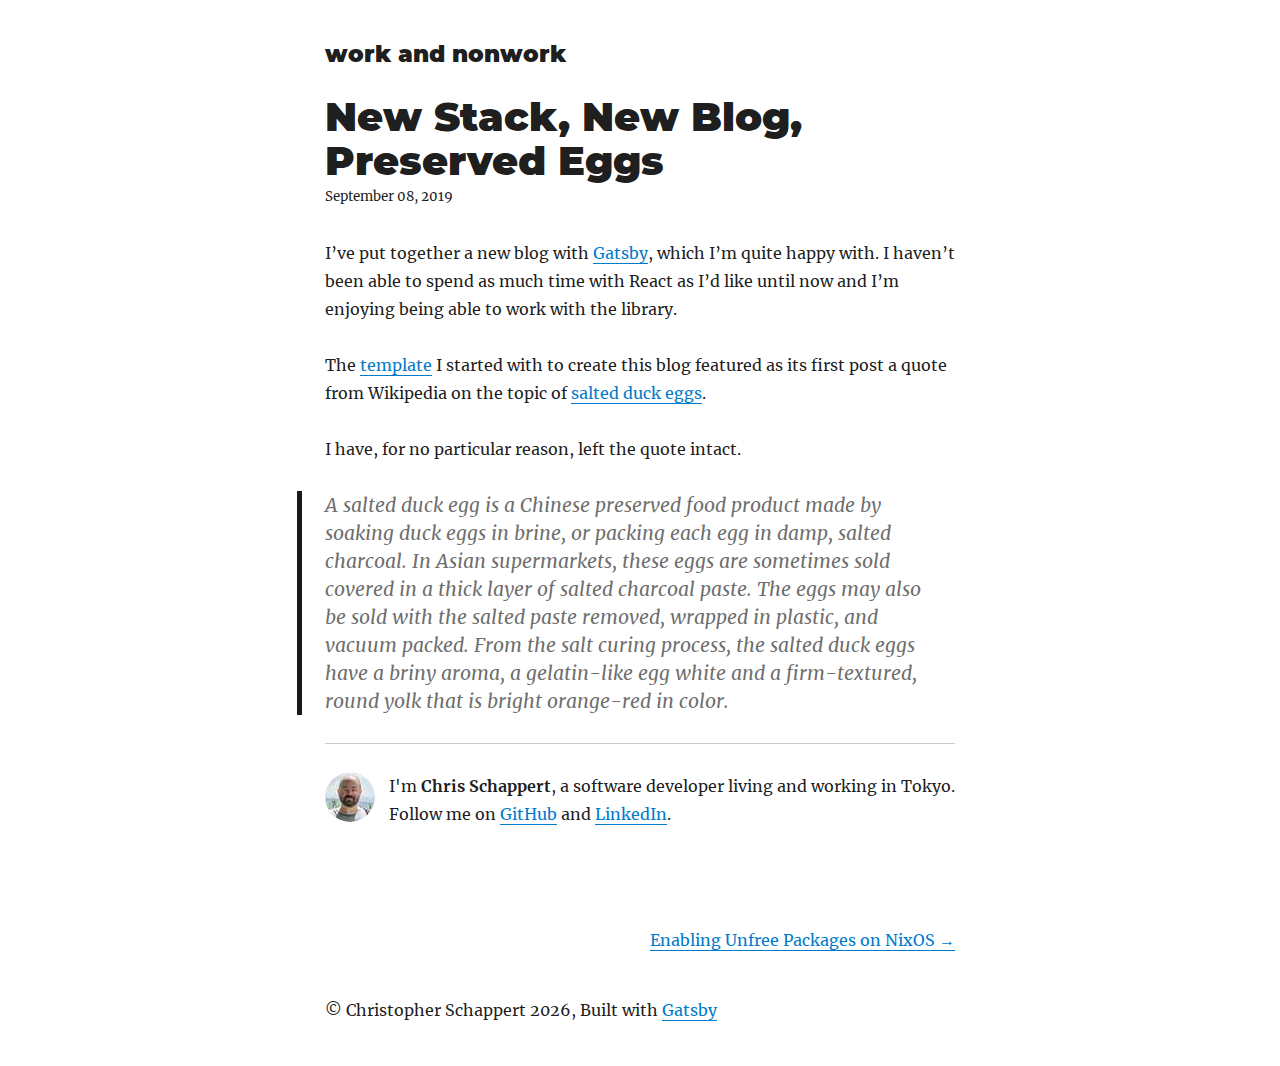
<file: new-blog/index.html>
<!DOCTYPE html><html lang="en"><head><meta charSet="utf-8"/><meta http-equiv="x-ua-compatible" content="ie=edge"/><meta name="viewport" content="width=device-width, initial-scale=1, shrink-to-fit=no"/><style id="typography.js">html{font-family:sans-serif;-ms-text-size-adjust:100%;-webkit-text-size-adjust:100%}body{margin:0}article,aside,details,figcaption,figure,footer,header,main,menu,nav,section,summary{display:block}audio,canvas,progress,video{display:inline-block}audio:not([controls]){display:none;height:0}progress{vertical-align:baseline}[hidden],template{display:none}a{background-color:transparent;-webkit-text-decoration-skip:objects}a:active,a:hover{outline-width:0}abbr[title]{border-bottom:none;text-decoration:underline;text-decoration:underline dotted}b,strong{font-weight:inherit;font-weight:bolder}dfn{font-style:italic}h1{font-size:2em;margin:.67em 0}mark{background-color:#ff0;color:#000}small{font-size:80%}sub,sup{font-size:75%;line-height:0;position:relative;vertical-align:baseline}sub{bottom:-.25em}sup{top:-.5em}img{border-style:none}svg:not(:root){overflow:hidden}code,kbd,pre,samp{font-family:monospace,monospace;font-size:1em}figure{margin:1em 40px}hr{box-sizing:content-box;height:0;overflow:visible}button,input,optgroup,select,textarea{font:inherit;margin:0}optgroup{font-weight:700}button,input{overflow:visible}button,select{text-transform:none}[type=reset],[type=submit],button,html [type=button]{-webkit-appearance:button}[type=button]::-moz-focus-inner,[type=reset]::-moz-focus-inner,[type=submit]::-moz-focus-inner,button::-moz-focus-inner{border-style:none;padding:0}[type=button]:-moz-focusring,[type=reset]:-moz-focusring,[type=submit]:-moz-focusring,button:-moz-focusring{outline:1px dotted ButtonText}fieldset{border:1px solid silver;margin:0 2px;padding:.35em .625em .75em}legend{box-sizing:border-box;color:inherit;display:table;max-width:100%;padding:0;white-space:normal}textarea{overflow:auto}[type=checkbox],[type=radio]{box-sizing:border-box;padding:0}[type=number]::-webkit-inner-spin-button,[type=number]::-webkit-outer-spin-button{height:auto}[type=search]{-webkit-appearance:textfield;outline-offset:-2px}[type=search]::-webkit-search-cancel-button,[type=search]::-webkit-search-decoration{-webkit-appearance:none}::-webkit-input-placeholder{color:inherit;opacity:.54}::-webkit-file-upload-button{-webkit-appearance:button;font:inherit}html{font:100%/1.75 'Merriweather','Georgia',serif;box-sizing:border-box;overflow-y:scroll;}*{box-sizing:inherit;}*:before{box-sizing:inherit;}*:after{box-sizing:inherit;}body{color:hsla(0,0%,0%,0.9);font-family:'Merriweather','Georgia',serif;font-weight:400;word-wrap:break-word;font-kerning:normal;-moz-font-feature-settings:"kern", "liga", "clig", "calt";-ms-font-feature-settings:"kern", "liga", "clig", "calt";-webkit-font-feature-settings:"kern", "liga", "clig", "calt";font-feature-settings:"kern", "liga", "clig", "calt";}img{max-width:100%;margin-left:0;margin-right:0;margin-top:0;padding-bottom:0;padding-left:0;padding-right:0;padding-top:0;margin-bottom:1.75rem;}h1{margin-left:0;margin-right:0;margin-top:0;padding-bottom:0;padding-left:0;padding-right:0;padding-top:0;margin-bottom:1.75rem;color:inherit;font-family:Montserrat,sans-serif;font-weight:900;text-rendering:optimizeLegibility;font-size:2.5rem;line-height:1.1;}h2{margin-left:0;margin-right:0;margin-top:0;padding-bottom:0;padding-left:0;padding-right:0;padding-top:0;margin-bottom:1.75rem;color:inherit;font-family:'Merriweather','Georgia',serif;font-weight:900;text-rendering:optimizeLegibility;font-size:1.73286rem;line-height:1.1;}h3{margin-left:0;margin-right:0;margin-top:0;padding-bottom:0;padding-left:0;padding-right:0;padding-top:0;margin-bottom:1.75rem;color:inherit;font-family:'Merriweather','Georgia',serif;font-weight:900;text-rendering:optimizeLegibility;font-size:1.4427rem;line-height:1.1;}h4{margin-left:0;margin-right:0;margin-top:0;padding-bottom:0;padding-left:0;padding-right:0;padding-top:0;margin-bottom:1.75rem;color:inherit;font-family:'Merriweather','Georgia',serif;font-weight:900;text-rendering:optimizeLegibility;font-size:1rem;line-height:1.1;letter-spacing:0.140625em;text-transform:uppercase;}h5{margin-left:0;margin-right:0;margin-top:0;padding-bottom:0;padding-left:0;padding-right:0;padding-top:0;margin-bottom:1.75rem;color:inherit;font-family:'Merriweather','Georgia',serif;font-weight:900;text-rendering:optimizeLegibility;font-size:0.83255rem;line-height:1.1;}h6{margin-left:0;margin-right:0;margin-top:0;padding-bottom:0;padding-left:0;padding-right:0;padding-top:0;margin-bottom:1.75rem;color:inherit;font-family:'Merriweather','Georgia',serif;font-weight:900;text-rendering:optimizeLegibility;font-size:0.75966rem;line-height:1.1;font-style:italic;}hgroup{margin-left:0;margin-right:0;margin-top:0;padding-bottom:0;padding-left:0;padding-right:0;padding-top:0;margin-bottom:1.75rem;}ul{margin-left:1.75rem;margin-right:0;margin-top:0;padding-bottom:0;padding-left:0;padding-right:0;padding-top:0;margin-bottom:1.75rem;list-style-position:outside;list-style-image:none;list-style:disc;}ol{margin-left:1.75rem;margin-right:0;margin-top:0;padding-bottom:0;padding-left:0;padding-right:0;padding-top:0;margin-bottom:1.75rem;list-style-position:outside;list-style-image:none;}dl{margin-left:0;margin-right:0;margin-top:0;padding-bottom:0;padding-left:0;padding-right:0;padding-top:0;margin-bottom:1.75rem;}dd{margin-left:0;margin-right:0;margin-top:0;padding-bottom:0;padding-left:0;padding-right:0;padding-top:0;margin-bottom:1.75rem;}p{margin-left:0;margin-right:0;margin-top:0;padding-bottom:0;padding-left:0;padding-right:0;padding-top:0;margin-bottom:1.75rem;}figure{margin-left:0;margin-right:0;margin-top:0;padding-bottom:0;padding-left:0;padding-right:0;padding-top:0;margin-bottom:1.75rem;}pre{margin-left:0;margin-right:0;margin-top:0;padding-bottom:0;padding-left:0;padding-right:0;padding-top:0;margin-bottom:1.75rem;font-size:0.85rem;line-height:1.75rem;}table{margin-left:0;margin-right:0;margin-top:0;padding-bottom:0;padding-left:0;padding-right:0;padding-top:0;margin-bottom:1.75rem;font-size:1rem;line-height:1.75rem;border-collapse:collapse;width:100%;}fieldset{margin-left:0;margin-right:0;margin-top:0;padding-bottom:0;padding-left:0;padding-right:0;padding-top:0;margin-bottom:1.75rem;}blockquote{margin-left:-1.75rem;margin-right:1.75rem;margin-top:0;padding-bottom:0;padding-left:1.42188rem;padding-right:0;padding-top:0;margin-bottom:1.75rem;font-size:1.20112rem;line-height:1.75rem;color:hsla(0,0%,0%,0.59);font-style:italic;border-left:0.32813rem solid hsla(0,0%,0%,0.9);}form{margin-left:0;margin-right:0;margin-top:0;padding-bottom:0;padding-left:0;padding-right:0;padding-top:0;margin-bottom:1.75rem;}noscript{margin-left:0;margin-right:0;margin-top:0;padding-bottom:0;padding-left:0;padding-right:0;padding-top:0;margin-bottom:1.75rem;}iframe{margin-left:0;margin-right:0;margin-top:0;padding-bottom:0;padding-left:0;padding-right:0;padding-top:0;margin-bottom:1.75rem;}hr{margin-left:0;margin-right:0;margin-top:0;padding-bottom:0;padding-left:0;padding-right:0;padding-top:0;margin-bottom:calc(1.75rem - 1px);background:hsla(0,0%,0%,0.2);border:none;height:1px;}address{margin-left:0;margin-right:0;margin-top:0;padding-bottom:0;padding-left:0;padding-right:0;padding-top:0;margin-bottom:1.75rem;}b{font-weight:700;}strong{font-weight:700;}dt{font-weight:700;}th{font-weight:700;}li{margin-bottom:calc(1.75rem / 2);}ol li{padding-left:0;}ul li{padding-left:0;}li > ol{margin-left:1.75rem;margin-bottom:calc(1.75rem / 2);margin-top:calc(1.75rem / 2);}li > ul{margin-left:1.75rem;margin-bottom:calc(1.75rem / 2);margin-top:calc(1.75rem / 2);}blockquote *:last-child{margin-bottom:0;}li *:last-child{margin-bottom:0;}p *:last-child{margin-bottom:0;}li > p{margin-bottom:calc(1.75rem / 2);}code{font-size:0.85rem;line-height:1.75rem;}kbd{font-size:0.85rem;line-height:1.75rem;}samp{font-size:0.85rem;line-height:1.75rem;}abbr{border-bottom:1px dotted hsla(0,0%,0%,0.5);cursor:help;}acronym{border-bottom:1px dotted hsla(0,0%,0%,0.5);cursor:help;}abbr[title]{border-bottom:1px dotted hsla(0,0%,0%,0.5);cursor:help;text-decoration:none;}thead{text-align:left;}td,th{text-align:left;border-bottom:1px solid hsla(0,0%,0%,0.12);font-feature-settings:"tnum";-moz-font-feature-settings:"tnum";-ms-font-feature-settings:"tnum";-webkit-font-feature-settings:"tnum";padding-left:1.16667rem;padding-right:1.16667rem;padding-top:0.875rem;padding-bottom:calc(0.875rem - 1px);}th:first-child,td:first-child{padding-left:0;}th:last-child,td:last-child{padding-right:0;}blockquote > :last-child{margin-bottom:0;}blockquote cite{font-size:1rem;line-height:1.75rem;color:hsla(0,0%,0%,0.9);font-weight:400;}blockquote cite:before{content:"— ";}ul,ol{margin-left:0;}@media only screen and (max-width:480px){ul,ol{margin-left:1.75rem;}blockquote{margin-left:-1.3125rem;margin-right:0;padding-left:0.98438rem;}}h1,h2,h3,h4,h5,h6{margin-top:3.5rem;}a{box-shadow:0 1px 0 0 currentColor;color:#007acc;text-decoration:none;}a:hover,a:active{box-shadow:none;}mark,ins{background:#007acc;color:white;padding:0.10938rem 0.21875rem;text-decoration:none;}a.gatsby-resp-image-link{box-shadow:none;}</style><style data-href="/styles.5f81339daa9828444137.css">@font-face{font-family:Montserrat;font-style:normal;font-display:swap;font-weight:100;src:local("Montserrat Thin "),local("Montserrat-Thin"),url(/static/montserrat-latin-100-191cc9f50f3b76b9617cb383f19acb7d.woff2) format("woff2"),url(/static/montserrat-latin-100-370318464551d5f25b0f0a78f374faac.woff) format("woff")}@font-face{font-family:Montserrat;font-style:italic;font-display:swap;font-weight:100;src:local("Montserrat Thin italic"),local("Montserrat-Thinitalic"),url(/static/montserrat-latin-100italic-bdeaeb79db315697bd173a55b097dc18.woff2) format("woff2"),url(/static/montserrat-latin-100italic-ecf7d49386e8f265878e735db34a7c4b.woff) format("woff")}@font-face{font-family:Montserrat;font-style:normal;font-display:swap;font-weight:200;src:local("Montserrat Extra Light "),local("Montserrat-Extra Light"),url(/static/montserrat-latin-200-85d5ef9db7f2dc6979172a4a3b2c57cb.woff2) format("woff2"),url(/static/montserrat-latin-200-1fc98e126a3d152549240e6244d7e669.woff) format("woff")}@font-face{font-family:Montserrat;font-style:italic;font-display:swap;font-weight:200;src:local("Montserrat Extra Light italic"),local("Montserrat-Extra Lightitalic"),url(/static/montserrat-latin-200italic-49095760a498d024fe1a85a078850df9.woff2) format("woff2"),url(/static/montserrat-latin-200italic-fe46cf8b9462c820457d3bf537e4057f.woff) format("woff")}@font-face{font-family:Montserrat;font-style:normal;font-display:swap;font-weight:300;src:local("Montserrat Light "),local("Montserrat-Light"),url(/static/montserrat-latin-300-7c3daf12b706645b5d3710f863a4da04.woff2) format("woff2"),url(/static/montserrat-latin-300-8dc95fab9cf98d02ca8d76e97d3dff60.woff) format("woff")}@font-face{font-family:Montserrat;font-style:italic;font-display:swap;font-weight:300;src:local("Montserrat Light italic"),local("Montserrat-Lightitalic"),url(/static/montserrat-latin-300italic-f20b178ca2024a5eac8e42e6649db86c.woff2) format("woff2"),url(/static/montserrat-latin-300italic-3fe16939288856e8e828fa2661bf2354.woff) format("woff")}@font-face{font-family:Montserrat;font-style:normal;font-display:swap;font-weight:400;src:local("Montserrat Regular "),local("Montserrat-Regular"),url(/static/montserrat-latin-400-bc3aa95dca08f5fee5291e34959c27bc.woff2) format("woff2"),url(/static/montserrat-latin-400-8102c4838f9e3d08dad644290a9cb701.woff) format("woff")}@font-face{font-family:Montserrat;font-style:italic;font-display:swap;font-weight:400;src:local("Montserrat Regular italic"),local("Montserrat-Regularitalic"),url(/static/montserrat-latin-400italic-5cad650422a7184467af5a4d17b264c4.woff2) format("woff2"),url(/static/montserrat-latin-400italic-d191f22af3bb50902b99ac577f81a322.woff) format("woff")}@font-face{font-family:Montserrat;font-style:normal;font-display:swap;font-weight:500;src:local("Montserrat Medium "),local("Montserrat-Medium"),url(/static/montserrat-latin-500-92d16e458625f4d2c8940f6bdca0ff09.woff2) format("woff2"),url(/static/montserrat-latin-500-8b763220218ffc11c57c84ddb80e7b26.woff) format("woff")}@font-face{font-family:Montserrat;font-style:italic;font-display:swap;font-weight:500;src:local("Montserrat Medium italic"),local("Montserrat-Mediumitalic"),url(/static/montserrat-latin-500italic-47bfcca6b69d6a9acca7a8bff17193e2.woff2) format("woff2"),url(/static/montserrat-latin-500italic-72c01f753c3940c0b9cb6bf2389caddf.woff) format("woff")}@font-face{font-family:Montserrat;font-style:normal;font-display:swap;font-weight:600;src:local("Montserrat SemiBold "),local("Montserrat-SemiBold"),url(/static/montserrat-latin-600-6fb1b5623e528e27c18658fecf5ee0ee.woff2) format("woff2"),url(/static/montserrat-latin-600-7c839d15a6f54e7025ba8c0c4b333e8f.woff) format("woff")}@font-face{font-family:Montserrat;font-style:italic;font-display:swap;font-weight:600;src:local("Montserrat SemiBold italic"),local("Montserrat-SemiBolditalic"),url(/static/montserrat-latin-600italic-60789af1c9338ed1a9546722ec54b4f7.woff2) format("woff2"),url(/static/montserrat-latin-600italic-f3d4de8d0afb19e777c79032ce828e3d.woff) format("woff")}@font-face{font-family:Montserrat;font-style:normal;font-display:swap;font-weight:700;src:local("Montserrat Bold "),local("Montserrat-Bold"),url(/static/montserrat-latin-700-39d93cf678c740f9f6b2b1cfde34bee3.woff2) format("woff2"),url(/static/montserrat-latin-700-80f10bd382f0df1cd650fec59f3c9394.woff) format("woff")}@font-face{font-family:Montserrat;font-style:italic;font-display:swap;font-weight:700;src:local("Montserrat Bold italic"),local("Montserrat-Bolditalic"),url(/static/montserrat-latin-700italic-ba136d97b14e82284dd595e257f11c47.woff2) format("woff2"),url(/static/montserrat-latin-700italic-8c98142b425630821139c24bd1698700.woff) format("woff")}@font-face{font-family:Montserrat;font-style:normal;font-display:swap;font-weight:800;src:local("Montserrat ExtraBold "),local("Montserrat-ExtraBold"),url(/static/montserrat-latin-800-b7018be9ed6cd94da8b6675b3a468c3b.woff2) format("woff2"),url(/static/montserrat-latin-800-9a9befcf50d64f9d2d19d8b1d1984add.woff) format("woff")}@font-face{font-family:Montserrat;font-style:italic;font-display:swap;font-weight:800;src:local("Montserrat ExtraBold italic"),local("Montserrat-ExtraBolditalic"),url(/static/montserrat-latin-800italic-540ffdd223d1a9ad3d4e678e1a23372e.woff2) format("woff2"),url(/static/montserrat-latin-800italic-897086f99f4e1f45e6b1e9368527d0bc.woff) format("woff")}@font-face{font-family:Montserrat;font-style:normal;font-display:swap;font-weight:900;src:local("Montserrat Black "),local("Montserrat-Black"),url(/static/montserrat-latin-900-58cd789700850375b834e8b6776002eb.woff2) format("woff2"),url(/static/montserrat-latin-900-26d42c9428780e545a540bbb50c84bce.woff) format("woff")}@font-face{font-family:Montserrat;font-style:italic;font-display:swap;font-weight:900;src:local("Montserrat Black italic"),local("Montserrat-Blackitalic"),url(/static/montserrat-latin-900italic-451157bc8861fe54f523b3669a3def71.woff2) format("woff2"),url(/static/montserrat-latin-900italic-a8ec4957e1c24f5793305763ad9845b3.woff) format("woff")}@font-face{font-family:Merriweather;font-style:normal;font-display:swap;font-weight:300;src:local("Merriweather Light "),local("Merriweather-Light"),url(/static/merriweather-latin-300-b1158cfcd4aacb9d8fb61625e37af46a.woff2) format("woff2"),url(/static/merriweather-latin-300-cc7de05e166e90320d7d896e0f72a19d.woff) format("woff")}@font-face{font-family:Merriweather;font-style:italic;font-display:swap;font-weight:300;src:local("Merriweather Light italic"),local("Merriweather-Lightitalic"),url(/static/merriweather-latin-300italic-8fe52a48089d6ebe46db0b8e7cc66263.woff2) format("woff2"),url(/static/merriweather-latin-300italic-e1331f5397c2a673f9d3765138debdb5.woff) format("woff")}@font-face{font-family:Merriweather;font-style:normal;font-display:swap;font-weight:400;src:local("Merriweather Regular "),local("Merriweather-Regular"),url(/static/merriweather-latin-400-8276fdb72ae8f4714d4e6eba704cc39f.woff2) format("woff2"),url(/static/merriweather-latin-400-69f09800f4f6479d06e44eba837df872.woff) format("woff")}@font-face{font-family:Merriweather;font-style:italic;font-display:swap;font-weight:400;src:local("Merriweather Regular italic"),local("Merriweather-Regularitalic"),url(/static/merriweather-latin-400italic-3a9be9ea9f7aa4af6de7307df21d9fc0.woff2) format("woff2"),url(/static/merriweather-latin-400italic-d76079ed7541a433a54f79316de086e9.woff) format("woff")}@font-face{font-family:Merriweather;font-style:normal;font-display:swap;font-weight:700;src:local("Merriweather Bold "),local("Merriweather-Bold"),url(/static/merriweather-latin-700-fa534be7ffa380e39a7f6e03bf9a5e03.woff2) format("woff2"),url(/static/merriweather-latin-700-ba56ea84b8084b7ff9677f50d3cd81bd.woff) format("woff")}@font-face{font-family:Merriweather;font-style:italic;font-display:swap;font-weight:700;src:local("Merriweather Bold italic"),local("Merriweather-Bolditalic"),url(/static/merriweather-latin-700italic-1ef5edaaa20ae53ea50399884c5e48c6.woff2) format("woff2"),url(/static/merriweather-latin-700italic-534bc9e7ce93c73d73426e46acd78092.woff) format("woff")}@font-face{font-family:Merriweather;font-style:normal;font-display:swap;font-weight:900;src:local("Merriweather Black "),local("Merriweather-Black"),url(/static/merriweather-latin-900-7528fb70e8a4a82c7305e72ff43ac25f.woff2) format("woff2"),url(/static/merriweather-latin-900-3799b6e2f5ed3fcccf9d7a708d7419fa.woff) format("woff")}@font-face{font-family:Merriweather;font-style:italic;font-display:swap;font-weight:900;src:local("Merriweather Black italic"),local("Merriweather-Blackitalic"),url(/static/merriweather-latin-900italic-e1b4d2aaa78e12ad84aaf8a56321e4c2.woff2) format("woff2"),url(/static/merriweather-latin-900italic-2ae22f731b3424e8dbb4b37f7ca6e708.woff) format("woff")}</style><meta name="generator" content="Gatsby 2.15.9"/><style type="text/css">.gatsby-resp-image-image{width:100%;height:100%;margin:0;vertical-align:middle;position:absolute;top:0;left:0;color:transparent;}</style><link rel="preconnect dns-prefetch" href="https://www.google-analytics.com"/><link rel="alternate" type="application/rss+xml" href="/rss.xml"/><title data-react-helmet="true">New Stack, New Blog, Preserved Eggs | work and nonwork</title><meta data-react-helmet="true" name="description" content="Getting started with a new blog."/><meta data-react-helmet="true" property="og:title" content="New Stack, New Blog, Preserved Eggs"/><meta data-react-helmet="true" property="og:description" content="Getting started with a new blog."/><meta data-react-helmet="true" property="og:type" content="website"/><meta data-react-helmet="true" name="twitter:card" content="summary"/><meta data-react-helmet="true" name="twitter:creator" content="Chris Schappert"/><meta data-react-helmet="true" name="twitter:title" content="New Stack, New Blog, Preserved Eggs"/><meta data-react-helmet="true" name="twitter:description" content="Getting started with a new blog."/><link as="script" rel="preload" href="/webpack-runtime-8836817f3aeee2d8138e.js"/><link as="script" rel="preload" href="/styles-a6d63026fb269606f0c9.js"/><link as="script" rel="preload" href="/app-33b2ad60780bda022c92.js"/><link as="script" rel="preload" href="/commons-b5d71253f3bd43f38a0e.js"/><link as="script" rel="preload" href="/component---src-templates-blog-post-js-e43215684cfc0cd9de77.js"/><link as="fetch" rel="preload" href="/page-data/new-blog/page-data.json" crossorigin="anonymous"/></head><body><noscript id="gatsby-noscript">This app works best with JavaScript enabled.</noscript><div id="___gatsby"><div style="outline:none" tabindex="-1" role="group" id="gatsby-focus-wrapper"><div style="margin-left:auto;margin-right:auto;max-width:42rem;padding:2.625rem 1.3125rem"><header><h3 style="font-family:Montserrat, sans-serif;margin-top:0"><a style="box-shadow:none;text-decoration:none;color:inherit" href="/">work and nonwork</a></h3></header><main><article><header><h1 style="margin-top:1.75rem;margin-bottom:0">New Stack, New Blog, Preserved Eggs</h1><p style="font-size:0.83255rem;line-height:1.75rem;display:block;margin-bottom:1.75rem">September 08, 2019</p></header><section><p>I’ve put together a new blog with <a href="https://www.gatsbyjs.org/">Gatsby</a>,
which I’m quite happy with. I haven’t been able to spend as much time with
React as I’d like until now and I’m enjoying being able to work with the
library.</p>
<p>The <a href="https://github.com/gatsbyjs/gatsby-starter-blog">template</a> I started with to create this blog featured
as its first post a quote from Wikipedia on the topic of
<a href="http://en.wikipedia.org/wiki/Salted_duck_egg">salted duck eggs</a>.</p>
<p>I have, for no particular reason, left the quote intact.</p>
<blockquote>
<p>A salted duck egg is a Chinese preserved food product made by soaking duck
eggs in brine, or packing each egg in damp, salted charcoal. In Asian
supermarkets, these eggs are sometimes sold covered in a thick layer of salted
charcoal paste. The eggs may also be sold with the salted paste removed,
wrapped in plastic, and vacuum packed. From the salt curing process, the
salted duck eggs have a briny aroma, a gelatin-like egg white and a
firm-textured, round yolk that is bright orange-red in color.</p>
</blockquote></section><hr style="margin-bottom:1.75rem"/><footer><div style="display:flex;margin-bottom:4.375rem"><div class=" gatsby-image-wrapper" style="position:relative;overflow:hidden;display:inline-block;width:50px;height:50px;margin-right:0.875rem;margin-bottom:0;min-width:50px;border-radius:100%"><img src="[data-uri]" alt="Chris Schappert" style="position:absolute;top:0;left:0;width:100%;height:100%;object-fit:cover;object-position:center;opacity:1;transition-delay:500ms;border-radius:50%"/><noscript><picture><source srcset="/static/7ee38185b1bf4db792294515e7803a49/9b664/profile-pic.jpg 1x,
/static/7ee38185b1bf4db792294515e7803a49/06a10/profile-pic.jpg 1.5x,
/static/7ee38185b1bf4db792294515e7803a49/f1b5a/profile-pic.jpg 2x" /><img loading="lazy" width="50" height="50" srcset="/static/7ee38185b1bf4db792294515e7803a49/9b664/profile-pic.jpg 1x,
/static/7ee38185b1bf4db792294515e7803a49/06a10/profile-pic.jpg 1.5x,
/static/7ee38185b1bf4db792294515e7803a49/f1b5a/profile-pic.jpg 2x" src="/static/7ee38185b1bf4db792294515e7803a49/9b664/profile-pic.jpg" alt="Chris Schappert" style="position:absolute;top:0;left:0;opacity:1;width:100%;height:100%;object-fit:cover;object-position:center"/></picture></noscript></div><p>I&#x27;m <strong>Chris Schappert</strong>, a software developer living and working in Tokyo. Follow me on<!-- --> <a href="https://github.com/cschappert">GitHub</a> <!-- -->and<!-- --> <a href="https://www.linkedin.com/in/chris-schappert">LinkedIn</a>.</p></div></footer></article><nav><ul style="display:flex;flex-wrap:wrap;justify-content:space-between;list-style:none;padding:0"><li></li><li><a rel="next" href="/enable-unfree-on-nixos/">Enabling Unfree Packages on NixOS<!-- --> →</a></li></ul></nav></main><footer>© Christopher Schappert <!-- -->2019<!-- -->, Built with<!-- --> <a href="https://www.gatsbyjs.org">Gatsby</a></footer></div></div></div><script>
  
  
  if(true) {
    (function(i,s,o,g,r,a,m){i['GoogleAnalyticsObject']=r;i[r]=i[r]||function(){
    (i[r].q=i[r].q||[]).push(arguments)},i[r].l=1*new Date();a=s.createElement(o),
    m=s.getElementsByTagName(o)[0];a.async=1;a.src=g;m.parentNode.insertBefore(a,m)
    })(window,document,'script','https://www.google-analytics.com/analytics.js','ga');
  }
  if (typeof ga === "function") {
    ga('create', 'undefined', 'auto', {});
      
      
      
      
      
      }</script><script id="gatsby-script-loader">/*<![CDATA[*/window.pagePath="/new-blog/";window.webpackCompilationHash="8face0e094625c637f68";/*]]>*/</script><script id="gatsby-chunk-mapping">/*<![CDATA[*/window.___chunkMapping={"app":["/app-33b2ad60780bda022c92.js"],"component---node-modules-gatsby-plugin-offline-app-shell-js":["/component---node-modules-gatsby-plugin-offline-app-shell-js-f9d719ddb44fa2e3b296.js"],"component---src-templates-blog-post-js":["/component---src-templates-blog-post-js-e43215684cfc0cd9de77.js"],"component---src-pages-404-js":["/component---src-pages-404-js-fcffccb100d5310687e9.js"],"component---src-pages-index-js":["/component---src-pages-index-js-b762e4112b111b7aac30.js"]};/*]]>*/</script><script src="/component---src-templates-blog-post-js-e43215684cfc0cd9de77.js" async=""></script><script src="/commons-b5d71253f3bd43f38a0e.js" async=""></script><script src="/app-33b2ad60780bda022c92.js" async=""></script><script src="/styles-a6d63026fb269606f0c9.js" async=""></script><script src="/webpack-runtime-8836817f3aeee2d8138e.js" async=""></script></body></html>
</file>
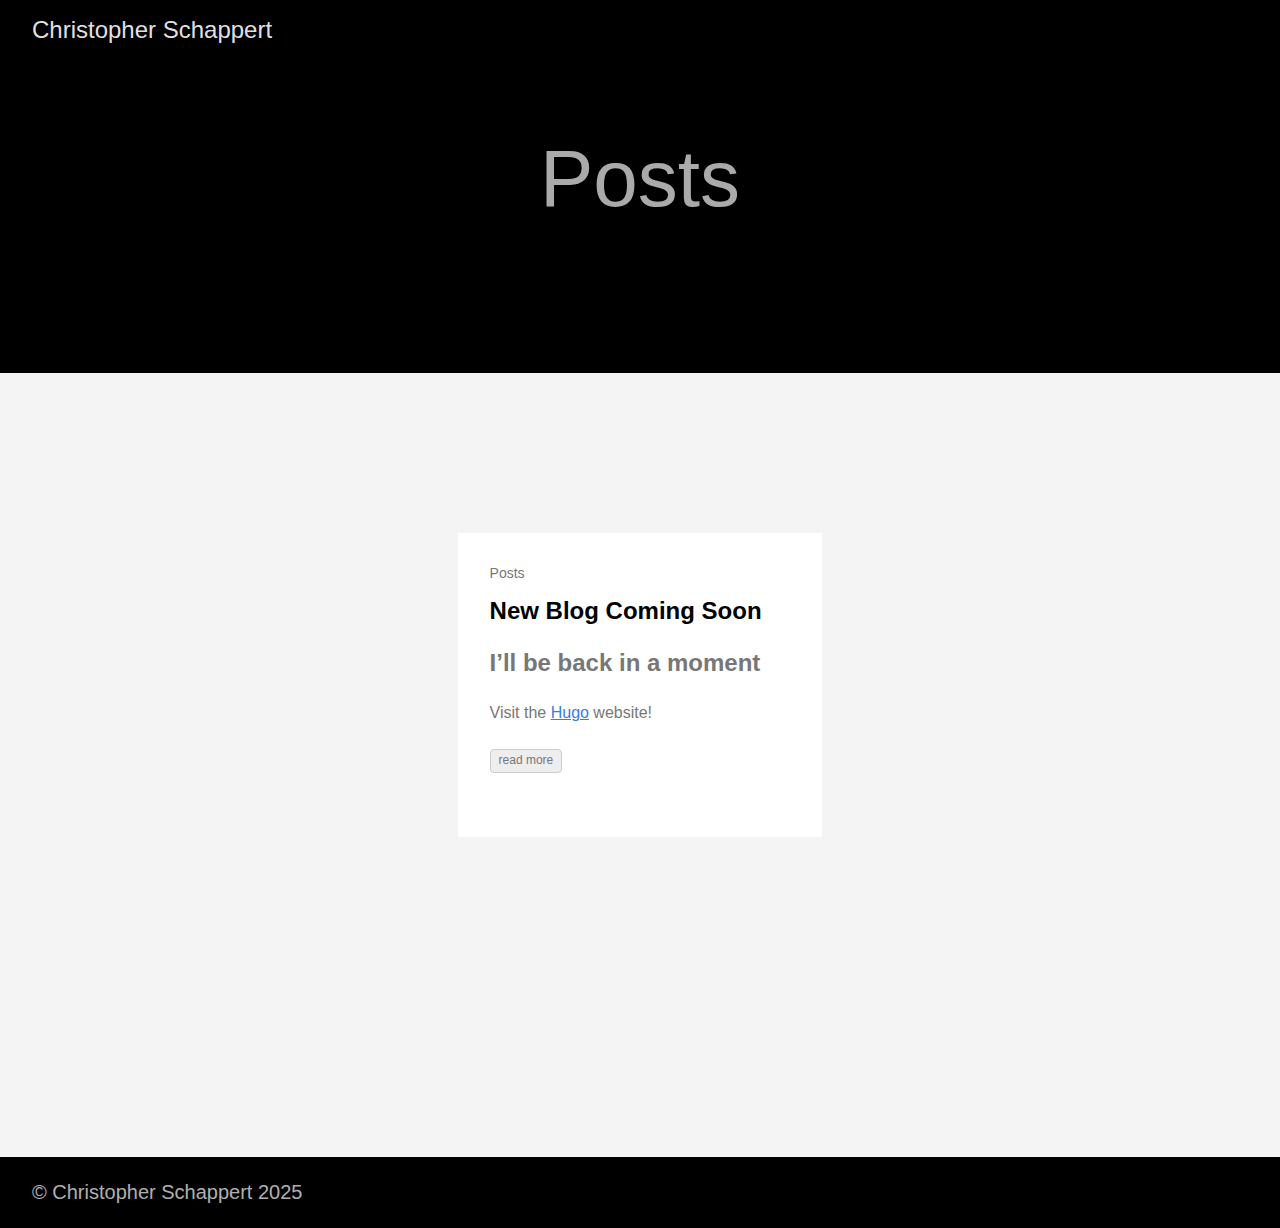
<file: posts/index.html>
<!DOCTYPE html>
<html lang="en-us">
  <head>
    <meta charset="utf-8">
    <meta http-equiv="X-UA-Compatible" content="IE=edge,chrome=1">
    
    <title>Christopher Schappert</title>
    <meta name="viewport" content="width=device-width,minimum-scale=1">
    <meta name="description" content="">
    <meta name="generator" content="Hugo 0.148.2">
    
    
    
      <meta name="robots" content="index, follow">
    
    

    
<link rel="stylesheet" href="/ananke/css/main.min.8d048772ae72ab11245a0e296d1f2a36d3e3dd376c6c867394d6cc659c68fc37.css" >




    


    
      

    

    
    
      <link href="/posts/index.xml" rel="alternate" type="application/rss+xml" title="Christopher Schappert" />
      <link href="/posts/index.xml" rel="feed" type="application/rss+xml" title="Christopher Schappert" />
      
    

    
      <link rel="canonical" href="https://cschappert.github.io/posts/">
    

    <meta property="og:url" content="https://cschappert.github.io/posts/">
  <meta property="og:site_name" content="Christopher Schappert">
  <meta property="og:title" content="Posts">
  <meta property="og:locale" content="en_us">
  <meta property="og:type" content="website">

  <meta itemprop="name" content="Posts">
  <meta itemprop="datePublished" content="2025-07-31T10:46:39+09:00">
  <meta itemprop="dateModified" content="2025-07-31T10:46:39+09:00">
  <meta name="twitter:card" content="summary">
  <meta name="twitter:title" content="Posts">

      
    
	
  </head><body class="ma0 avenir bg-near-white production">

    

  <header>
    <div class="pb3-m pb6-l bg-black">
      <nav class="pv3 ph3 ph4-ns" role="navigation">
  <div class="flex-l center items-center justify-between">
    <a href="/" class="f3 fw2 hover-white white-90 dib no-underline">
      
        Christopher Schappert
      
    </a>
    <div class="flex-l items-center">
      

      
      <div class="ananke-socials"></div>

    </div>
  </div>
</nav>

      <div class="tc-l pv3 ph3 ph4-ns">
        <h1 class="f2 f-subheadline-l fw2 light-silver mb0 lh-title">
          Posts
        </h1>
        
      </div>
    </div>
  </header>


    <main class="pb7" role="main">
      
  <article class="pa3 pa4-ns nested-copy-line-height">
    <section class="cf ph3 ph5-l pv3 pv4-l f4 tc-l center measure-wide lh-copy nested-links mid-gray"></section>
    <section class="flex-ns mt5 flex-wrap justify-around">
      
        <div class="w-100 w-30-l mb4 relative bg-white">
          <div class="w-100 mb4 nested-copy-line-height relative bg-white">
  <div class="mb3 pa4 gray overflow-hidden bg-white">
    <span class="f6 db">Posts</span>
    <h1 class="f3 near-black">
      <a href="/posts/my-first-post/" class="link black dim">
        New Blog Coming Soon
      </a>
    </h1>
    <div class="nested-links f5 lh-copy nested-copy-line-height">
      <h2 id="ill-be-back-in-a-moment">I&rsquo;ll be back in a moment</h2>
<p>Visit the <a href="https://gohugo.io">Hugo</a> website!</p>
    </div>
    <a href="/posts/my-first-post/" class="ba b--moon-gray bg-light-gray br2 color-inherit dib f7 hover-bg-moon-gray link mt2 ph2 pv1">read more</a>
  </div>
</div>

        </div>
      
    </section></article>

    </main>
    <footer class="bg-black bottom-0 w-100 pa3" role="contentinfo">
  <div class="flex justify-between">
  <a class="f4 fw4 hover-white white-70 dn dib-ns pv2 ph3 no-underline" href="https://cschappert.github.io/" >
    &copy;  Christopher Schappert 2025 
  </a>
    <div><div class="ananke-socials"></div>
</div>
  </div>
</footer>

  </body>
</html>
</file>
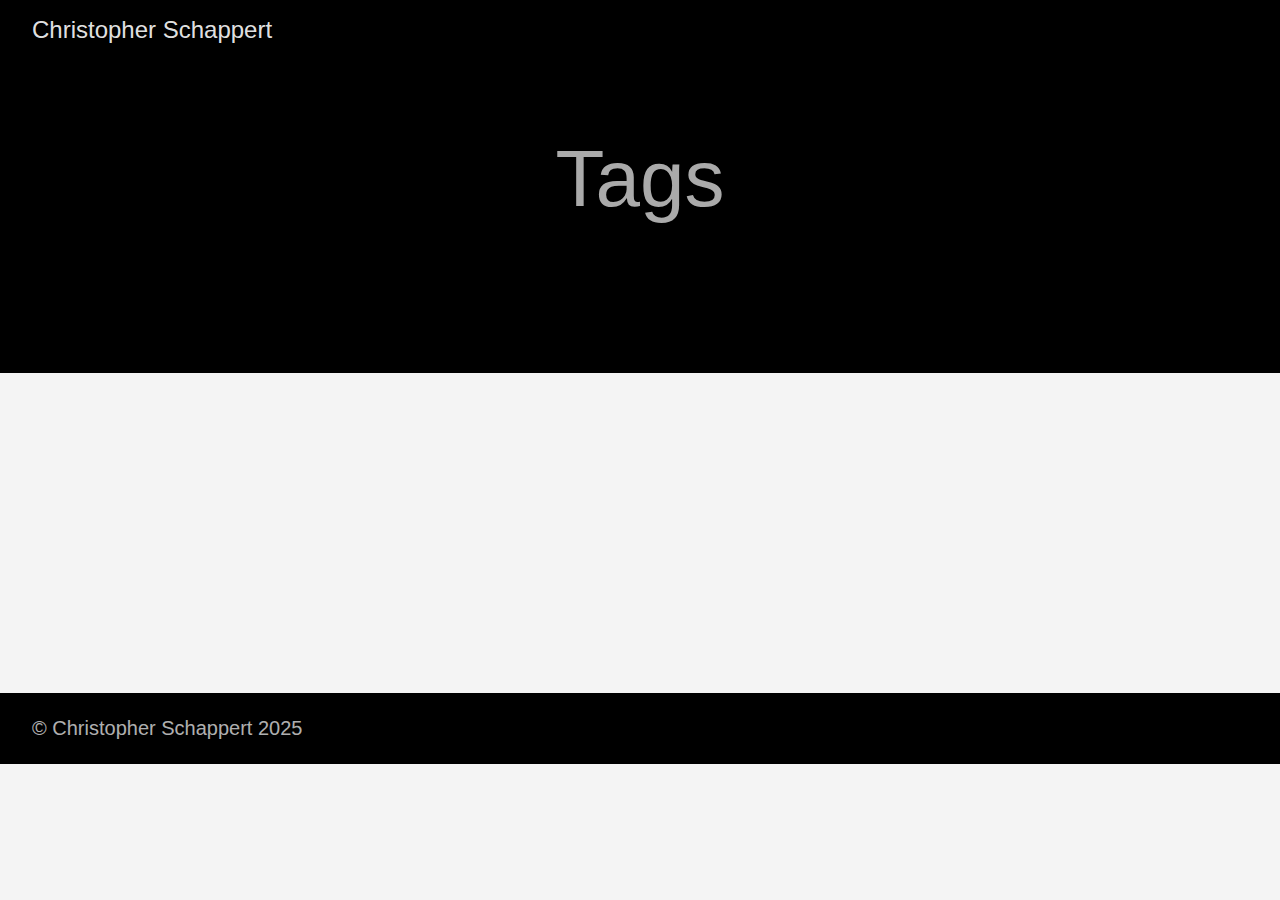
<file: tags/index.html>
<!DOCTYPE html>
<html lang="en-us">
  <head>
    <meta charset="utf-8">
    <meta http-equiv="X-UA-Compatible" content="IE=edge,chrome=1">
    
    <title>Christopher Schappert</title>
    <meta name="viewport" content="width=device-width,minimum-scale=1">
    <meta name="description" content="">
    <meta name="generator" content="Hugo 0.148.2">
    
    
    
      <meta name="robots" content="index, follow">
    
    

    
<link rel="stylesheet" href="/ananke/css/main.min.8d048772ae72ab11245a0e296d1f2a36d3e3dd376c6c867394d6cc659c68fc37.css" >




    


    
      

    

    
    
      <link href="/tags/index.xml" rel="alternate" type="application/rss+xml" title="Christopher Schappert" />
      <link href="/tags/index.xml" rel="feed" type="application/rss+xml" title="Christopher Schappert" />
      
    

    
      <link rel="canonical" href="https://cschappert.github.io/tags/">
    

    <meta property="og:url" content="https://cschappert.github.io/tags/">
  <meta property="og:site_name" content="Christopher Schappert">
  <meta property="og:title" content="Tags">
  <meta property="og:locale" content="en_us">
  <meta property="og:type" content="website">

  <meta itemprop="name" content="Tags">
  <meta name="twitter:card" content="summary">
  <meta name="twitter:title" content="Tags">

      
    
	
  </head><body class="ma0 avenir bg-near-white production">

    

  <header>
    <div class="pb3-m pb6-l bg-black">
      <nav class="pv3 ph3 ph4-ns" role="navigation">
  <div class="flex-l center items-center justify-between">
    <a href="/" class="f3 fw2 hover-white white-90 dib no-underline">
      
        Christopher Schappert
      
    </a>
    <div class="flex-l items-center">
      

      
      <div class="ananke-socials"></div>

    </div>
  </div>
</nav>

      <div class="tc-l pv3 ph3 ph4-ns">
        <h1 class="f2 f-subheadline-l fw2 light-silver mb0 lh-title">
          Tags
        </h1>
        
      </div>
    </div>
  </header>


    <main class="pb7" role="main">
      
    
  <article class="cf pa3 pa4-m pa4-l">
    <div class="measure-wide-l center f4 lh-copy nested-copy-line-height nested-links mid-gray">
      
    </div>
  </article>
  <div class="mw8 center">
    <section class="ph4">
      
    </section>
  </div>

    </main>
    <footer class="bg-black bottom-0 w-100 pa3" role="contentinfo">
  <div class="flex justify-between">
  <a class="f4 fw4 hover-white white-70 dn dib-ns pv2 ph3 no-underline" href="https://cschappert.github.io/" >
    &copy;  Christopher Schappert 2025 
  </a>
    <div><div class="ananke-socials"></div>
</div>
  </div>
</footer>

  </body>
</html>
</file>
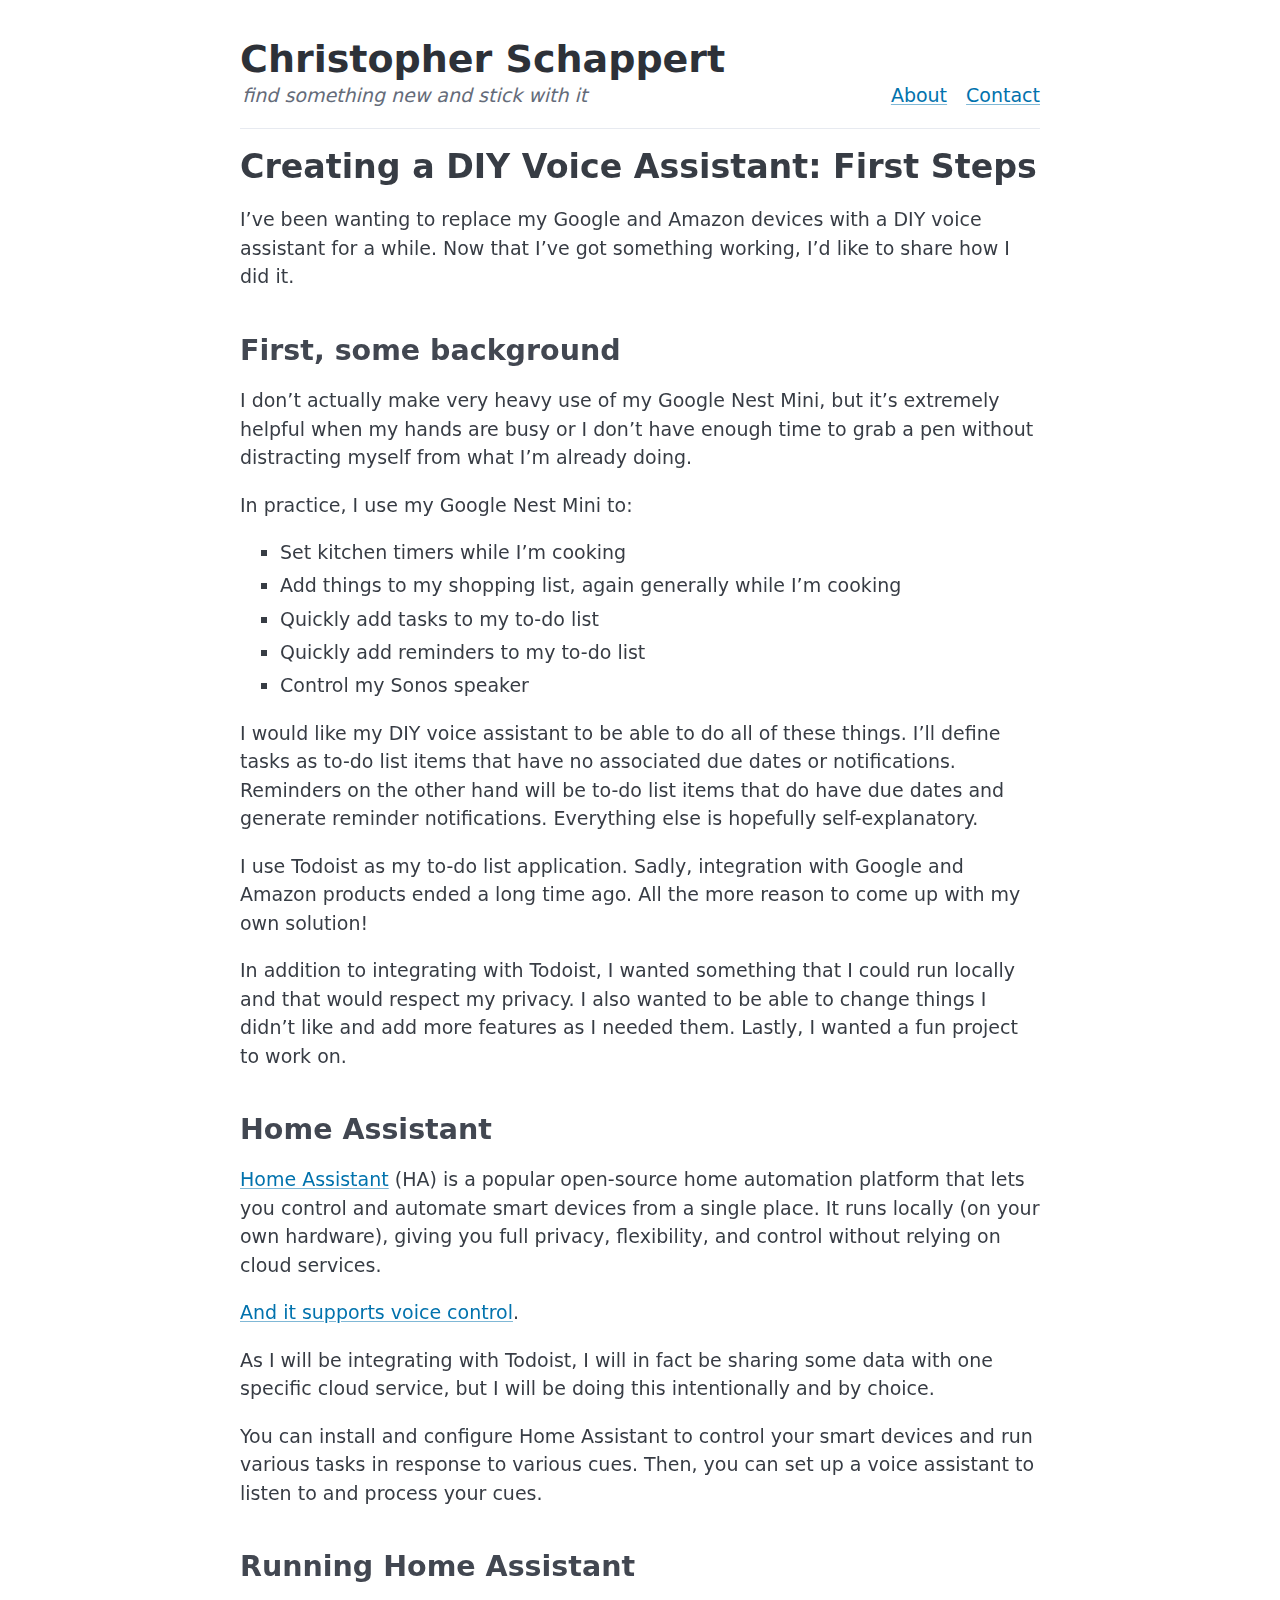
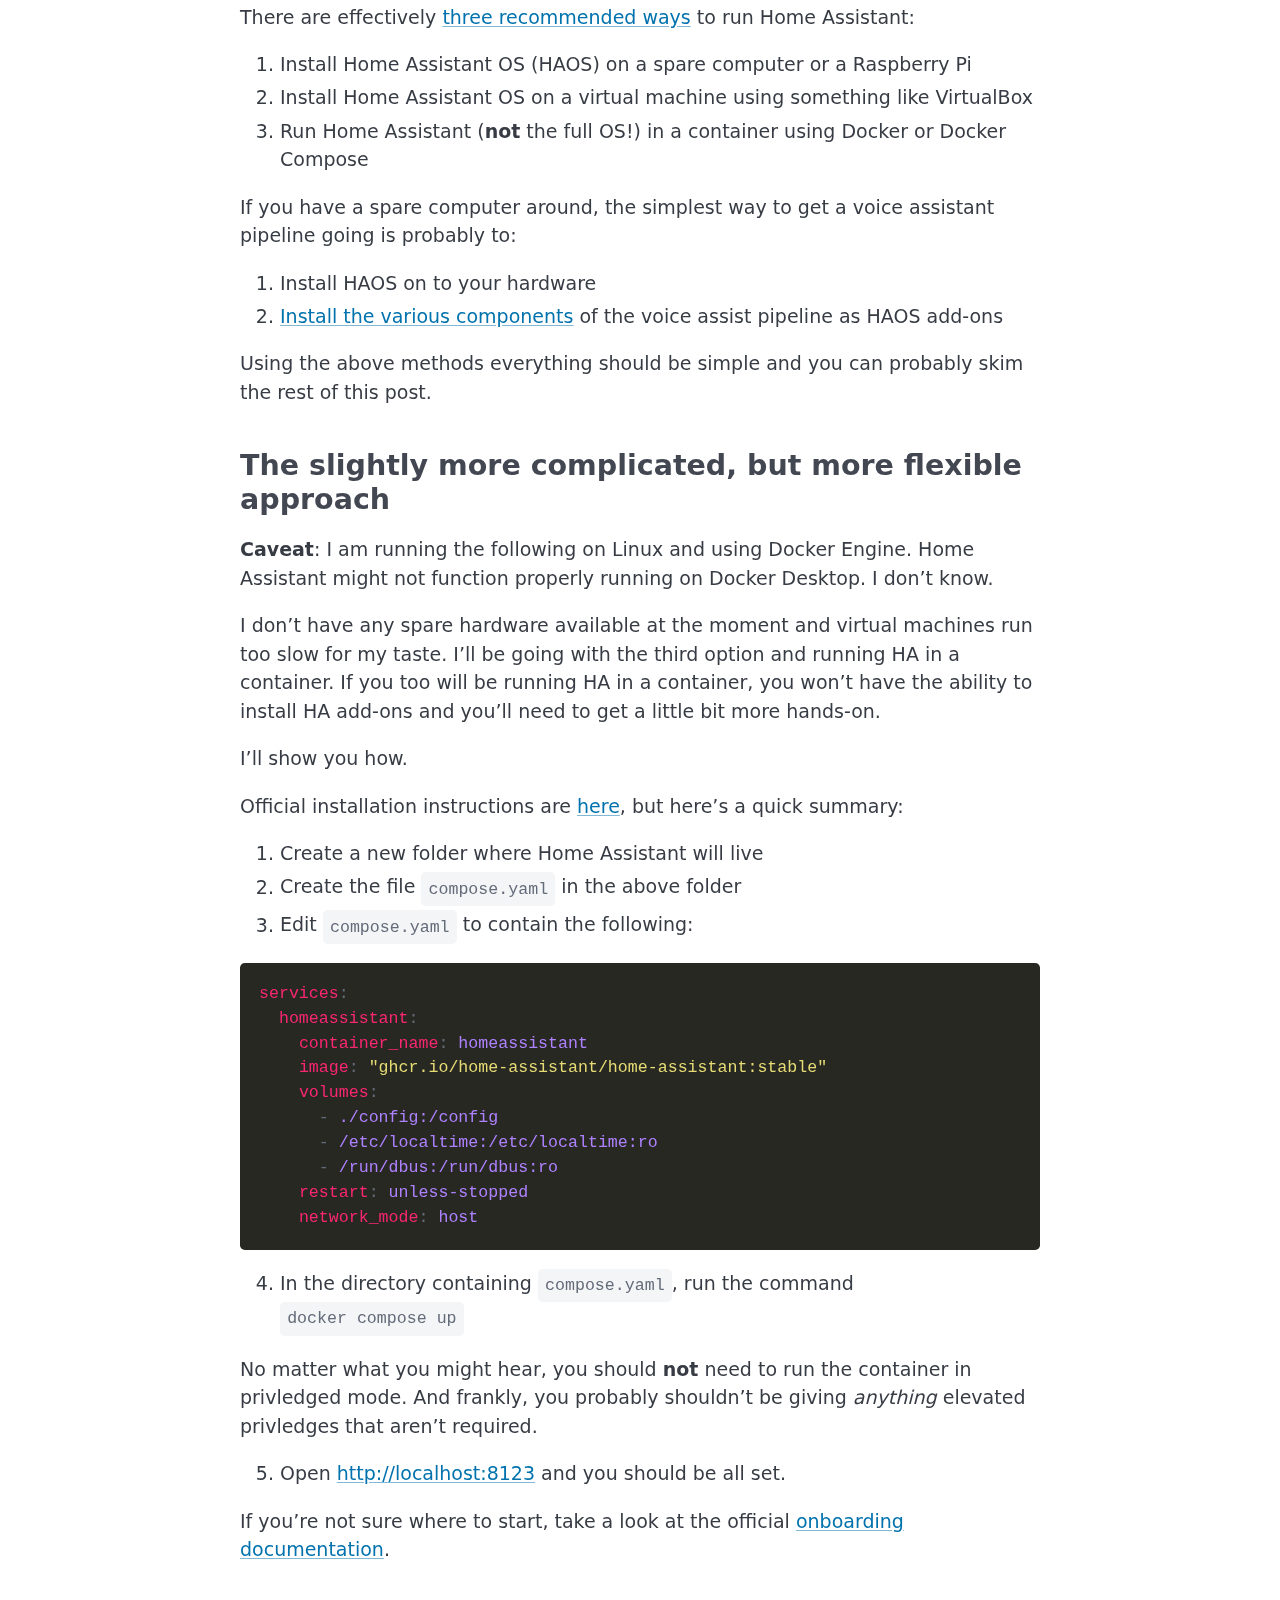
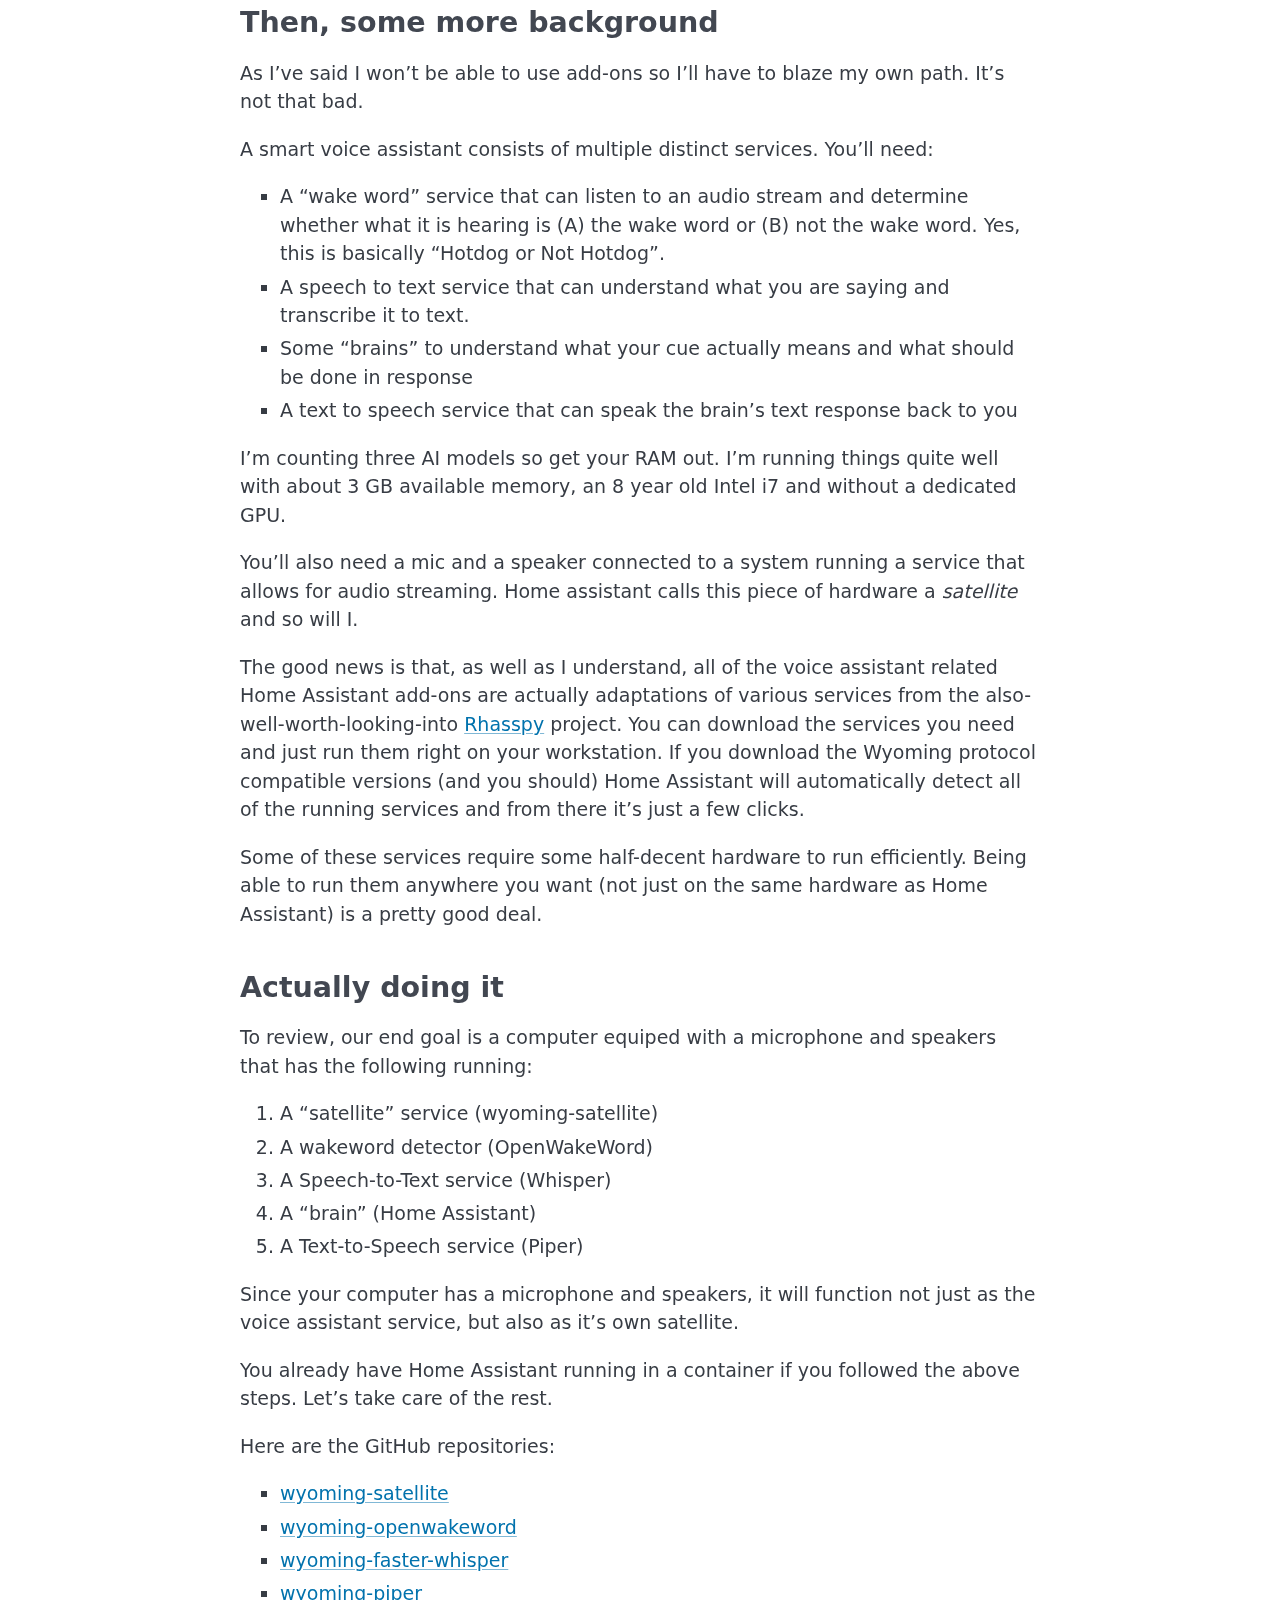
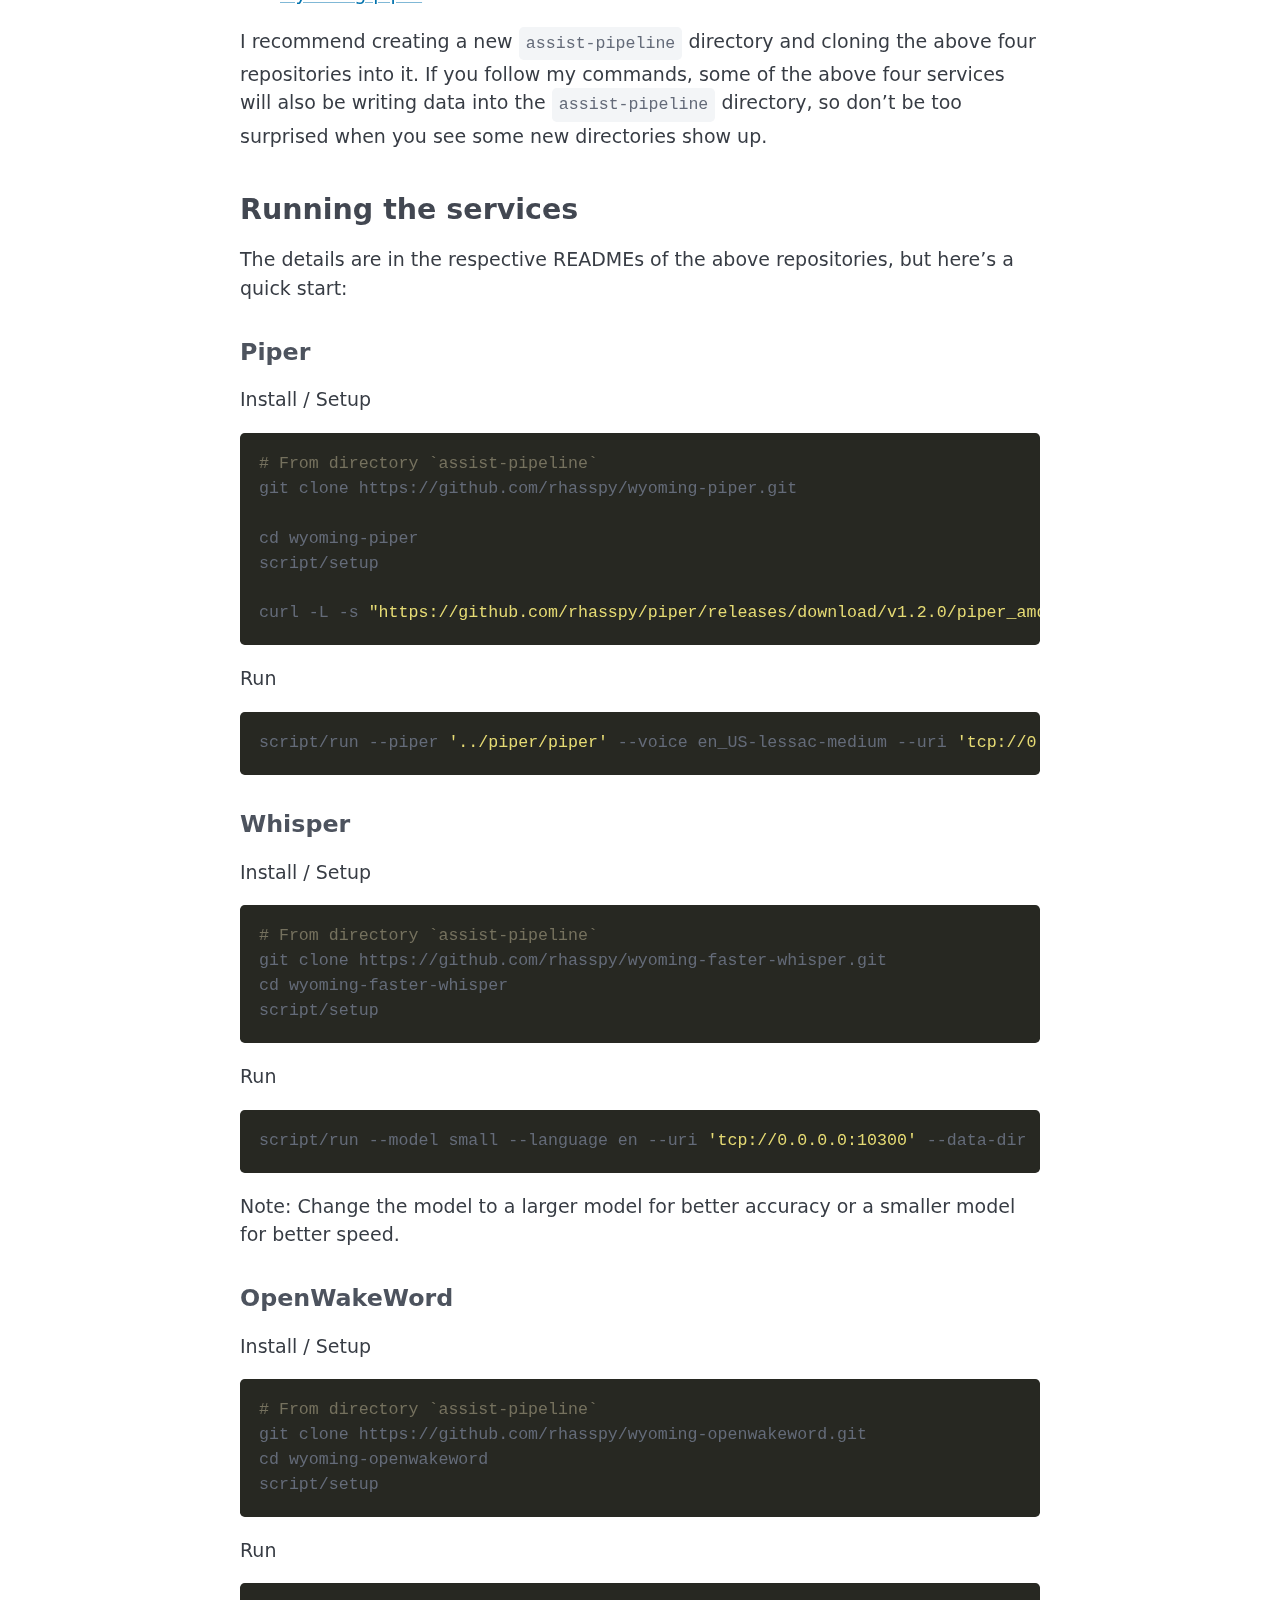
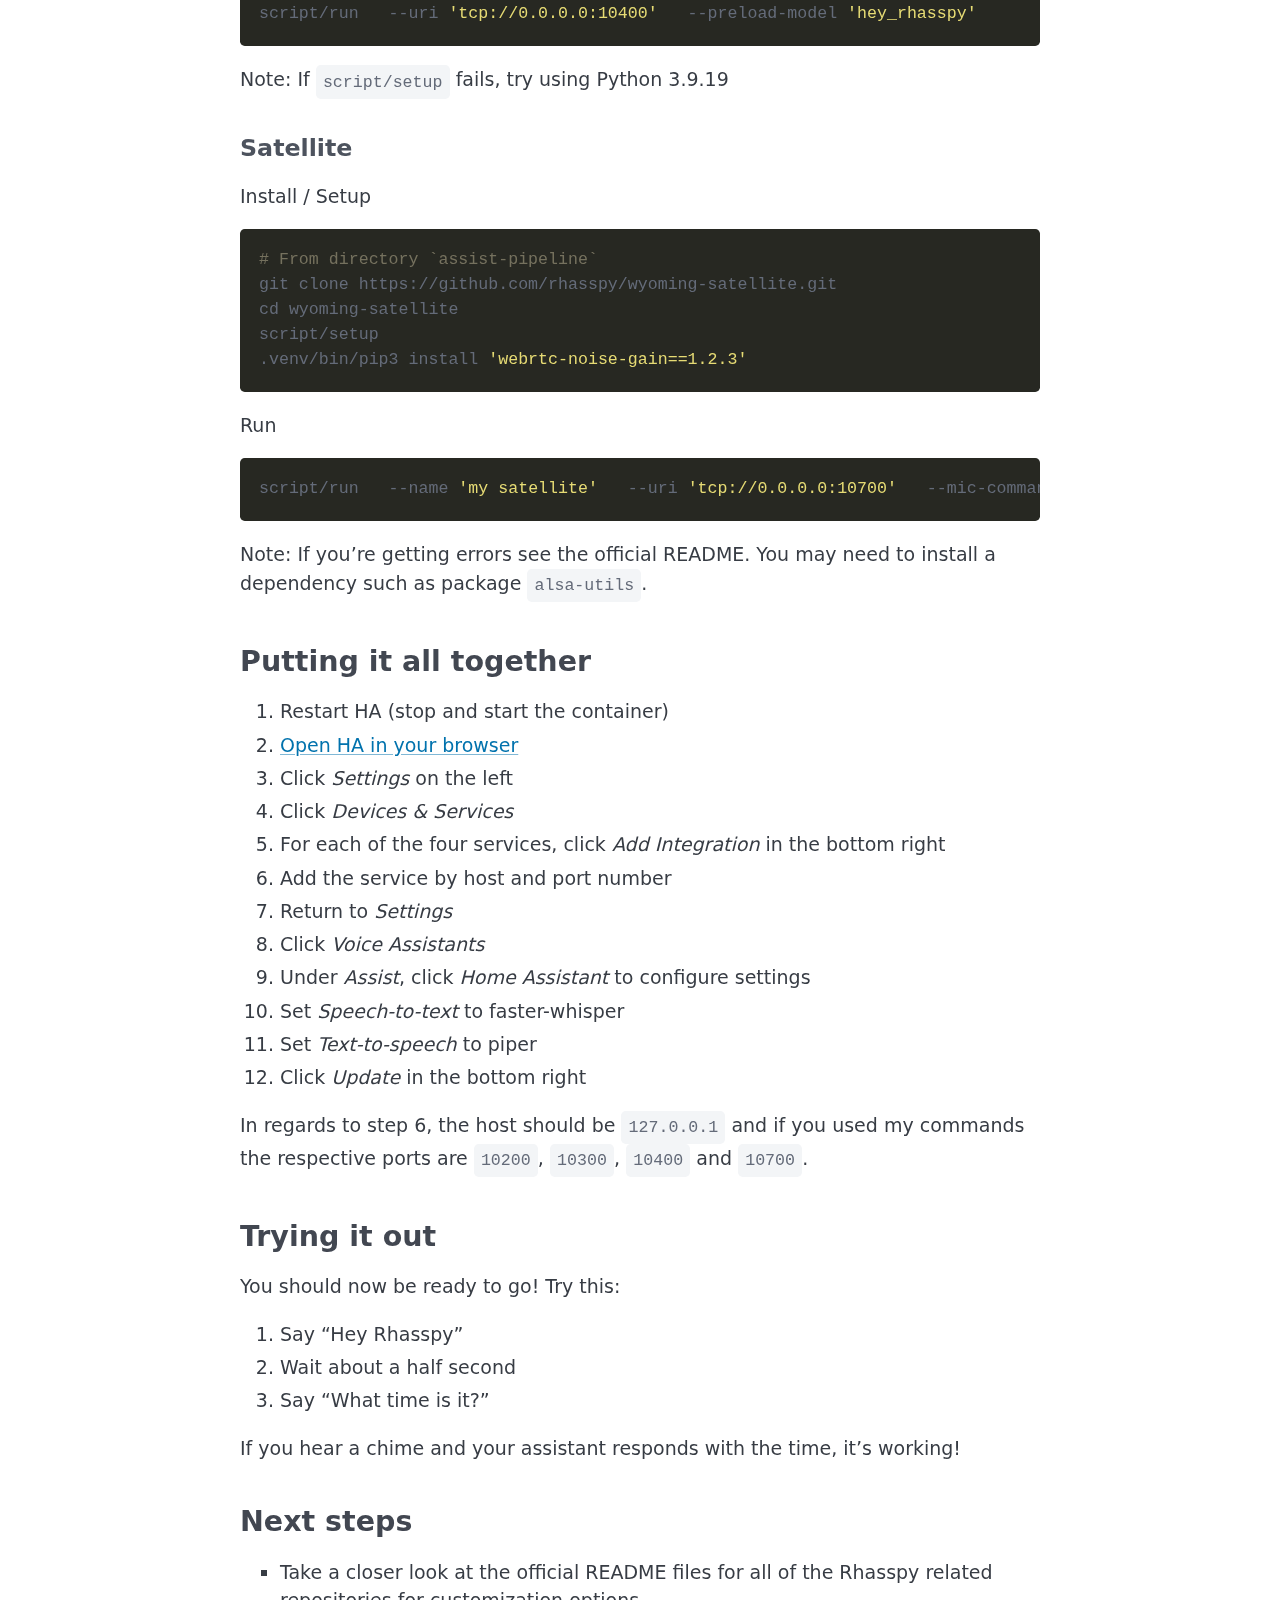
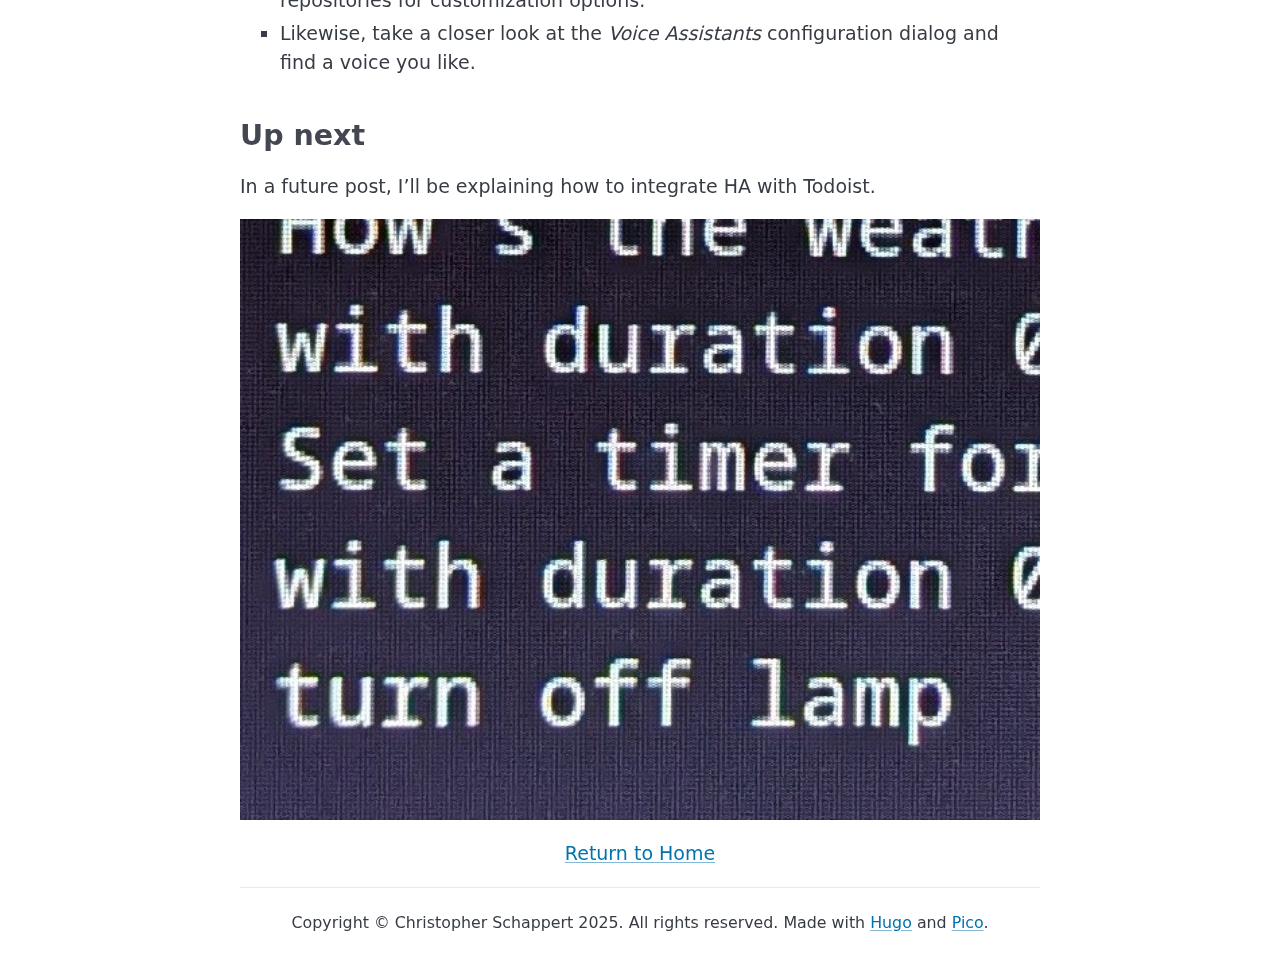
<file: posts/diy-voice-assistant/index.html>
<!DOCTYPE html>
<html
  lang="en-us"
  dir="ltr"
  data-theme="light"
>
<head>
  <meta charset="utf-8" />
<meta name="viewport" content="width=device-width, initial-scale=1" />
<meta name="color-scheme" content="light">
<title>Creating a DIY Voice Assistant: First Steps</title>


  
  
    
      
        <link rel="stylesheet" href="/css/main.c502eafe680ecd4fe97c5684382481fd65c0c65c671b6cc85d320ca9c6a2c8cf.css" integrity="sha256-xQLq/mgOzU/pfFaEOCSB/WXAxlxnG2zIXTIMqcaiyM8=" crossorigin="anonymous">
      
    
  

<style>
  img {
    display: block;
    margin-left: auto;
    margin-right: auto;
  }
  html {
    overflow-y: scroll;
  }
</style>
</head>
<body style="min-height:100vh; display:flex; flex-direction:column;">
  <div class="container" style="flex:1; display:flex; flex-direction:column;">
    <header style="margin-top:2rem;">
      <hgroup>
  <h1><a href="/" style="text-decoration: none; color: inherit;">Christopher Schappert</a></h1>
  <div style="display:flex; align-items:flex-end; justify-content:space-between;">
    <p style="padding-left:0.12em; margin:0;"><i>find something new and stick with it</i></p>
    <nav>
      <a href="/about/" style="margin-right:1em;">About</a>
      <a href="/contact/">Contact</a>
    </nav>
  </div>
</hgroup>
<hr />
    </header>
    <main style="flex:1;">
      
  <h2>Creating a DIY Voice Assistant: First Steps</h2>
  <p>I&rsquo;ve been wanting to replace my Google and Amazon devices with a DIY voice assistant for a while.
Now that I&rsquo;ve got something working, I&rsquo;d like to share how I did it.</p>
<h3 id="first-some-background">First, some background</h3>
<p>I don&rsquo;t actually make very heavy use of my Google Nest Mini, but it&rsquo;s extremely helpful when my hands
are busy or I don&rsquo;t have enough time to grab a pen without distracting myself from what I&rsquo;m
already doing.</p>
<p>In practice, I use my Google Nest Mini to:</p>
<ul>
<li>Set kitchen timers while I&rsquo;m cooking</li>
<li>Add things to my shopping list, again generally while I&rsquo;m cooking</li>
<li>Quickly add tasks to my to-do list</li>
<li>Quickly add reminders to my to-do list</li>
<li>Control my Sonos speaker</li>
</ul>
<p>I would like my DIY voice assistant to be able to do all of these things. I&rsquo;ll define tasks as
to-do list items that have no associated due dates or notifications. Reminders on the other hand will
be to-do list items that do have due dates and generate reminder notifications. Everything else is
hopefully self-explanatory.</p>
<p>I use Todoist as my to-do list application. Sadly, integration with Google and Amazon products ended
a long time ago. All the more reason to come up with my own solution!</p>
<p>In addition to integrating with Todoist, I wanted something that I could run locally and that would respect
my privacy. I also wanted to be able to change things I didn&rsquo;t like and add more features as I needed
them. Lastly, I wanted a fun project to work on.</p>
<h3 id="home-assistant">Home Assistant</h3>
<p><a href="https://www.home-assistant.io">Home Assistant</a> (HA) is a popular open-source home automation platform that lets you control and automate smart devices from a single place. It runs locally (on your own hardware), giving you full privacy, flexibility, and control without relying on cloud services.</p>
<p><a href="https://www.home-assistant.io/voice_control/">And it supports voice control</a>.</p>
<p>As I will be integrating with Todoist, I will in fact be sharing some data with one specific cloud
service, but I will be doing this intentionally and by choice.</p>
<p>You can install and configure Home Assistant to control your smart devices and run various tasks in
response to various cues. Then, you can set up a voice assistant to listen to and process your cues.</p>
<h3 id="running-home-assistant">Running Home Assistant</h3>
<p>There are effectively <a href="https://www.home-assistant.io/installation/">three recommended ways</a> to run Home Assistant:</p>
<ol>
<li>Install Home Assistant OS (HAOS) on a spare computer or a Raspberry Pi</li>
<li>Install Home Assistant OS on a virtual machine using something like VirtualBox</li>
<li>Run Home Assistant (<strong>not</strong> the full OS!) in a container using Docker or Docker Compose</li>
</ol>
<p>If you have a spare computer around, the simplest way to get a voice assistant pipeline going is probably to:</p>
<ol>
<li>Install HAOS on to your hardware</li>
<li><a href="https://www.home-assistant.io/voice_control/voice_remote_local_assistant/#installing-a-local-assist-pipeline">Install the various components</a> of the voice assist pipeline as HAOS add-ons</li>
</ol>
<p>Using the above methods everything should be simple and you can probably skim the rest of this post.</p>
<h3 id="the-slightly-more-complicated-but-more-flexible-approach">The slightly more complicated, but more flexible approach</h3>
<p><strong>Caveat</strong>: I am running the following on Linux and using Docker Engine. Home Assistant might not function
properly running on Docker Desktop. I don&rsquo;t know.</p>
<p>I don&rsquo;t have any spare hardware available at the moment and virtual machines run too slow for my taste.
I&rsquo;ll be going with the third option and running HA in a container. If you too will be running HA in a container,
you won&rsquo;t have the ability to install HA add-ons and you&rsquo;ll need to get a little bit more hands-on.</p>
<p>I&rsquo;ll show you how.</p>
<p>Official installation instructions are <a href="https://www.home-assistant.io/installation/">here</a>, but here&rsquo;s
a quick summary:</p>
<ol>
<li>Create a new folder where Home Assistant will live</li>
<li>Create the file <code>compose.yaml</code> in the above folder</li>
<li>Edit <code>compose.yaml</code> to contain the following:</li>
</ol>
<div class="highlight"><pre tabindex="0" style="color:#f8f8f2;background-color:#272822;-moz-tab-size:4;-o-tab-size:4;tab-size:4;"><code class="language-yaml" data-lang="yaml"><span style="display:flex;"><span><span style="color:#f92672">services</span>:
</span></span><span style="display:flex;"><span>  <span style="color:#f92672">homeassistant</span>:
</span></span><span style="display:flex;"><span>    <span style="color:#f92672">container_name</span>: <span style="color:#ae81ff">homeassistant</span>
</span></span><span style="display:flex;"><span>    <span style="color:#f92672">image</span>: <span style="color:#e6db74">&#34;ghcr.io/home-assistant/home-assistant:stable&#34;</span>
</span></span><span style="display:flex;"><span>    <span style="color:#f92672">volumes</span>:
</span></span><span style="display:flex;"><span>      - <span style="color:#ae81ff">./config:/config</span>
</span></span><span style="display:flex;"><span>      - <span style="color:#ae81ff">/etc/localtime:/etc/localtime:ro</span>
</span></span><span style="display:flex;"><span>      - <span style="color:#ae81ff">/run/dbus:/run/dbus:ro</span>
</span></span><span style="display:flex;"><span>    <span style="color:#f92672">restart</span>: <span style="color:#ae81ff">unless-stopped</span>
</span></span><span style="display:flex;"><span>    <span style="color:#f92672">network_mode</span>: <span style="color:#ae81ff">host</span>
</span></span></code></pre></div><ol start="4">
<li>In the directory containing <code>compose.yaml</code>, run the command <code>docker compose up</code></li>
</ol>
<p>No matter what you might hear, you should <strong>not</strong> need to run the container in privledged mode. And frankly,
you probably shouldn&rsquo;t be giving <em>anything</em> elevated privledges that aren&rsquo;t required.</p>
<ol start="5">
<li>Open <a href="http://localhost:8123">http://localhost:8123</a> and you should be all set.</li>
</ol>
<p>If you&rsquo;re not sure where to start, take a look at the official <a href="https://www.home-assistant.io/getting-started/onboarding/">onboarding documentation</a>.</p>
<h3 id="then-some-more-background">Then, some more background</h3>
<p>As I&rsquo;ve said I won&rsquo;t be able to use add-ons so I&rsquo;ll have to blaze my own path. It&rsquo;s not that bad.</p>
<p>A smart voice assistant consists of multiple distinct services. You&rsquo;ll need:</p>
<ul>
<li>A &ldquo;wake word&rdquo; service that can listen to an audio stream and determine whether what it is hearing is (A) the wake word or (B) not the wake word. Yes, this is basically &ldquo;Hotdog or Not Hotdog&rdquo;.</li>
<li>A speech to text service that can understand what you are saying and transcribe it to text.</li>
<li>Some &ldquo;brains&rdquo; to understand what your cue actually means and what should be done in response</li>
<li>A text to speech service that can speak the brain&rsquo;s text response back to you</li>
</ul>
<p>I&rsquo;m counting three AI models so get your RAM out. I&rsquo;m running things quite well with about 3 GB available memory, an 8 year old Intel i7
and without a dedicated GPU.</p>
<p>You&rsquo;ll also need a mic and a speaker connected to a system running a service that allows for audio streaming.
Home assistant calls this piece of hardware a <em>satellite</em> and so will I.</p>
<p>The good news is that, as well as I understand, all of the voice assistant related Home Assistant add-ons
are actually adaptations of various services from the also-well-worth-looking-into <a href="https://github.com/rhasspy">Rhasspy</a> project. You can download the services you need and just run them right on your workstation. If you download the Wyoming protocol compatible versions (and you should) Home Assistant will automatically detect all of the running services and from there it&rsquo;s just a few clicks.</p>
<p>Some of these services require some half-decent hardware to run efficiently. Being able to run them anywhere you want (not just on the same hardware as Home Assistant) is
a pretty good deal.</p>
<h3 id="actually-doing-it">Actually doing it</h3>
<p>To review, our end goal is a computer equiped with a microphone and speakers that has the following running:</p>
<ol>
<li>A &ldquo;satellite&rdquo; service (wyoming-satellite)</li>
<li>A wakeword detector (OpenWakeWord)</li>
<li>A Speech-to-Text service (Whisper)</li>
<li>A &ldquo;brain&rdquo; (Home Assistant)</li>
<li>A Text-to-Speech service (Piper)</li>
</ol>
<p>Since your computer has a microphone and speakers, it will function not just as the voice assistant service, but also as it&rsquo;s own satellite.</p>
<p>You already have Home Assistant running in a container if you followed the above steps. Let&rsquo;s take care of the rest.</p>
<p>Here are the GitHub repositories:</p>
<ul>
<li><a href="https://github.com/rhasspy/wyoming-satellite">wyoming-satellite</a></li>
<li><a href="https://github.com/rhasspy/wyoming-openwakeword">wyoming-openwakeword</a></li>
<li><a href="https://github.com/rhasspy/wyoming-faster-whisper">wyoming-faster-whisper</a></li>
<li><a href="https://github.com/rhasspy/wyoming-piper">wyoming-piper</a></li>
</ul>
<p>I recommend creating a new <code>assist-pipeline</code> directory and cloning the above four repositories into it.
If you follow my commands, some of the above four services will also be writing data into the <code>assist-pipeline</code>
directory, so don&rsquo;t be too surprised when you see some new directories show up.</p>
<h3 id="running-the-services">Running the services</h3>
<p>The details are in the respective READMEs of the above repositories, but here&rsquo;s a quick start:</p>
<h4 id="piper">Piper</h4>
<p>Install / Setup</p>
<div class="highlight"><pre tabindex="0" style="color:#f8f8f2;background-color:#272822;-moz-tab-size:4;-o-tab-size:4;tab-size:4;"><code class="language-bash" data-lang="bash"><span style="display:flex;"><span><span style="color:#75715e"># From directory `assist-pipeline`</span>
</span></span><span style="display:flex;"><span>git clone https://github.com/rhasspy/wyoming-piper.git
</span></span><span style="display:flex;"><span>
</span></span><span style="display:flex;"><span>cd wyoming-piper
</span></span><span style="display:flex;"><span>script/setup
</span></span><span style="display:flex;"><span>
</span></span><span style="display:flex;"><span>curl -L -s <span style="color:#e6db74">&#34;https://github.com/rhasspy/piper/releases/download/v1.2.0/piper_amd64.tar.gz&#34;</span> | tar -zxvf - -C ..
</span></span></code></pre></div><p>Run</p>
<div class="highlight"><pre tabindex="0" style="color:#f8f8f2;background-color:#272822;-moz-tab-size:4;-o-tab-size:4;tab-size:4;"><code class="language-bash" data-lang="bash"><span style="display:flex;"><span>script/run --piper <span style="color:#e6db74">&#39;../piper/piper&#39;</span> --voice en_US-lessac-medium --uri <span style="color:#e6db74">&#39;tcp://0.0.0.0:10200&#39;</span> --data-dir ../piper-data --download-dir ../piper-data --noise-scale 0.667 --length-scale 1.0 --noise-w 0.333 --update-voices --streaming
</span></span></code></pre></div><h4 id="whisper">Whisper</h4>
<p>Install / Setup</p>
<div class="highlight"><pre tabindex="0" style="color:#f8f8f2;background-color:#272822;-moz-tab-size:4;-o-tab-size:4;tab-size:4;"><code class="language-bash" data-lang="bash"><span style="display:flex;"><span><span style="color:#75715e"># From directory `assist-pipeline`</span>
</span></span><span style="display:flex;"><span>git clone https://github.com/rhasspy/wyoming-faster-whisper.git
</span></span><span style="display:flex;"><span>cd wyoming-faster-whisper
</span></span><span style="display:flex;"><span>script/setup
</span></span></code></pre></div><p>Run</p>
<div class="highlight"><pre tabindex="0" style="color:#f8f8f2;background-color:#272822;-moz-tab-size:4;-o-tab-size:4;tab-size:4;"><code class="language-bash" data-lang="bash"><span style="display:flex;"><span>script/run --model small --language en --uri <span style="color:#e6db74">&#39;tcp://0.0.0.0:10300&#39;</span> --data-dir ../wyoming-faster-whisper-data --download-dir ../wyoming-faster-whisper-data
</span></span></code></pre></div><p>Note: Change the model to a larger model for better accuracy or a smaller model for better speed.</p>
<h4 id="openwakeword">OpenWakeWord</h4>
<p>Install / Setup</p>
<div class="highlight"><pre tabindex="0" style="color:#f8f8f2;background-color:#272822;-moz-tab-size:4;-o-tab-size:4;tab-size:4;"><code class="language-bash" data-lang="bash"><span style="display:flex;"><span><span style="color:#75715e"># From directory `assist-pipeline`</span>
</span></span><span style="display:flex;"><span>git clone https://github.com/rhasspy/wyoming-openwakeword.git
</span></span><span style="display:flex;"><span>cd wyoming-openwakeword
</span></span><span style="display:flex;"><span>script/setup
</span></span></code></pre></div><p>Run</p>
<div class="highlight"><pre tabindex="0" style="color:#f8f8f2;background-color:#272822;-moz-tab-size:4;-o-tab-size:4;tab-size:4;"><code class="language-bash" data-lang="bash"><span style="display:flex;"><span>script/run   --uri <span style="color:#e6db74">&#39;tcp://0.0.0.0:10400&#39;</span>   --preload-model <span style="color:#e6db74">&#39;hey_rhasspy&#39;</span>
</span></span></code></pre></div><p>Note: If <code>script/setup</code> fails, try using Python 3.9.19</p>
<h4 id="satellite">Satellite</h4>
<p>Install / Setup</p>
<div class="highlight"><pre tabindex="0" style="color:#f8f8f2;background-color:#272822;-moz-tab-size:4;-o-tab-size:4;tab-size:4;"><code class="language-bash" data-lang="bash"><span style="display:flex;"><span><span style="color:#75715e"># From directory `assist-pipeline`</span>
</span></span><span style="display:flex;"><span>git clone https://github.com/rhasspy/wyoming-satellite.git
</span></span><span style="display:flex;"><span>cd wyoming-satellite
</span></span><span style="display:flex;"><span>script/setup
</span></span><span style="display:flex;"><span>.venv/bin/pip3 install <span style="color:#e6db74">&#39;webrtc-noise-gain==1.2.3&#39;</span>
</span></span></code></pre></div><p>Run</p>
<div class="highlight"><pre tabindex="0" style="color:#f8f8f2;background-color:#272822;-moz-tab-size:4;-o-tab-size:4;tab-size:4;"><code class="language-bash" data-lang="bash"><span style="display:flex;"><span>script/run   --name <span style="color:#e6db74">&#39;my satellite&#39;</span>   --uri <span style="color:#e6db74">&#39;tcp://0.0.0.0:10700&#39;</span>   --mic-command <span style="color:#e6db74">&#39;arecord -r 16000 -c 1 -f S16_LE -t raw&#39;</span>   --snd-command <span style="color:#e6db74">&#39;aplay -r 22050 -c 1 -f S16_LE -t raw&#39;</span>   --wake-uri <span style="color:#e6db74">&#39;tcp://127.0.0.1:10400&#39;</span>   --wake-word-name <span style="color:#e6db74">&#39;hey_rhasspy&#39;</span> --done-wav sounds/done.wav --timer-finished-wav sounds/timer_finished.wav --timer-finished-wav-repeat <span style="color:#ae81ff">8</span> <span style="color:#ae81ff">0</span> --mic-auto-gain <span style="color:#ae81ff">5</span> --mic-noise-suppression <span style="color:#ae81ff">2</span> --mic-no-mute-during-awake-wav
</span></span></code></pre></div><p>Note: If you&rsquo;re getting errors see the official README. You may need to install a dependency such as package <code>alsa-utils</code>.</p>
<h3 id="putting-it-all-together">Putting it all together</h3>
<ol>
<li>Restart HA (stop and start the container)</li>
<li><a href="http://localhost:8123">Open HA in your browser</a></li>
<li>Click <em>Settings</em> on the left</li>
<li>Click <em>Devices &amp; Services</em></li>
<li>For each of the four services, click <em>Add Integration</em> in the bottom right</li>
<li>Add the service by host and port number</li>
<li>Return to <em>Settings</em></li>
<li>Click <em>Voice Assistants</em></li>
<li>Under <em>Assist</em>, click <em>Home Assistant</em> to configure settings</li>
<li>Set <em>Speech-to-text</em> to faster-whisper</li>
<li>Set <em>Text-to-speech</em> to piper</li>
<li>Click <em>Update</em> in the bottom right</li>
</ol>
<p>In regards to step 6, the host should be <code>127.0.0.1</code> and if you used my commands the respective ports are <code>10200</code>, <code>10300</code>, <code>10400</code> and <code>10700</code>.</p>
<h3 id="trying-it-out">Trying it out</h3>
<p>You should now be ready to go! Try this:</p>
<ol>
<li>Say &ldquo;Hey Rhasspy&rdquo;</li>
<li>Wait about a half second</li>
<li>Say &ldquo;What time is it?&rdquo;</li>
</ol>
<p>If you hear a chime and your assistant responds with the time, it&rsquo;s working!</p>
<h3 id="next-steps">Next steps</h3>
<ul>
<li>Take a closer look at the official README files for all of the Rhasspy related repositories for customization options.</li>
<li>Likewise, take a closer look at the <em>Voice Assistants</em> configuration dialog and find a voice you like.</li>
</ul>
<h3 id="up-next">Up next</h3>
<p>In a future post, I&rsquo;ll be explaining how to integrate HA with Todoist.</p>
<p><img src="/images/whisper_screen_shot_crop.jpg" alt=""></p>

  <div style="text-align: center;">
    <a href="/">Return to Home</a>
  </div>

    </main>
    <footer style="text-align:center;">
      <hr />
<p><small>Copyright © Christopher Schappert 2025. All rights reserved. Made with <a href="https://gohugo.io">Hugo</a> and <a href="https://picocss.com">Pico</a>.</small></p>
    </footer>
  </div>
</body>
</html>
</file>
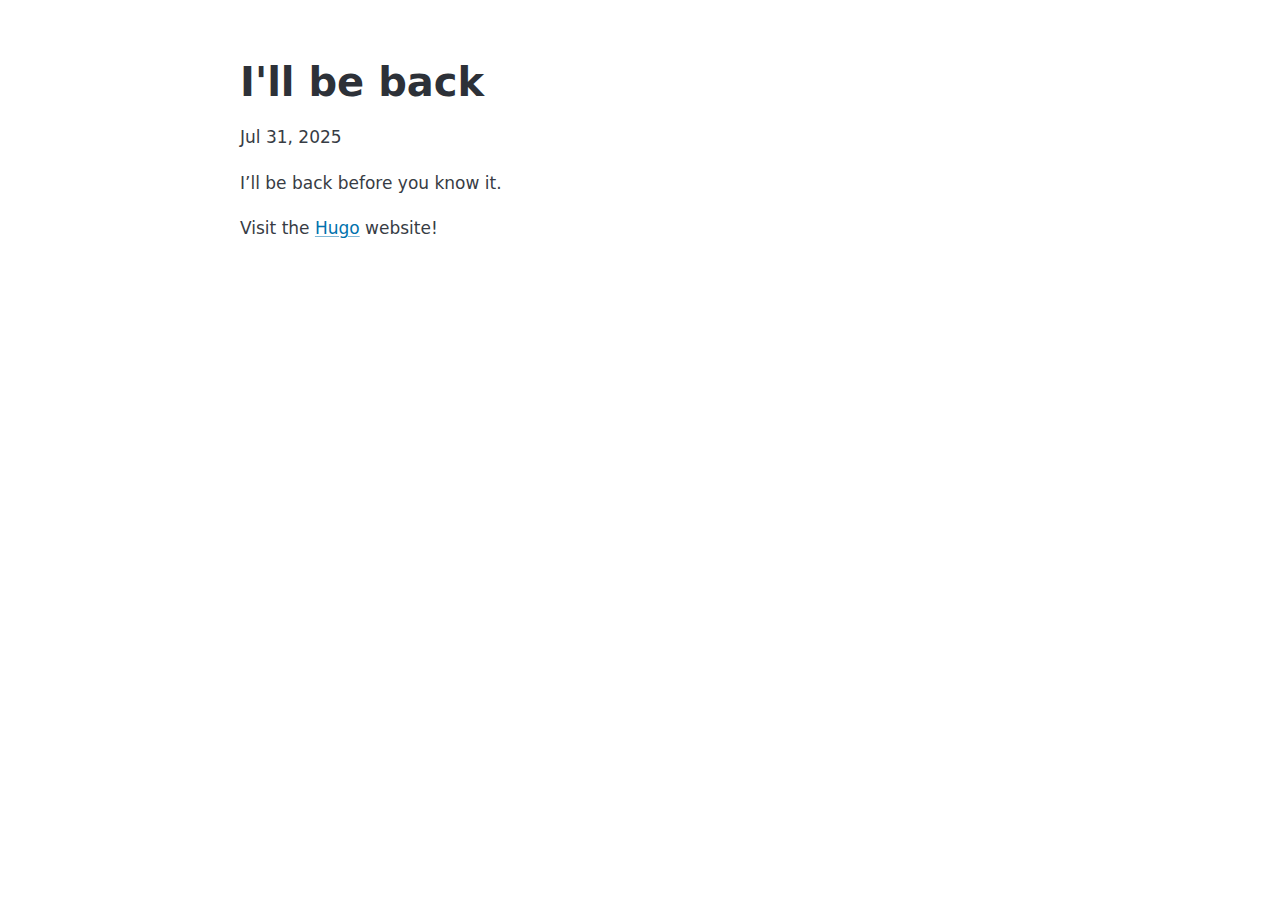
<file: posts/my-first-post/index.html>
<!DOCTYPE html>
<html lang="en-us">
  <head>
  <meta charset="utf-8" />
  <meta name="viewport" content="width=device-width, initial-scale=1" />
  <title>I&#39;ll be back</title>

  <link rel="stylesheet" href="/css/pico.min.css" />
</head>


  <body>
    <main class="container">
      
  <div style="max-width:800px;margin:2rem auto;font-size:0.85rem;">
    <h1>I&#39;ll be back</h1>
    <p><time datetime="2025-07-31 02:46:39 &#43;0900 JST">Jul 31, 2025</time></p>
    <div>
      <p>I&rsquo;ll be back before you know it.</p>
<p>Visit the <a href="https://gohugo.io">Hugo</a> website!</p>

    </div>
  </div>

    </main>
  </body>
</html>
</file>
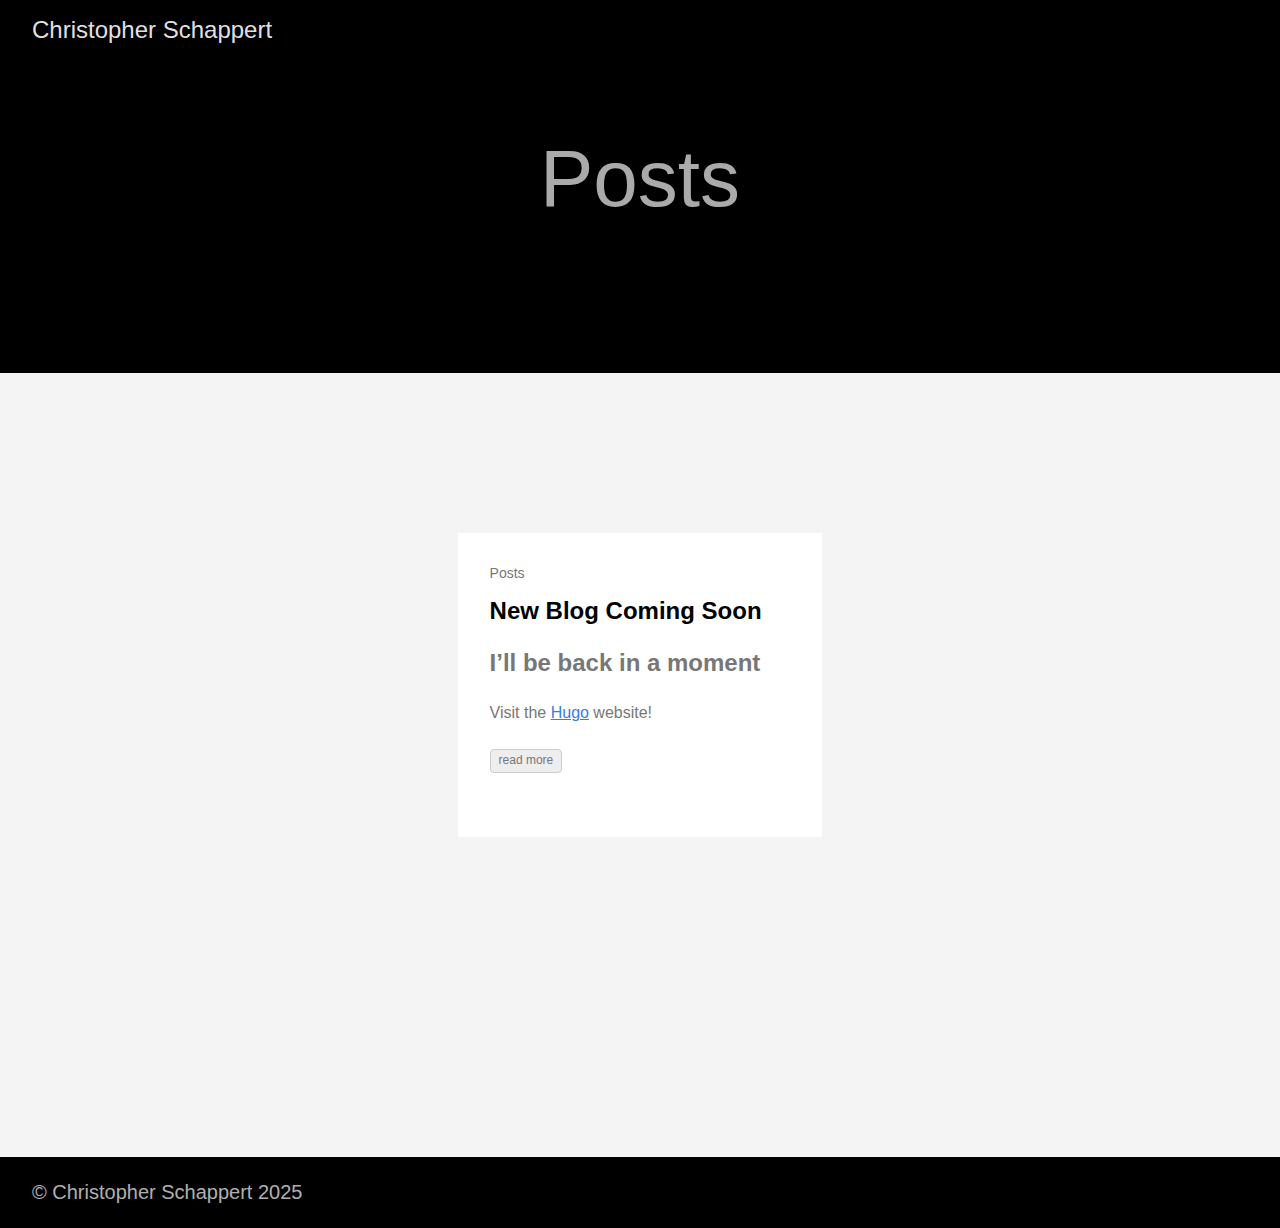
<file: posts/page/1/index.html>
<!DOCTYPE html>
<html lang="en-us">
  <head>
    <title>https://cschappert.github.io/posts/</title>
    <link rel="canonical" href="https://cschappert.github.io/posts/">
    <meta name="robots" content="noindex">
    <meta charset="utf-8">
    <meta http-equiv="refresh" content="0; url=https://cschappert.github.io/posts/">
  </head>
</html>
</file>
<file: css/pico.min.css>
@charset "UTF-8";/*!
 * Pico CSS ✨ v2.1.1 (https://picocss.com)
 * Copyright 2019-2025 - Licensed under MIT
 */:host,:root{--pico-font-family-emoji:"Apple Color Emoji","Segoe UI Emoji","Segoe UI Symbol","Noto Color Emoji";--pico-font-family-sans-serif:system-ui,"Segoe UI",Roboto,Oxygen,Ubuntu,Cantarell,Helvetica,Arial,"Helvetica Neue",sans-serif,var(--pico-font-family-emoji);--pico-font-family-monospace:ui-monospace,SFMono-Regular,"SF Mono",Menlo,Consolas,"Liberation Mono",monospace,var(--pico-font-family-emoji);--pico-font-family:var(--pico-font-family-sans-serif);--pico-line-height:1.5;--pico-font-weight:400;--pico-font-size:100%;--pico-text-underline-offset:0.1rem;--pico-border-radius:0.25rem;--pico-border-width:0.0625rem;--pico-outline-width:0.125rem;--pico-transition:0.2s ease-in-out;--pico-spacing:1rem;--pico-typography-spacing-vertical:1rem;--pico-block-spacing-vertical:var(--pico-spacing);--pico-block-spacing-horizontal:var(--pico-spacing);--pico-grid-column-gap:var(--pico-spacing);--pico-grid-row-gap:var(--pico-spacing);--pico-form-element-spacing-vertical:0.75rem;--pico-form-element-spacing-horizontal:1rem;--pico-group-box-shadow:0 0 0 rgba(0, 0, 0, 0);--pico-group-box-shadow-focus-with-button:0 0 0 var(--pico-outline-width) var(--pico-primary-focus);--pico-group-box-shadow-focus-with-input:0 0 0 0.0625rem var(--pico-form-element-border-color);--pico-modal-overlay-backdrop-filter:blur(0.375rem);--pico-nav-element-spacing-vertical:1rem;--pico-nav-element-spacing-horizontal:0.5rem;--pico-nav-link-spacing-vertical:0.5rem;--pico-nav-link-spacing-horizontal:0.5rem;--pico-nav-breadcrumb-divider:">";--pico-icon-checkbox:url("data:image/svg+xml,%3Csvg xmlns='http://www.w3.org/2000/svg' width='24' height='24' viewBox='0 0 24 24' fill='none' stroke='rgb(255, 255, 255)' stroke-width='4' stroke-linecap='round' stroke-linejoin='round'%3E%3Cpolyline points='20 6 9 17 4 12'%3E%3C/polyline%3E%3C/svg%3E");--pico-icon-minus:url("data:image/svg+xml,%3Csvg xmlns='http://www.w3.org/2000/svg' width='24' height='24' viewBox='0 0 24 24' fill='none' stroke='rgb(255, 255, 255)' stroke-width='4' stroke-linecap='round' stroke-linejoin='round'%3E%3Cline x1='5' y1='12' x2='19' y2='12'%3E%3C/line%3E%3C/svg%3E");--pico-icon-chevron:url("data:image/svg+xml,%3Csvg xmlns='http://www.w3.org/2000/svg' width='24' height='24' viewBox='0 0 24 24' fill='none' stroke='rgb(136, 145, 164)' stroke-width='2' stroke-linecap='round' stroke-linejoin='round'%3E%3Cpolyline points='6 9 12 15 18 9'%3E%3C/polyline%3E%3C/svg%3E");--pico-icon-date:url("data:image/svg+xml,%3Csvg xmlns='http://www.w3.org/2000/svg' width='24' height='24' viewBox='0 0 24 24' fill='none' stroke='rgb(136, 145, 164)' stroke-width='2' stroke-linecap='round' stroke-linejoin='round'%3E%3Crect x='3' y='4' width='18' height='18' rx='2' ry='2'%3E%3C/rect%3E%3Cline x1='16' y1='2' x2='16' y2='6'%3E%3C/line%3E%3Cline x1='8' y1='2' x2='8' y2='6'%3E%3C/line%3E%3Cline x1='3' y1='10' x2='21' y2='10'%3E%3C/line%3E%3C/svg%3E");--pico-icon-time:url("data:image/svg+xml,%3Csvg xmlns='http://www.w3.org/2000/svg' width='24' height='24' viewBox='0 0 24 24' fill='none' stroke='rgb(136, 145, 164)' stroke-width='2' stroke-linecap='round' stroke-linejoin='round'%3E%3Ccircle cx='12' cy='12' r='10'%3E%3C/circle%3E%3Cpolyline points='12 6 12 12 16 14'%3E%3C/polyline%3E%3C/svg%3E");--pico-icon-search:url("data:image/svg+xml,%3Csvg xmlns='http://www.w3.org/2000/svg' width='24' height='24' viewBox='0 0 24 24' fill='none' stroke='rgb(136, 145, 164)' stroke-width='1.5' stroke-linecap='round' stroke-linejoin='round'%3E%3Ccircle cx='11' cy='11' r='8'%3E%3C/circle%3E%3Cline x1='21' y1='21' x2='16.65' y2='16.65'%3E%3C/line%3E%3C/svg%3E");--pico-icon-close:url("data:image/svg+xml,%3Csvg xmlns='http://www.w3.org/2000/svg' width='24' height='24' viewBox='0 0 24 24' fill='none' stroke='rgb(136, 145, 164)' stroke-width='3' stroke-linecap='round' stroke-linejoin='round'%3E%3Cline x1='18' y1='6' x2='6' y2='18'%3E%3C/line%3E%3Cline x1='6' y1='6' x2='18' y2='18'%3E%3C/line%3E%3C/svg%3E");--pico-icon-loading:url("data:image/svg+xml,%3Csvg fill='none' height='24' width='24' viewBox='0 0 24 24' xmlns='http://www.w3.org/2000/svg' %3E%3Cstyle%3E g %7B animation: rotate 2s linear infinite; transform-origin: center center; %7D circle %7B stroke-dasharray: 75,100; stroke-dashoffset: -5; animation: dash 1.5s ease-in-out infinite; stroke-linecap: round; %7D @keyframes rotate %7B 0%25 %7B transform: rotate(0deg); %7D 100%25 %7B transform: rotate(360deg); %7D %7D @keyframes dash %7B 0%25 %7B stroke-dasharray: 1,100; stroke-dashoffset: 0; %7D 50%25 %7B stroke-dasharray: 44.5,100; stroke-dashoffset: -17.5; %7D 100%25 %7B stroke-dasharray: 44.5,100; stroke-dashoffset: -62; %7D %7D %3C/style%3E%3Cg%3E%3Ccircle cx='12' cy='12' r='10' fill='none' stroke='rgb(136, 145, 164)' stroke-width='4' /%3E%3C/g%3E%3C/svg%3E")}@media (min-width:576px){:host,:root{--pico-font-size:106.25%}}@media (min-width:768px){:host,:root{--pico-font-size:112.5%}}@media (min-width:1024px){:host,:root{--pico-font-size:118.75%}}@media (min-width:1280px){:host,:root{--pico-font-size:125%}}@media (min-width:1536px){:host,:root{--pico-font-size:131.25%}}a{--pico-text-decoration:underline}a.contrast,a.secondary{--pico-text-decoration:underline}small{--pico-font-size:0.875em}h1,h2,h3,h4,h5,h6{--pico-font-weight:700}h1{--pico-font-size:2rem;--pico-line-height:1.125;--pico-typography-spacing-top:3rem}h2{--pico-font-size:1.75rem;--pico-line-height:1.15;--pico-typography-spacing-top:2.625rem}h3{--pico-font-size:1.5rem;--pico-line-height:1.175;--pico-typography-spacing-top:2.25rem}h4{--pico-font-size:1.25rem;--pico-line-height:1.2;--pico-typography-spacing-top:1.874rem}h5{--pico-font-size:1.125rem;--pico-line-height:1.225;--pico-typography-spacing-top:1.6875rem}h6{--pico-font-size:1rem;--pico-line-height:1.25;--pico-typography-spacing-top:1.5rem}tfoot td,tfoot th,thead td,thead th{--pico-font-weight:600;--pico-border-width:0.1875rem}code,kbd,pre,samp{--pico-font-family:var(--pico-font-family-monospace)}kbd{--pico-font-weight:bolder}:where(select,textarea),input:not([type=submit],[type=button],[type=reset],[type=checkbox],[type=radio],[type=file]){--pico-outline-width:0.0625rem}[type=search]{--pico-border-radius:5rem}[type=checkbox],[type=radio]{--pico-border-width:0.125rem}[type=checkbox][role=switch]{--pico-border-width:0.1875rem}details.dropdown summary:not([role=button]){--pico-outline-width:0.0625rem}nav details.dropdown summary:focus-visible{--pico-outline-width:0.125rem}[role=search]{--pico-border-radius:5rem}[role=group]:has(button.secondary:focus,[type=submit].secondary:focus,[type=button].secondary:focus,[role=button].secondary:focus),[role=search]:has(button.secondary:focus,[type=submit].secondary:focus,[type=button].secondary:focus,[role=button].secondary:focus){--pico-group-box-shadow-focus-with-button:0 0 0 var(--pico-outline-width) var(--pico-secondary-focus)}[role=group]:has(button.contrast:focus,[type=submit].contrast:focus,[type=button].contrast:focus,[role=button].contrast:focus),[role=search]:has(button.contrast:focus,[type=submit].contrast:focus,[type=button].contrast:focus,[role=button].contrast:focus){--pico-group-box-shadow-focus-with-button:0 0 0 var(--pico-outline-width) var(--pico-contrast-focus)}[role=group] [role=button],[role=group] [type=button],[role=group] [type=submit],[role=group] button,[role=search] [role=button],[role=search] [type=button],[role=search] [type=submit],[role=search] button{--pico-form-element-spacing-horizontal:2rem}details summary[role=button]:not(.outline)::after{filter:brightness(0) invert(1)}[aria-busy=true]:not(input,select,textarea):is(button,[type=submit],[type=button],[type=reset],[role=button]):not(.outline)::before{filter:brightness(0) invert(1)}:host(:not([data-theme=dark])),:root:not([data-theme=dark]),[data-theme=light]{color-scheme:light;--pico-background-color:#fff;--pico-color:#373c44;--pico-text-selection-color:rgba(2, 154, 232, 0.25);--pico-muted-color:#646b79;--pico-muted-border-color:rgb(231, 234, 239.5);--pico-primary:#0172ad;--pico-primary-background:#0172ad;--pico-primary-border:var(--pico-primary-background);--pico-primary-underline:rgba(1, 114, 173, 0.5);--pico-primary-hover:#015887;--pico-primary-hover-background:#02659a;--pico-primary-hover-border:var(--pico-primary-hover-background);--pico-primary-hover-underline:var(--pico-primary-hover);--pico-primary-focus:rgba(2, 154, 232, 0.5);--pico-primary-inverse:#fff;--pico-secondary:#5d6b89;--pico-secondary-background:#525f7a;--pico-secondary-border:var(--pico-secondary-background);--pico-secondary-underline:rgba(93, 107, 137, 0.5);--pico-secondary-hover:#48536b;--pico-secondary-hover-background:#48536b;--pico-secondary-hover-border:var(--pico-secondary-hover-background);--pico-secondary-hover-underline:var(--pico-secondary-hover);--pico-secondary-focus:rgba(93, 107, 137, 0.25);--pico-secondary-inverse:#fff;--pico-contrast:#181c25;--pico-contrast-background:#181c25;--pico-contrast-border:var(--pico-contrast-background);--pico-contrast-underline:rgba(24, 28, 37, 0.5);--pico-contrast-hover:#000;--pico-contrast-hover-background:#000;--pico-contrast-hover-border:var(--pico-contrast-hover-background);--pico-contrast-hover-underline:var(--pico-secondary-hover);--pico-contrast-focus:rgba(93, 107, 137, 0.25);--pico-contrast-inverse:#fff;--pico-box-shadow:0.0145rem 0.029rem 0.174rem rgba(129, 145, 181, 0.01698),0.0335rem 0.067rem 0.402rem rgba(129, 145, 181, 0.024),0.0625rem 0.125rem 0.75rem rgba(129, 145, 181, 0.03),0.1125rem 0.225rem 1.35rem rgba(129, 145, 181, 0.036),0.2085rem 0.417rem 2.502rem rgba(129, 145, 181, 0.04302),0.5rem 1rem 6rem rgba(129, 145, 181, 0.06),0 0 0 0.0625rem rgba(129, 145, 181, 0.015);--pico-h1-color:#2d3138;--pico-h2-color:#373c44;--pico-h3-color:#424751;--pico-h4-color:#4d535e;--pico-h5-color:#5c6370;--pico-h6-color:#646b79;--pico-mark-background-color:rgb(252.5, 230.5, 191.5);--pico-mark-color:#0f1114;--pico-ins-color:rgb(28.5, 105.5, 84);--pico-del-color:rgb(136, 56.5, 53);--pico-blockquote-border-color:var(--pico-muted-border-color);--pico-blockquote-footer-color:var(--pico-muted-color);--pico-button-box-shadow:0 0 0 rgba(0, 0, 0, 0);--pico-button-hover-box-shadow:0 0 0 rgba(0, 0, 0, 0);--pico-table-border-color:var(--pico-muted-border-color);--pico-table-row-stripped-background-color:rgba(111, 120, 135, 0.0375);--pico-code-background-color:rgb(243, 244.5, 246.75);--pico-code-color:#646b79;--pico-code-kbd-background-color:var(--pico-color);--pico-code-kbd-color:var(--pico-background-color);--pico-form-element-background-color:rgb(251, 251.5, 252.25);--pico-form-element-selected-background-color:#dfe3eb;--pico-form-element-border-color:#cfd5e2;--pico-form-element-color:#23262c;--pico-form-element-placeholder-color:var(--pico-muted-color);--pico-form-element-active-background-color:#fff;--pico-form-element-active-border-color:var(--pico-primary-border);--pico-form-element-focus-color:var(--pico-primary-border);--pico-form-element-disabled-opacity:0.5;--pico-form-element-invalid-border-color:rgb(183.5, 105.5, 106.5);--pico-form-element-invalid-active-border-color:rgb(200.25, 79.25, 72.25);--pico-form-element-invalid-focus-color:var(--pico-form-element-invalid-active-border-color);--pico-form-element-valid-border-color:rgb(76, 154.5, 137.5);--pico-form-element-valid-active-border-color:rgb(39, 152.75, 118.75);--pico-form-element-valid-focus-color:var(--pico-form-element-valid-active-border-color);--pico-switch-background-color:#bfc7d9;--pico-switch-checked-background-color:var(--pico-primary-background);--pico-switch-color:#fff;--pico-switch-thumb-box-shadow:0 0 0 rgba(0, 0, 0, 0);--pico-range-border-color:#dfe3eb;--pico-range-active-border-color:#bfc7d9;--pico-range-thumb-border-color:var(--pico-background-color);--pico-range-thumb-color:var(--pico-secondary-background);--pico-range-thumb-active-color:var(--pico-primary-background);--pico-accordion-border-color:var(--pico-muted-border-color);--pico-accordion-active-summary-color:var(--pico-primary-hover);--pico-accordion-close-summary-color:var(--pico-color);--pico-accordion-open-summary-color:var(--pico-muted-color);--pico-card-background-color:var(--pico-background-color);--pico-card-border-color:var(--pico-muted-border-color);--pico-card-box-shadow:var(--pico-box-shadow);--pico-card-sectioning-background-color:rgb(251, 251.5, 252.25);--pico-dropdown-background-color:#fff;--pico-dropdown-border-color:#eff1f4;--pico-dropdown-box-shadow:var(--pico-box-shadow);--pico-dropdown-color:var(--pico-color);--pico-dropdown-hover-background-color:#eff1f4;--pico-loading-spinner-opacity:0.5;--pico-modal-overlay-background-color:rgba(232, 234, 237, 0.75);--pico-progress-background-color:#dfe3eb;--pico-progress-color:var(--pico-primary-background);--pico-tooltip-background-color:var(--pico-contrast-background);--pico-tooltip-color:var(--pico-contrast-inverse);--pico-icon-valid:url("data:image/svg+xml,%3Csvg xmlns='http://www.w3.org/2000/svg' width='24' height='24' viewBox='0 0 24 24' fill='none' stroke='rgb(76, 154.5, 137.5)' stroke-width='2' stroke-linecap='round' stroke-linejoin='round'%3E%3Cpolyline points='20 6 9 17 4 12'%3E%3C/polyline%3E%3C/svg%3E");--pico-icon-invalid:url("data:image/svg+xml,%3Csvg xmlns='http://www.w3.org/2000/svg' width='24' height='24' viewBox='0 0 24 24' fill='none' stroke='rgb(200.25, 79.25, 72.25)' stroke-width='2' stroke-linecap='round' stroke-linejoin='round'%3E%3Ccircle cx='12' cy='12' r='10'%3E%3C/circle%3E%3Cline x1='12' y1='8' x2='12' y2='12'%3E%3C/line%3E%3Cline x1='12' y1='16' x2='12.01' y2='16'%3E%3C/line%3E%3C/svg%3E")}:host(:not([data-theme=dark])) input:is([type=submit],[type=button],[type=reset],[type=checkbox],[type=radio],[type=file]),:root:not([data-theme=dark]) input:is([type=submit],[type=button],[type=reset],[type=checkbox],[type=radio],[type=file]),[data-theme=light] input:is([type=submit],[type=button],[type=reset],[type=checkbox],[type=radio],[type=file]){--pico-form-element-focus-color:var(--pico-primary-focus)}@media only screen and (prefers-color-scheme:dark){:host(:not([data-theme])),:root:not([data-theme]){color-scheme:dark;--pico-background-color:rgb(19, 22.5, 30.5);--pico-color:#c2c7d0;--pico-text-selection-color:rgba(1, 170, 255, 0.1875);--pico-muted-color:#7b8495;--pico-muted-border-color:#202632;--pico-primary:#01aaff;--pico-primary-background:#0172ad;--pico-primary-border:var(--pico-primary-background);--pico-primary-underline:rgba(1, 170, 255, 0.5);--pico-primary-hover:#79c0ff;--pico-primary-hover-background:#017fc0;--pico-primary-hover-border:var(--pico-primary-hover-background);--pico-primary-hover-underline:var(--pico-primary-hover);--pico-primary-focus:rgba(1, 170, 255, 0.375);--pico-primary-inverse:#fff;--pico-secondary:#969eaf;--pico-secondary-background:#525f7a;--pico-secondary-border:var(--pico-secondary-background);--pico-secondary-underline:rgba(150, 158, 175, 0.5);--pico-secondary-hover:#b3b9c5;--pico-secondary-hover-background:#5d6b89;--pico-secondary-hover-border:var(--pico-secondary-hover-background);--pico-secondary-hover-underline:var(--pico-secondary-hover);--pico-secondary-focus:rgba(144, 158, 190, 0.25);--pico-secondary-inverse:#fff;--pico-contrast:#dfe3eb;--pico-contrast-background:#eff1f4;--pico-contrast-border:var(--pico-contrast-background);--pico-contrast-underline:rgba(223, 227, 235, 0.5);--pico-contrast-hover:#fff;--pico-contrast-hover-background:#fff;--pico-contrast-hover-border:var(--pico-contrast-hover-background);--pico-contrast-hover-underline:var(--pico-contrast-hover);--pico-contrast-focus:rgba(207, 213, 226, 0.25);--pico-contrast-inverse:#000;--pico-box-shadow:0.0145rem 0.029rem 0.174rem rgba(7, 8.5, 12, 0.01698),0.0335rem 0.067rem 0.402rem rgba(7, 8.5, 12, 0.024),0.0625rem 0.125rem 0.75rem rgba(7, 8.5, 12, 0.03),0.1125rem 0.225rem 1.35rem rgba(7, 8.5, 12, 0.036),0.2085rem 0.417rem 2.502rem rgba(7, 8.5, 12, 0.04302),0.5rem 1rem 6rem rgba(7, 8.5, 12, 0.06),0 0 0 0.0625rem rgba(7, 8.5, 12, 0.015);--pico-h1-color:#f0f1f3;--pico-h2-color:#e0e3e7;--pico-h3-color:#c2c7d0;--pico-h4-color:#b3b9c5;--pico-h5-color:#a4acba;--pico-h6-color:#8891a4;--pico-mark-background-color:#014063;--pico-mark-color:#fff;--pico-ins-color:#62af9a;--pico-del-color:rgb(205.5, 126, 123);--pico-blockquote-border-color:var(--pico-muted-border-color);--pico-blockquote-footer-color:var(--pico-muted-color);--pico-button-box-shadow:0 0 0 rgba(0, 0, 0, 0);--pico-button-hover-box-shadow:0 0 0 rgba(0, 0, 0, 0);--pico-table-border-color:var(--pico-muted-border-color);--pico-table-row-stripped-background-color:rgba(111, 120, 135, 0.0375);--pico-code-background-color:rgb(26, 30.5, 40.25);--pico-code-color:#8891a4;--pico-code-kbd-background-color:var(--pico-color);--pico-code-kbd-color:var(--pico-background-color);--pico-form-element-background-color:rgb(28, 33, 43.5);--pico-form-element-selected-background-color:#2a3140;--pico-form-element-border-color:#2a3140;--pico-form-element-color:#e0e3e7;--pico-form-element-placeholder-color:#8891a4;--pico-form-element-active-background-color:rgb(26, 30.5, 40.25);--pico-form-element-active-border-color:var(--pico-primary-border);--pico-form-element-focus-color:var(--pico-primary-border);--pico-form-element-disabled-opacity:0.5;--pico-form-element-invalid-border-color:rgb(149.5, 74, 80);--pico-form-element-invalid-active-border-color:rgb(183.25, 63.5, 59);--pico-form-element-invalid-focus-color:var(--pico-form-element-invalid-active-border-color);--pico-form-element-valid-border-color:#2a7b6f;--pico-form-element-valid-active-border-color:rgb(22, 137, 105.5);--pico-form-element-valid-focus-color:var(--pico-form-element-valid-active-border-color);--pico-switch-background-color:#333c4e;--pico-switch-checked-background-color:var(--pico-primary-background);--pico-switch-color:#fff;--pico-switch-thumb-box-shadow:0 0 0 rgba(0, 0, 0, 0);--pico-range-border-color:#202632;--pico-range-active-border-color:#2a3140;--pico-range-thumb-border-color:var(--pico-background-color);--pico-range-thumb-color:var(--pico-secondary-background);--pico-range-thumb-active-color:var(--pico-primary-background);--pico-accordion-border-color:var(--pico-muted-border-color);--pico-accordion-active-summary-color:var(--pico-primary-hover);--pico-accordion-close-summary-color:var(--pico-color);--pico-accordion-open-summary-color:var(--pico-muted-color);--pico-card-background-color:#181c25;--pico-card-border-color:var(--pico-card-background-color);--pico-card-box-shadow:var(--pico-box-shadow);--pico-card-sectioning-background-color:rgb(26, 30.5, 40.25);--pico-dropdown-background-color:#181c25;--pico-dropdown-border-color:#202632;--pico-dropdown-box-shadow:var(--pico-box-shadow);--pico-dropdown-color:var(--pico-color);--pico-dropdown-hover-background-color:#202632;--pico-loading-spinner-opacity:0.5;--pico-modal-overlay-background-color:rgba(7.5, 8.5, 10, 0.75);--pico-progress-background-color:#202632;--pico-progress-color:var(--pico-primary-background);--pico-tooltip-background-color:var(--pico-contrast-background);--pico-tooltip-color:var(--pico-contrast-inverse);--pico-icon-valid:url("data:image/svg+xml,%3Csvg xmlns='http://www.w3.org/2000/svg' width='24' height='24' viewBox='0 0 24 24' fill='none' stroke='rgb(42, 123, 111)' stroke-width='2' stroke-linecap='round' stroke-linejoin='round'%3E%3Cpolyline points='20 6 9 17 4 12'%3E%3C/polyline%3E%3C/svg%3E");--pico-icon-invalid:url("data:image/svg+xml,%3Csvg xmlns='http://www.w3.org/2000/svg' width='24' height='24' viewBox='0 0 24 24' fill='none' stroke='rgb(149.5, 74, 80)' stroke-width='2' stroke-linecap='round' stroke-linejoin='round'%3E%3Ccircle cx='12' cy='12' r='10'%3E%3C/circle%3E%3Cline x1='12' y1='8' x2='12' y2='12'%3E%3C/line%3E%3Cline x1='12' y1='16' x2='12.01' y2='16'%3E%3C/line%3E%3C/svg%3E")}:host(:not([data-theme])) input:is([type=submit],[type=button],[type=reset],[type=checkbox],[type=radio],[type=file]),:root:not([data-theme]) input:is([type=submit],[type=button],[type=reset],[type=checkbox],[type=radio],[type=file]){--pico-form-element-focus-color:var(--pico-primary-focus)}:host(:not([data-theme])) details summary[role=button].contrast:not(.outline)::after,:root:not([data-theme]) details summary[role=button].contrast:not(.outline)::after{filter:brightness(0)}:host(:not([data-theme])) [aria-busy=true]:not(input,select,textarea).contrast:is(button,[type=submit],[type=button],[type=reset],[role=button]):not(.outline)::before,:root:not([data-theme]) [aria-busy=true]:not(input,select,textarea).contrast:is(button,[type=submit],[type=button],[type=reset],[role=button]):not(.outline)::before{filter:brightness(0)}}[data-theme=dark]{color-scheme:dark;--pico-background-color:rgb(19, 22.5, 30.5);--pico-color:#c2c7d0;--pico-text-selection-color:rgba(1, 170, 255, 0.1875);--pico-muted-color:#7b8495;--pico-muted-border-color:#202632;--pico-primary:#01aaff;--pico-primary-background:#0172ad;--pico-primary-border:var(--pico-primary-background);--pico-primary-underline:rgba(1, 170, 255, 0.5);--pico-primary-hover:#79c0ff;--pico-primary-hover-background:#017fc0;--pico-primary-hover-border:var(--pico-primary-hover-background);--pico-primary-hover-underline:var(--pico-primary-hover);--pico-primary-focus:rgba(1, 170, 255, 0.375);--pico-primary-inverse:#fff;--pico-secondary:#969eaf;--pico-secondary-background:#525f7a;--pico-secondary-border:var(--pico-secondary-background);--pico-secondary-underline:rgba(150, 158, 175, 0.5);--pico-secondary-hover:#b3b9c5;--pico-secondary-hover-background:#5d6b89;--pico-secondary-hover-border:var(--pico-secondary-hover-background);--pico-secondary-hover-underline:var(--pico-secondary-hover);--pico-secondary-focus:rgba(144, 158, 190, 0.25);--pico-secondary-inverse:#fff;--pico-contrast:#dfe3eb;--pico-contrast-background:#eff1f4;--pico-contrast-border:var(--pico-contrast-background);--pico-contrast-underline:rgba(223, 227, 235, 0.5);--pico-contrast-hover:#fff;--pico-contrast-hover-background:#fff;--pico-contrast-hover-border:var(--pico-contrast-hover-background);--pico-contrast-hover-underline:var(--pico-contrast-hover);--pico-contrast-focus:rgba(207, 213, 226, 0.25);--pico-contrast-inverse:#000;--pico-box-shadow:0.0145rem 0.029rem 0.174rem rgba(7, 8.5, 12, 0.01698),0.0335rem 0.067rem 0.402rem rgba(7, 8.5, 12, 0.024),0.0625rem 0.125rem 0.75rem rgba(7, 8.5, 12, 0.03),0.1125rem 0.225rem 1.35rem rgba(7, 8.5, 12, 0.036),0.2085rem 0.417rem 2.502rem rgba(7, 8.5, 12, 0.04302),0.5rem 1rem 6rem rgba(7, 8.5, 12, 0.06),0 0 0 0.0625rem rgba(7, 8.5, 12, 0.015);--pico-h1-color:#f0f1f3;--pico-h2-color:#e0e3e7;--pico-h3-color:#c2c7d0;--pico-h4-color:#b3b9c5;--pico-h5-color:#a4acba;--pico-h6-color:#8891a4;--pico-mark-background-color:#014063;--pico-mark-color:#fff;--pico-ins-color:#62af9a;--pico-del-color:rgb(205.5, 126, 123);--pico-blockquote-border-color:var(--pico-muted-border-color);--pico-blockquote-footer-color:var(--pico-muted-color);--pico-button-box-shadow:0 0 0 rgba(0, 0, 0, 0);--pico-button-hover-box-shadow:0 0 0 rgba(0, 0, 0, 0);--pico-table-border-color:var(--pico-muted-border-color);--pico-table-row-stripped-background-color:rgba(111, 120, 135, 0.0375);--pico-code-background-color:rgb(26, 30.5, 40.25);--pico-code-color:#8891a4;--pico-code-kbd-background-color:var(--pico-color);--pico-code-kbd-color:var(--pico-background-color);--pico-form-element-background-color:rgb(28, 33, 43.5);--pico-form-element-selected-background-color:#2a3140;--pico-form-element-border-color:#2a3140;--pico-form-element-color:#e0e3e7;--pico-form-element-placeholder-color:#8891a4;--pico-form-element-active-background-color:rgb(26, 30.5, 40.25);--pico-form-element-active-border-color:var(--pico-primary-border);--pico-form-element-focus-color:var(--pico-primary-border);--pico-form-element-disabled-opacity:0.5;--pico-form-element-invalid-border-color:rgb(149.5, 74, 80);--pico-form-element-invalid-active-border-color:rgb(183.25, 63.5, 59);--pico-form-element-invalid-focus-color:var(--pico-form-element-invalid-active-border-color);--pico-form-element-valid-border-color:#2a7b6f;--pico-form-element-valid-active-border-color:rgb(22, 137, 105.5);--pico-form-element-valid-focus-color:var(--pico-form-element-valid-active-border-color);--pico-switch-background-color:#333c4e;--pico-switch-checked-background-color:var(--pico-primary-background);--pico-switch-color:#fff;--pico-switch-thumb-box-shadow:0 0 0 rgba(0, 0, 0, 0);--pico-range-border-color:#202632;--pico-range-active-border-color:#2a3140;--pico-range-thumb-border-color:var(--pico-background-color);--pico-range-thumb-color:var(--pico-secondary-background);--pico-range-thumb-active-color:var(--pico-primary-background);--pico-accordion-border-color:var(--pico-muted-border-color);--pico-accordion-active-summary-color:var(--pico-primary-hover);--pico-accordion-close-summary-color:var(--pico-color);--pico-accordion-open-summary-color:var(--pico-muted-color);--pico-card-background-color:#181c25;--pico-card-border-color:var(--pico-card-background-color);--pico-card-box-shadow:var(--pico-box-shadow);--pico-card-sectioning-background-color:rgb(26, 30.5, 40.25);--pico-dropdown-background-color:#181c25;--pico-dropdown-border-color:#202632;--pico-dropdown-box-shadow:var(--pico-box-shadow);--pico-dropdown-color:var(--pico-color);--pico-dropdown-hover-background-color:#202632;--pico-loading-spinner-opacity:0.5;--pico-modal-overlay-background-color:rgba(7.5, 8.5, 10, 0.75);--pico-progress-background-color:#202632;--pico-progress-color:var(--pico-primary-background);--pico-tooltip-background-color:var(--pico-contrast-background);--pico-tooltip-color:var(--pico-contrast-inverse);--pico-icon-valid:url("data:image/svg+xml,%3Csvg xmlns='http://www.w3.org/2000/svg' width='24' height='24' viewBox='0 0 24 24' fill='none' stroke='rgb(42, 123, 111)' stroke-width='2' stroke-linecap='round' stroke-linejoin='round'%3E%3Cpolyline points='20 6 9 17 4 12'%3E%3C/polyline%3E%3C/svg%3E");--pico-icon-invalid:url("data:image/svg+xml,%3Csvg xmlns='http://www.w3.org/2000/svg' width='24' height='24' viewBox='0 0 24 24' fill='none' stroke='rgb(149.5, 74, 80)' stroke-width='2' stroke-linecap='round' stroke-linejoin='round'%3E%3Ccircle cx='12' cy='12' r='10'%3E%3C/circle%3E%3Cline x1='12' y1='8' x2='12' y2='12'%3E%3C/line%3E%3Cline x1='12' y1='16' x2='12.01' y2='16'%3E%3C/line%3E%3C/svg%3E")}[data-theme=dark] input:is([type=submit],[type=button],[type=reset],[type=checkbox],[type=radio],[type=file]){--pico-form-element-focus-color:var(--pico-primary-focus)}[data-theme=dark] details summary[role=button].contrast:not(.outline)::after{filter:brightness(0)}[data-theme=dark] [aria-busy=true]:not(input,select,textarea).contrast:is(button,[type=submit],[type=button],[type=reset],[role=button]):not(.outline)::before{filter:brightness(0)}[type=checkbox],[type=radio],[type=range],progress{accent-color:var(--pico-primary)}*,::after,::before{box-sizing:border-box;background-repeat:no-repeat}::after,::before{text-decoration:inherit;vertical-align:inherit}:where(:host),:where(:root){-webkit-tap-highlight-color:transparent;-webkit-text-size-adjust:100%;-moz-text-size-adjust:100%;text-size-adjust:100%;background-color:var(--pico-background-color);color:var(--pico-color);font-weight:var(--pico-font-weight);font-size:var(--pico-font-size);line-height:var(--pico-line-height);font-family:var(--pico-font-family);text-underline-offset:var(--pico-text-underline-offset);text-rendering:optimizeLegibility;overflow-wrap:break-word;-moz-tab-size:4;-o-tab-size:4;tab-size:4}body{width:100%;margin:0}main{display:block}body>footer,body>header,body>main{padding-block:var(--pico-block-spacing-vertical)}section{margin-bottom:var(--pico-block-spacing-vertical)}.container,.container-fluid{width:100%;margin-right:auto;margin-left:auto;padding-right:var(--pico-spacing);padding-left:var(--pico-spacing)}@media (min-width:576px){.container{max-width:510px;padding-right:0;padding-left:0}}@media (min-width:768px){.container{max-width:700px}}@media (min-width:1024px){.container{max-width:950px}}@media (min-width:1280px){.container{max-width:1200px}}@media (min-width:1536px){.container{max-width:1450px}}.grid{grid-column-gap:var(--pico-grid-column-gap);grid-row-gap:var(--pico-grid-row-gap);display:grid;grid-template-columns:1fr}@media (min-width:768px){.grid{grid-template-columns:repeat(auto-fit,minmax(0%,1fr))}}.grid>*{min-width:0}.overflow-auto{overflow:auto}b,strong{font-weight:bolder}sub,sup{position:relative;font-size:.75em;line-height:0;vertical-align:baseline}sub{bottom:-.25em}sup{top:-.5em}address,blockquote,dl,ol,p,pre,table,ul{margin-top:0;margin-bottom:var(--pico-typography-spacing-vertical);color:var(--pico-color);font-style:normal;font-weight:var(--pico-font-weight)}h1,h2,h3,h4,h5,h6{margin-top:0;margin-bottom:var(--pico-typography-spacing-vertical);color:var(--pico-color);font-weight:var(--pico-font-weight);font-size:var(--pico-font-size);line-height:var(--pico-line-height);font-family:var(--pico-font-family)}h1{--pico-color:var(--pico-h1-color)}h2{--pico-color:var(--pico-h2-color)}h3{--pico-color:var(--pico-h3-color)}h4{--pico-color:var(--pico-h4-color)}h5{--pico-color:var(--pico-h5-color)}h6{--pico-color:var(--pico-h6-color)}:where(article,address,blockquote,dl,figure,form,ol,p,pre,table,ul)~:is(h1,h2,h3,h4,h5,h6){margin-top:var(--pico-typography-spacing-top)}p{margin-bottom:var(--pico-typography-spacing-vertical)}hgroup{margin-bottom:var(--pico-typography-spacing-vertical)}hgroup>*{margin-top:0;margin-bottom:0}hgroup>:not(:first-child):last-child{--pico-color:var(--pico-muted-color);--pico-font-weight:unset;font-size:1rem}:where(ol,ul) li{margin-bottom:calc(var(--pico-typography-spacing-vertical) * .25)}:where(dl,ol,ul) :where(dl,ol,ul){margin:0;margin-top:calc(var(--pico-typography-spacing-vertical) * .25)}ul li{list-style:square}mark{padding:.125rem .25rem;background-color:var(--pico-mark-background-color);color:var(--pico-mark-color);vertical-align:baseline}blockquote{display:block;margin:var(--pico-typography-spacing-vertical) 0;padding:var(--pico-spacing);border-right:none;border-left:.25rem solid var(--pico-blockquote-border-color);border-inline-start:0.25rem solid var(--pico-blockquote-border-color);border-inline-end:none}blockquote footer{margin-top:calc(var(--pico-typography-spacing-vertical) * .5);color:var(--pico-blockquote-footer-color)}abbr[title]{border-bottom:1px dotted;text-decoration:none;cursor:help}ins{color:var(--pico-ins-color);text-decoration:none}del{color:var(--pico-del-color)}::-moz-selection{background-color:var(--pico-text-selection-color)}::selection{background-color:var(--pico-text-selection-color)}:where(a:not([role=button])),[role=link]{--pico-color:var(--pico-primary);--pico-background-color:transparent;--pico-underline:var(--pico-primary-underline);outline:0;background-color:var(--pico-background-color);color:var(--pico-color);-webkit-text-decoration:var(--pico-text-decoration);text-decoration:var(--pico-text-decoration);text-decoration-color:var(--pico-underline);text-underline-offset:0.125em;transition:background-color var(--pico-transition),color var(--pico-transition),box-shadow var(--pico-transition),-webkit-text-decoration var(--pico-transition);transition:background-color var(--pico-transition),color var(--pico-transition),text-decoration var(--pico-transition),box-shadow var(--pico-transition);transition:background-color var(--pico-transition),color var(--pico-transition),text-decoration var(--pico-transition),box-shadow var(--pico-transition),-webkit-text-decoration var(--pico-transition)}:where(a:not([role=button])):is([aria-current]:not([aria-current=false]),:hover,:active,:focus),[role=link]:is([aria-current]:not([aria-current=false]),:hover,:active,:focus){--pico-color:var(--pico-primary-hover);--pico-underline:var(--pico-primary-hover-underline);--pico-text-decoration:underline}:where(a:not([role=button])):focus-visible,[role=link]:focus-visible{box-shadow:0 0 0 var(--pico-outline-width) var(--pico-primary-focus)}:where(a:not([role=button])).secondary,[role=link].secondary{--pico-color:var(--pico-secondary);--pico-underline:var(--pico-secondary-underline)}:where(a:not([role=button])).secondary:is([aria-current]:not([aria-current=false]),:hover,:active,:focus),[role=link].secondary:is([aria-current]:not([aria-current=false]),:hover,:active,:focus){--pico-color:var(--pico-secondary-hover);--pico-underline:var(--pico-secondary-hover-underline)}:where(a:not([role=button])).contrast,[role=link].contrast{--pico-color:var(--pico-contrast);--pico-underline:var(--pico-contrast-underline)}:where(a:not([role=button])).contrast:is([aria-current]:not([aria-current=false]),:hover,:active,:focus),[role=link].contrast:is([aria-current]:not([aria-current=false]),:hover,:active,:focus){--pico-color:var(--pico-contrast-hover);--pico-underline:var(--pico-contrast-hover-underline)}a[role=button]{display:inline-block}button{margin:0;overflow:visible;font-family:inherit;text-transform:none}[type=button],[type=reset],[type=submit],button{-webkit-appearance:button}[role=button],[type=button],[type=file]::file-selector-button,[type=reset],[type=submit],button{--pico-background-color:var(--pico-primary-background);--pico-border-color:var(--pico-primary-border);--pico-color:var(--pico-primary-inverse);--pico-box-shadow:var(--pico-button-box-shadow, 0 0 0 rgba(0, 0, 0, 0));padding:var(--pico-form-element-spacing-vertical) var(--pico-form-element-spacing-horizontal);border:var(--pico-border-width) solid var(--pico-border-color);border-radius:var(--pico-border-radius);outline:0;background-color:var(--pico-background-color);box-shadow:var(--pico-box-shadow);color:var(--pico-color);font-weight:var(--pico-font-weight);font-size:1rem;line-height:var(--pico-line-height);text-align:center;text-decoration:none;cursor:pointer;-webkit-user-select:none;-moz-user-select:none;user-select:none;transition:background-color var(--pico-transition),border-color var(--pico-transition),color var(--pico-transition),box-shadow var(--pico-transition)}[role=button]:is(:hover,:active,:focus),[role=button]:is([aria-current]:not([aria-current=false])),[type=button]:is(:hover,:active,:focus),[type=button]:is([aria-current]:not([aria-current=false])),[type=file]::file-selector-button:is(:hover,:active,:focus),[type=file]::file-selector-button:is([aria-current]:not([aria-current=false])),[type=reset]:is(:hover,:active,:focus),[type=reset]:is([aria-current]:not([aria-current=false])),[type=submit]:is(:hover,:active,:focus),[type=submit]:is([aria-current]:not([aria-current=false])),button:is(:hover,:active,:focus),button:is([aria-current]:not([aria-current=false])){--pico-background-color:var(--pico-primary-hover-background);--pico-border-color:var(--pico-primary-hover-border);--pico-box-shadow:var(--pico-button-hover-box-shadow, 0 0 0 rgba(0, 0, 0, 0));--pico-color:var(--pico-primary-inverse)}[role=button]:focus,[role=button]:is([aria-current]:not([aria-current=false])):focus,[type=button]:focus,[type=button]:is([aria-current]:not([aria-current=false])):focus,[type=file]::file-selector-button:focus,[type=file]::file-selector-button:is([aria-current]:not([aria-current=false])):focus,[type=reset]:focus,[type=reset]:is([aria-current]:not([aria-current=false])):focus,[type=submit]:focus,[type=submit]:is([aria-current]:not([aria-current=false])):focus,button:focus,button:is([aria-current]:not([aria-current=false])):focus{--pico-box-shadow:var(--pico-button-hover-box-shadow, 0 0 0 rgba(0, 0, 0, 0)),0 0 0 var(--pico-outline-width) var(--pico-primary-focus)}[type=button],[type=reset],[type=submit]{margin-bottom:var(--pico-spacing)}:is(button,[type=submit],[type=button],[role=button]).secondary,[type=file]::file-selector-button,[type=reset]{--pico-background-color:var(--pico-secondary-background);--pico-border-color:var(--pico-secondary-border);--pico-color:var(--pico-secondary-inverse);cursor:pointer}:is(button,[type=submit],[type=button],[role=button]).secondary:is([aria-current]:not([aria-current=false]),:hover,:active,:focus),[type=file]::file-selector-button:is([aria-current]:not([aria-current=false]),:hover,:active,:focus),[type=reset]:is([aria-current]:not([aria-current=false]),:hover,:active,:focus){--pico-background-color:var(--pico-secondary-hover-background);--pico-border-color:var(--pico-secondary-hover-border);--pico-color:var(--pico-secondary-inverse)}:is(button,[type=submit],[type=button],[role=button]).secondary:focus,:is(button,[type=submit],[type=button],[role=button]).secondary:is([aria-current]:not([aria-current=false])):focus,[type=file]::file-selector-button:focus,[type=file]::file-selector-button:is([aria-current]:not([aria-current=false])):focus,[type=reset]:focus,[type=reset]:is([aria-current]:not([aria-current=false])):focus{--pico-box-shadow:var(--pico-button-hover-box-shadow, 0 0 0 rgba(0, 0, 0, 0)),0 0 0 var(--pico-outline-width) var(--pico-secondary-focus)}:is(button,[type=submit],[type=button],[role=button]).contrast{--pico-background-color:var(--pico-contrast-background);--pico-border-color:var(--pico-contrast-border);--pico-color:var(--pico-contrast-inverse)}:is(button,[type=submit],[type=button],[role=button]).contrast:is([aria-current]:not([aria-current=false]),:hover,:active,:focus){--pico-background-color:var(--pico-contrast-hover-background);--pico-border-color:var(--pico-contrast-hover-border);--pico-color:var(--pico-contrast-inverse)}:is(button,[type=submit],[type=button],[role=button]).contrast:focus,:is(button,[type=submit],[type=button],[role=button]).contrast:is([aria-current]:not([aria-current=false])):focus{--pico-box-shadow:var(--pico-button-hover-box-shadow, 0 0 0 rgba(0, 0, 0, 0)),0 0 0 var(--pico-outline-width) var(--pico-contrast-focus)}:is(button,[type=submit],[type=button],[role=button]).outline,[type=reset].outline{--pico-background-color:transparent;--pico-color:var(--pico-primary);--pico-border-color:var(--pico-primary)}:is(button,[type=submit],[type=button],[role=button]).outline:is([aria-current]:not([aria-current=false]),:hover,:active,:focus),[type=reset].outline:is([aria-current]:not([aria-current=false]),:hover,:active,:focus){--pico-background-color:transparent;--pico-color:var(--pico-primary-hover);--pico-border-color:var(--pico-primary-hover)}:is(button,[type=submit],[type=button],[role=button]).outline.secondary,[type=reset].outline{--pico-color:var(--pico-secondary);--pico-border-color:var(--pico-secondary)}:is(button,[type=submit],[type=button],[role=button]).outline.secondary:is([aria-current]:not([aria-current=false]),:hover,:active,:focus),[type=reset].outline:is([aria-current]:not([aria-current=false]),:hover,:active,:focus){--pico-color:var(--pico-secondary-hover);--pico-border-color:var(--pico-secondary-hover)}:is(button,[type=submit],[type=button],[role=button]).outline.contrast{--pico-color:var(--pico-contrast);--pico-border-color:var(--pico-contrast)}:is(button,[type=submit],[type=button],[role=button]).outline.contrast:is([aria-current]:not([aria-current=false]),:hover,:active,:focus){--pico-color:var(--pico-contrast-hover);--pico-border-color:var(--pico-contrast-hover)}:where(button,[type=submit],[type=reset],[type=button],[role=button])[disabled],:where(fieldset[disabled]) :is(button,[type=submit],[type=button],[type=reset],[role=button]){opacity:.5;pointer-events:none}:where(table){width:100%;border-collapse:collapse;border-spacing:0;text-indent:0}td,th{padding:calc(var(--pico-spacing)/ 2) var(--pico-spacing);border-bottom:var(--pico-border-width) solid var(--pico-table-border-color);background-color:var(--pico-background-color);color:var(--pico-color);font-weight:var(--pico-font-weight);text-align:left;text-align:start}tfoot td,tfoot th{border-top:var(--pico-border-width) solid var(--pico-table-border-color);border-bottom:0}table.striped tbody tr:nth-child(odd) td,table.striped tbody tr:nth-child(odd) th{background-color:var(--pico-table-row-stripped-background-color)}:where(audio,canvas,iframe,img,svg,video){vertical-align:middle}audio,video{display:inline-block}audio:not([controls]){display:none;height:0}:where(iframe){border-style:none}img{max-width:100%;height:auto;border-style:none}:where(svg:not([fill])){fill:currentColor}svg:not(:host),svg:not(:root){overflow:hidden}code,kbd,pre,samp{font-size:.875em;font-family:var(--pico-font-family)}pre code,pre samp{font-size:inherit;font-family:inherit}pre{-ms-overflow-style:scrollbar;overflow:auto}code,kbd,pre,samp{border-radius:var(--pico-border-radius);background:var(--pico-code-background-color);color:var(--pico-code-color);font-weight:var(--pico-font-weight);line-height:initial}code,kbd,samp{display:inline-block;padding:.375rem}pre{display:block;margin-bottom:var(--pico-spacing);overflow-x:auto}pre>code,pre>samp{display:block;padding:var(--pico-spacing);background:0 0;line-height:var(--pico-line-height)}kbd{background-color:var(--pico-code-kbd-background-color);color:var(--pico-code-kbd-color);vertical-align:baseline}figure{display:block;margin:0;padding:0}figure figcaption{padding:calc(var(--pico-spacing) * .5) 0;color:var(--pico-muted-color)}hr{height:0;margin:var(--pico-typography-spacing-vertical) 0;border:0;border-top:1px solid var(--pico-muted-border-color);color:inherit}[hidden],template{display:none!important}canvas{display:inline-block}input,optgroup,select,textarea{margin:0;font-size:1rem;line-height:var(--pico-line-height);font-family:inherit;letter-spacing:inherit}input{overflow:visible}select{text-transform:none}legend{max-width:100%;padding:0;color:inherit;white-space:normal}textarea{overflow:auto}[type=checkbox],[type=radio]{padding:0}::-webkit-inner-spin-button,::-webkit-outer-spin-button{height:auto}[type=search]{-webkit-appearance:textfield;outline-offset:-2px}[type=search]::-webkit-search-decoration{-webkit-appearance:none}::-webkit-file-upload-button{-webkit-appearance:button;font:inherit}::-moz-focus-inner{padding:0;border-style:none}:-moz-focusring{outline:0}:-moz-ui-invalid{box-shadow:none}::-ms-expand{display:none}[type=file],[type=range]{padding:0;border-width:0}input:not([type=checkbox],[type=radio],[type=range]){height:calc(1rem * var(--pico-line-height) + var(--pico-form-element-spacing-vertical) * 2 + var(--pico-border-width) * 2)}fieldset{width:100%;margin:0;margin-bottom:var(--pico-spacing);padding:0;border:0}fieldset legend,label{display:block;margin-bottom:calc(var(--pico-spacing) * .375);color:var(--pico-color);font-weight:var(--pico-form-label-font-weight,var(--pico-font-weight))}fieldset legend{margin-bottom:calc(var(--pico-spacing) * .5)}button[type=submit],input:not([type=checkbox],[type=radio]),select,textarea{width:100%}input:not([type=checkbox],[type=radio],[type=range],[type=file]),select,textarea{-webkit-appearance:none;-moz-appearance:none;appearance:none;padding:var(--pico-form-element-spacing-vertical) var(--pico-form-element-spacing-horizontal)}input,select,textarea{--pico-background-color:var(--pico-form-element-background-color);--pico-border-color:var(--pico-form-element-border-color);--pico-color:var(--pico-form-element-color);--pico-box-shadow:none;border:var(--pico-border-width) solid var(--pico-border-color);border-radius:var(--pico-border-radius);outline:0;background-color:var(--pico-background-color);box-shadow:var(--pico-box-shadow);color:var(--pico-color);font-weight:var(--pico-font-weight);transition:background-color var(--pico-transition),border-color var(--pico-transition),color var(--pico-transition),box-shadow var(--pico-transition)}:where(select,textarea):not([readonly]):is(:active,:focus),input:not([type=submit],[type=button],[type=reset],[type=checkbox],[type=radio],[readonly]):is(:active,:focus){--pico-background-color:var(--pico-form-element-active-background-color)}:where(select,textarea):not([readonly]):is(:active,:focus),input:not([type=submit],[type=button],[type=reset],[role=switch],[readonly]):is(:active,:focus){--pico-border-color:var(--pico-form-element-active-border-color)}:where(select,textarea):not([readonly]):focus,input:not([type=submit],[type=button],[type=reset],[type=range],[type=file],[readonly]):focus{--pico-box-shadow:0 0 0 var(--pico-outline-width) var(--pico-form-element-focus-color)}:where(fieldset[disabled]) :is(input:not([type=submit],[type=button],[type=reset]),select,textarea),input:not([type=submit],[type=button],[type=reset])[disabled],label[aria-disabled=true],select[disabled],textarea[disabled]{opacity:var(--pico-form-element-disabled-opacity);pointer-events:none}label[aria-disabled=true] input[disabled]{opacity:1}:where(input,select,textarea):not([type=checkbox],[type=radio],[type=date],[type=datetime-local],[type=month],[type=time],[type=week],[type=range])[aria-invalid]{padding-right:calc(var(--pico-form-element-spacing-horizontal) + 1.5rem)!important;padding-left:var(--pico-form-element-spacing-horizontal);padding-inline-start:var(--pico-form-element-spacing-horizontal)!important;padding-inline-end:calc(var(--pico-form-element-spacing-horizontal) + 1.5rem)!important;background-position:center right .75rem;background-size:1rem auto;background-repeat:no-repeat}:where(input,select,textarea):not([type=checkbox],[type=radio],[type=date],[type=datetime-local],[type=month],[type=time],[type=week],[type=range])[aria-invalid=false]:not(select){background-image:var(--pico-icon-valid)}:where(input,select,textarea):not([type=checkbox],[type=radio],[type=date],[type=datetime-local],[type=month],[type=time],[type=week],[type=range])[aria-invalid=true]:not(select){background-image:var(--pico-icon-invalid)}:where(input,select,textarea)[aria-invalid=false]{--pico-border-color:var(--pico-form-element-valid-border-color)}:where(input,select,textarea)[aria-invalid=false]:is(:active,:focus){--pico-border-color:var(--pico-form-element-valid-active-border-color)!important}:where(input,select,textarea)[aria-invalid=false]:is(:active,:focus):not([type=checkbox],[type=radio]){--pico-box-shadow:0 0 0 var(--pico-outline-width) var(--pico-form-element-valid-focus-color)!important}:where(input,select,textarea)[aria-invalid=true]{--pico-border-color:var(--pico-form-element-invalid-border-color)}:where(input,select,textarea)[aria-invalid=true]:is(:active,:focus){--pico-border-color:var(--pico-form-element-invalid-active-border-color)!important}:where(input,select,textarea)[aria-invalid=true]:is(:active,:focus):not([type=checkbox],[type=radio]){--pico-box-shadow:0 0 0 var(--pico-outline-width) var(--pico-form-element-invalid-focus-color)!important}[dir=rtl] :where(input,select,textarea):not([type=checkbox],[type=radio]):is([aria-invalid],[aria-invalid=true],[aria-invalid=false]){background-position:center left .75rem}input::-webkit-input-placeholder,input::placeholder,select:invalid,textarea::-webkit-input-placeholder,textarea::placeholder{color:var(--pico-form-element-placeholder-color);opacity:1}input:not([type=checkbox],[type=radio]),select,textarea{margin-bottom:var(--pico-spacing)}select::-ms-expand{border:0;background-color:transparent}select:not([multiple],[size]){padding-right:calc(var(--pico-form-element-spacing-horizontal) + 1.5rem);padding-left:var(--pico-form-element-spacing-horizontal);padding-inline-start:var(--pico-form-element-spacing-horizontal);padding-inline-end:calc(var(--pico-form-element-spacing-horizontal) + 1.5rem);background-image:var(--pico-icon-chevron);background-position:center right .75rem;background-size:1rem auto;background-repeat:no-repeat}select[multiple] option:checked{background:var(--pico-form-element-selected-background-color);color:var(--pico-form-element-color)}[dir=rtl] select:not([multiple],[size]){background-position:center left .75rem}textarea{display:block;resize:vertical}textarea[aria-invalid]{--pico-icon-height:calc(1rem * var(--pico-line-height) + var(--pico-form-element-spacing-vertical) * 2 + var(--pico-border-width) * 2);background-position:top right .75rem!important;background-size:1rem var(--pico-icon-height)!important}:where(input,select,textarea,fieldset,.grid)+small{display:block;width:100%;margin-top:calc(var(--pico-spacing) * -.75);margin-bottom:var(--pico-spacing);color:var(--pico-muted-color)}:where(input,select,textarea,fieldset,.grid)[aria-invalid=false]+small{color:var(--pico-ins-color)}:where(input,select,textarea,fieldset,.grid)[aria-invalid=true]+small{color:var(--pico-del-color)}label>:where(input,select,textarea){margin-top:calc(var(--pico-spacing) * .25)}label:has([type=checkbox],[type=radio]){width:-moz-fit-content;width:fit-content;cursor:pointer}[type=checkbox],[type=radio]{-webkit-appearance:none;-moz-appearance:none;appearance:none;width:1.25em;height:1.25em;margin-top:-.125em;margin-inline-end:.5em;border-width:var(--pico-border-width);vertical-align:middle;cursor:pointer}[type=checkbox]::-ms-check,[type=radio]::-ms-check{display:none}[type=checkbox]:checked,[type=checkbox]:checked:active,[type=checkbox]:checked:focus,[type=radio]:checked,[type=radio]:checked:active,[type=radio]:checked:focus{--pico-background-color:var(--pico-primary-background);--pico-border-color:var(--pico-primary-border);background-image:var(--pico-icon-checkbox);background-position:center;background-size:.75em auto;background-repeat:no-repeat}[type=checkbox]~label,[type=radio]~label{display:inline-block;margin-bottom:0;cursor:pointer}[type=checkbox]~label:not(:last-of-type),[type=radio]~label:not(:last-of-type){margin-inline-end:1em}[type=checkbox]:indeterminate{--pico-background-color:var(--pico-primary-background);--pico-border-color:var(--pico-primary-border);background-image:var(--pico-icon-minus);background-position:center;background-size:.75em auto;background-repeat:no-repeat}[type=radio]{border-radius:50%}[type=radio]:checked,[type=radio]:checked:active,[type=radio]:checked:focus{--pico-background-color:var(--pico-primary-inverse);border-width:.35em;background-image:none}[type=checkbox][role=switch]{--pico-background-color:var(--pico-switch-background-color);--pico-color:var(--pico-switch-color);width:2.25em;height:1.25em;border:var(--pico-border-width) solid var(--pico-border-color);border-radius:1.25em;background-color:var(--pico-background-color);line-height:1.25em}[type=checkbox][role=switch]:not([aria-invalid]){--pico-border-color:var(--pico-switch-background-color)}[type=checkbox][role=switch]:before{display:block;aspect-ratio:1;height:100%;border-radius:50%;background-color:var(--pico-color);box-shadow:var(--pico-switch-thumb-box-shadow);content:"";transition:margin .1s ease-in-out}[type=checkbox][role=switch]:focus{--pico-background-color:var(--pico-switch-background-color);--pico-border-color:var(--pico-switch-background-color)}[type=checkbox][role=switch]:checked{--pico-background-color:var(--pico-switch-checked-background-color);--pico-border-color:var(--pico-switch-checked-background-color);background-image:none}[type=checkbox][role=switch]:checked::before{margin-inline-start:calc(2.25em - 1.25em)}[type=checkbox][role=switch][disabled]{--pico-background-color:var(--pico-border-color)}[type=checkbox][aria-invalid=false]:checked,[type=checkbox][aria-invalid=false]:checked:active,[type=checkbox][aria-invalid=false]:checked:focus,[type=checkbox][role=switch][aria-invalid=false]:checked,[type=checkbox][role=switch][aria-invalid=false]:checked:active,[type=checkbox][role=switch][aria-invalid=false]:checked:focus{--pico-background-color:var(--pico-form-element-valid-border-color)}[type=checkbox]:checked:active[aria-invalid=true],[type=checkbox]:checked:focus[aria-invalid=true],[type=checkbox]:checked[aria-invalid=true],[type=checkbox][role=switch]:checked:active[aria-invalid=true],[type=checkbox][role=switch]:checked:focus[aria-invalid=true],[type=checkbox][role=switch]:checked[aria-invalid=true]{--pico-background-color:var(--pico-form-element-invalid-border-color)}[type=checkbox][aria-invalid=false]:checked,[type=checkbox][aria-invalid=false]:checked:active,[type=checkbox][aria-invalid=false]:checked:focus,[type=checkbox][role=switch][aria-invalid=false]:checked,[type=checkbox][role=switch][aria-invalid=false]:checked:active,[type=checkbox][role=switch][aria-invalid=false]:checked:focus,[type=radio][aria-invalid=false]:checked,[type=radio][aria-invalid=false]:checked:active,[type=radio][aria-invalid=false]:checked:focus{--pico-border-color:var(--pico-form-element-valid-border-color)}[type=checkbox]:checked:active[aria-invalid=true],[type=checkbox]:checked:focus[aria-invalid=true],[type=checkbox]:checked[aria-invalid=true],[type=checkbox][role=switch]:checked:active[aria-invalid=true],[type=checkbox][role=switch]:checked:focus[aria-invalid=true],[type=checkbox][role=switch]:checked[aria-invalid=true],[type=radio]:checked:active[aria-invalid=true],[type=radio]:checked:focus[aria-invalid=true],[type=radio]:checked[aria-invalid=true]{--pico-border-color:var(--pico-form-element-invalid-border-color)}[type=color]::-webkit-color-swatch-wrapper{padding:0}[type=color]::-moz-focus-inner{padding:0}[type=color]::-webkit-color-swatch{border:0;border-radius:calc(var(--pico-border-radius) * .5)}[type=color]::-moz-color-swatch{border:0;border-radius:calc(var(--pico-border-radius) * .5)}input:not([type=checkbox],[type=radio],[type=range],[type=file]):is([type=date],[type=datetime-local],[type=month],[type=time],[type=week]){--pico-icon-position:0.75rem;--pico-icon-width:1rem;padding-right:calc(var(--pico-icon-width) + var(--pico-icon-position));background-image:var(--pico-icon-date);background-position:center right var(--pico-icon-position);background-size:var(--pico-icon-width) auto;background-repeat:no-repeat}input:not([type=checkbox],[type=radio],[type=range],[type=file])[type=time]{background-image:var(--pico-icon-time)}[type=date]::-webkit-calendar-picker-indicator,[type=datetime-local]::-webkit-calendar-picker-indicator,[type=month]::-webkit-calendar-picker-indicator,[type=time]::-webkit-calendar-picker-indicator,[type=week]::-webkit-calendar-picker-indicator{width:var(--pico-icon-width);margin-right:calc(var(--pico-icon-width) * -1);margin-left:var(--pico-icon-position);opacity:0}@-moz-document url-prefix(){[type=date],[type=datetime-local],[type=month],[type=time],[type=week]{padding-right:var(--pico-form-element-spacing-horizontal)!important;background-image:none!important}}[dir=rtl] :is([type=date],[type=datetime-local],[type=month],[type=time],[type=week]){text-align:right}[type=file]{--pico-color:var(--pico-muted-color);margin-left:calc(var(--pico-outline-width) * -1);padding:calc(var(--pico-form-element-spacing-vertical) * .5) 0;padding-left:var(--pico-outline-width);border:0;border-radius:0;background:0 0}[type=file]::file-selector-button{margin-right:calc(var(--pico-spacing)/ 2);padding:calc(var(--pico-form-element-spacing-vertical) * .5) var(--pico-form-element-spacing-horizontal)}[type=file]:is(:hover,:active,:focus)::file-selector-button{--pico-background-color:var(--pico-secondary-hover-background);--pico-border-color:var(--pico-secondary-hover-border)}[type=file]:focus::file-selector-button{--pico-box-shadow:var(--pico-button-hover-box-shadow, 0 0 0 rgba(0, 0, 0, 0)),0 0 0 var(--pico-outline-width) var(--pico-secondary-focus)}[type=range]{-webkit-appearance:none;-moz-appearance:none;appearance:none;width:100%;height:1.25rem;background:0 0}[type=range]::-webkit-slider-runnable-track{width:100%;height:.375rem;border-radius:var(--pico-border-radius);background-color:var(--pico-range-border-color);-webkit-transition:background-color var(--pico-transition),box-shadow var(--pico-transition);transition:background-color var(--pico-transition),box-shadow var(--pico-transition)}[type=range]::-moz-range-track{width:100%;height:.375rem;border-radius:var(--pico-border-radius);background-color:var(--pico-range-border-color);-moz-transition:background-color var(--pico-transition),box-shadow var(--pico-transition);transition:background-color var(--pico-transition),box-shadow var(--pico-transition)}[type=range]::-ms-track{width:100%;height:.375rem;border-radius:var(--pico-border-radius);background-color:var(--pico-range-border-color);-ms-transition:background-color var(--pico-transition),box-shadow var(--pico-transition);transition:background-color var(--pico-transition),box-shadow var(--pico-transition)}[type=range]::-webkit-slider-thumb{-webkit-appearance:none;width:1.25rem;height:1.25rem;margin-top:-.4375rem;border:2px solid var(--pico-range-thumb-border-color);border-radius:50%;background-color:var(--pico-range-thumb-color);cursor:pointer;-webkit-transition:background-color var(--pico-transition),transform var(--pico-transition);transition:background-color var(--pico-transition),transform var(--pico-transition)}[type=range]::-moz-range-thumb{-webkit-appearance:none;width:1.25rem;height:1.25rem;margin-top:-.4375rem;border:2px solid var(--pico-range-thumb-border-color);border-radius:50%;background-color:var(--pico-range-thumb-color);cursor:pointer;-moz-transition:background-color var(--pico-transition),transform var(--pico-transition);transition:background-color var(--pico-transition),transform var(--pico-transition)}[type=range]::-ms-thumb{-webkit-appearance:none;width:1.25rem;height:1.25rem;margin-top:-.4375rem;border:2px solid var(--pico-range-thumb-border-color);border-radius:50%;background-color:var(--pico-range-thumb-color);cursor:pointer;-ms-transition:background-color var(--pico-transition),transform var(--pico-transition);transition:background-color var(--pico-transition),transform var(--pico-transition)}[type=range]:active,[type=range]:focus-within{--pico-range-border-color:var(--pico-range-active-border-color);--pico-range-thumb-color:var(--pico-range-thumb-active-color)}[type=range]:active::-webkit-slider-thumb{transform:scale(1.25)}[type=range]:active::-moz-range-thumb{transform:scale(1.25)}[type=range]:active::-ms-thumb{transform:scale(1.25)}input:not([type=checkbox],[type=radio],[type=range],[type=file])[type=search]{padding-inline-start:calc(var(--pico-form-element-spacing-horizontal) + 1.75rem);background-image:var(--pico-icon-search);background-position:center left calc(var(--pico-form-element-spacing-horizontal) + .125rem);background-size:1rem auto;background-repeat:no-repeat}input:not([type=checkbox],[type=radio],[type=range],[type=file])[type=search][aria-invalid]{padding-inline-start:calc(var(--pico-form-element-spacing-horizontal) + 1.75rem)!important;background-position:center left 1.125rem,center right .75rem}input:not([type=checkbox],[type=radio],[type=range],[type=file])[type=search][aria-invalid=false]{background-image:var(--pico-icon-search),var(--pico-icon-valid)}input:not([type=checkbox],[type=radio],[type=range],[type=file])[type=search][aria-invalid=true]{background-image:var(--pico-icon-search),var(--pico-icon-invalid)}[dir=rtl] :where(input):not([type=checkbox],[type=radio],[type=range],[type=file])[type=search]{background-position:center right 1.125rem}[dir=rtl] :where(input):not([type=checkbox],[type=radio],[type=range],[type=file])[type=search][aria-invalid]{background-position:center right 1.125rem,center left .75rem}details{display:block;margin-bottom:var(--pico-spacing)}details summary{line-height:1rem;list-style-type:none;cursor:pointer;transition:color var(--pico-transition)}details summary:not([role]){color:var(--pico-accordion-close-summary-color)}details summary::-webkit-details-marker{display:none}details summary::marker{display:none}details summary::-moz-list-bullet{list-style-type:none}details summary::after{display:block;width:1rem;height:1rem;margin-inline-start:calc(var(--pico-spacing,1rem) * .5);float:right;transform:rotate(-90deg);background-image:var(--pico-icon-chevron);background-position:right center;background-size:1rem auto;background-repeat:no-repeat;content:"";transition:transform var(--pico-transition)}details summary:focus{outline:0}details summary:focus:not([role]){color:var(--pico-accordion-active-summary-color)}details summary:focus-visible:not([role]){outline:var(--pico-outline-width) solid var(--pico-primary-focus);outline-offset:calc(var(--pico-spacing,1rem) * 0.5);color:var(--pico-primary)}details summary[role=button]{width:100%;text-align:left}details summary[role=button]::after{height:calc(1rem * var(--pico-line-height,1.5))}details[open]>summary{margin-bottom:var(--pico-spacing)}details[open]>summary:not([role]):not(:focus){color:var(--pico-accordion-open-summary-color)}details[open]>summary::after{transform:rotate(0)}[dir=rtl] details summary{text-align:right}[dir=rtl] details summary::after{float:left;background-position:left center}article{margin-bottom:var(--pico-block-spacing-vertical);padding:var(--pico-block-spacing-vertical) var(--pico-block-spacing-horizontal);border-radius:var(--pico-border-radius);background:var(--pico-card-background-color);box-shadow:var(--pico-card-box-shadow)}article>footer,article>header{margin-right:calc(var(--pico-block-spacing-horizontal) * -1);margin-left:calc(var(--pico-block-spacing-horizontal) * -1);padding:calc(var(--pico-block-spacing-vertical) * .66) var(--pico-block-spacing-horizontal);background-color:var(--pico-card-sectioning-background-color)}article>header{margin-top:calc(var(--pico-block-spacing-vertical) * -1);margin-bottom:var(--pico-block-spacing-vertical);border-bottom:var(--pico-border-width) solid var(--pico-card-border-color);border-top-right-radius:var(--pico-border-radius);border-top-left-radius:var(--pico-border-radius)}article>footer{margin-top:var(--pico-block-spacing-vertical);margin-bottom:calc(var(--pico-block-spacing-vertical) * -1);border-top:var(--pico-border-width) solid var(--pico-card-border-color);border-bottom-right-radius:var(--pico-border-radius);border-bottom-left-radius:var(--pico-border-radius)}details.dropdown{position:relative;border-bottom:none}details.dropdown>a::after,details.dropdown>button::after,details.dropdown>summary::after{display:block;width:1rem;height:calc(1rem * var(--pico-line-height,1.5));margin-inline-start:.25rem;float:right;transform:rotate(0) translateX(.2rem);background-image:var(--pico-icon-chevron);background-position:right center;background-size:1rem auto;background-repeat:no-repeat;content:""}nav details.dropdown{margin-bottom:0}details.dropdown>summary:not([role]){height:calc(1rem * var(--pico-line-height) + var(--pico-form-element-spacing-vertical) * 2 + var(--pico-border-width) * 2);padding:var(--pico-form-element-spacing-vertical) var(--pico-form-element-spacing-horizontal);border:var(--pico-border-width) solid var(--pico-form-element-border-color);border-radius:var(--pico-border-radius);background-color:var(--pico-form-element-background-color);color:var(--pico-form-element-placeholder-color);line-height:inherit;cursor:pointer;-webkit-user-select:none;-moz-user-select:none;user-select:none;transition:background-color var(--pico-transition),border-color var(--pico-transition),color var(--pico-transition),box-shadow var(--pico-transition)}details.dropdown>summary:not([role]):active,details.dropdown>summary:not([role]):focus{border-color:var(--pico-form-element-active-border-color);background-color:var(--pico-form-element-active-background-color)}details.dropdown>summary:not([role]):focus{box-shadow:0 0 0 var(--pico-outline-width) var(--pico-form-element-focus-color)}details.dropdown>summary:not([role]):focus-visible{outline:0}details.dropdown>summary:not([role])[aria-invalid=false]{--pico-form-element-border-color:var(--pico-form-element-valid-border-color);--pico-form-element-active-border-color:var(--pico-form-element-valid-focus-color);--pico-form-element-focus-color:var(--pico-form-element-valid-focus-color)}details.dropdown>summary:not([role])[aria-invalid=true]{--pico-form-element-border-color:var(--pico-form-element-invalid-border-color);--pico-form-element-active-border-color:var(--pico-form-element-invalid-focus-color);--pico-form-element-focus-color:var(--pico-form-element-invalid-focus-color)}nav details.dropdown{display:inline;margin:calc(var(--pico-nav-element-spacing-vertical) * -1) 0}nav details.dropdown>summary::after{transform:rotate(0) translateX(0)}nav details.dropdown>summary:not([role]){height:calc(1rem * var(--pico-line-height) + var(--pico-nav-link-spacing-vertical) * 2);padding:calc(var(--pico-nav-link-spacing-vertical) - var(--pico-border-width) * 2) var(--pico-nav-link-spacing-horizontal)}nav details.dropdown>summary:not([role]):focus-visible{box-shadow:0 0 0 var(--pico-outline-width) var(--pico-primary-focus)}details.dropdown>summary+ul{display:flex;z-index:99;position:absolute;left:0;flex-direction:column;width:100%;min-width:-moz-fit-content;min-width:fit-content;margin:0;margin-top:var(--pico-outline-width);padding:0;border:var(--pico-border-width) solid var(--pico-dropdown-border-color);border-radius:var(--pico-border-radius);background-color:var(--pico-dropdown-background-color);box-shadow:var(--pico-dropdown-box-shadow);color:var(--pico-dropdown-color);white-space:nowrap;opacity:0;transition:opacity var(--pico-transition),transform 0s ease-in-out 1s}details.dropdown>summary+ul[dir=rtl]{right:0;left:auto}details.dropdown>summary+ul li{width:100%;margin-bottom:0;padding:calc(var(--pico-form-element-spacing-vertical) * .5) var(--pico-form-element-spacing-horizontal);list-style:none}details.dropdown>summary+ul li:first-of-type{margin-top:calc(var(--pico-form-element-spacing-vertical) * .5)}details.dropdown>summary+ul li:last-of-type{margin-bottom:calc(var(--pico-form-element-spacing-vertical) * .5)}details.dropdown>summary+ul li a{display:block;margin:calc(var(--pico-form-element-spacing-vertical) * -.5) calc(var(--pico-form-element-spacing-horizontal) * -1);padding:calc(var(--pico-form-element-spacing-vertical) * .5) var(--pico-form-element-spacing-horizontal);overflow:hidden;border-radius:0;color:var(--pico-dropdown-color);text-decoration:none;text-overflow:ellipsis}details.dropdown>summary+ul li a:active,details.dropdown>summary+ul li a:focus,details.dropdown>summary+ul li a:focus-visible,details.dropdown>summary+ul li a:hover,details.dropdown>summary+ul li a[aria-current]:not([aria-current=false]){background-color:var(--pico-dropdown-hover-background-color)}details.dropdown>summary+ul li label{width:100%}details.dropdown>summary+ul li:has(label):hover{background-color:var(--pico-dropdown-hover-background-color)}details.dropdown[open]>summary{margin-bottom:0}details.dropdown[open]>summary+ul{transform:scaleY(1);opacity:1;transition:opacity var(--pico-transition),transform 0s ease-in-out 0s}details.dropdown[open]>summary::before{display:block;z-index:1;position:fixed;width:100vw;height:100vh;inset:0;background:0 0;content:"";cursor:default}label>details.dropdown{margin-top:calc(var(--pico-spacing) * .25)}[role=group],[role=search]{display:inline-flex;position:relative;width:100%;margin-bottom:var(--pico-spacing);border-radius:var(--pico-border-radius);box-shadow:var(--pico-group-box-shadow,0 0 0 transparent);vertical-align:middle;transition:box-shadow var(--pico-transition)}[role=group] input:not([type=checkbox],[type=radio]),[role=group] select,[role=group]>*,[role=search] input:not([type=checkbox],[type=radio]),[role=search] select,[role=search]>*{position:relative;flex:1 1 auto;margin-bottom:0}[role=group] input:not([type=checkbox],[type=radio]):not(:first-child),[role=group] select:not(:first-child),[role=group]>:not(:first-child),[role=search] input:not([type=checkbox],[type=radio]):not(:first-child),[role=search] select:not(:first-child),[role=search]>:not(:first-child){margin-left:0;border-top-left-radius:0;border-bottom-left-radius:0}[role=group] input:not([type=checkbox],[type=radio]):not(:last-child),[role=group] select:not(:last-child),[role=group]>:not(:last-child),[role=search] input:not([type=checkbox],[type=radio]):not(:last-child),[role=search] select:not(:last-child),[role=search]>:not(:last-child){border-top-right-radius:0;border-bottom-right-radius:0}[role=group] input:not([type=checkbox],[type=radio]):focus,[role=group] select:focus,[role=group]>:focus,[role=search] input:not([type=checkbox],[type=radio]):focus,[role=search] select:focus,[role=search]>:focus{z-index:2}[role=group] [role=button]:not(:first-child),[role=group] [type=button]:not(:first-child),[role=group] [type=reset]:not(:first-child),[role=group] [type=submit]:not(:first-child),[role=group] button:not(:first-child),[role=group] input:not([type=checkbox],[type=radio]):not(:first-child),[role=group] select:not(:first-child),[role=search] [role=button]:not(:first-child),[role=search] [type=button]:not(:first-child),[role=search] [type=reset]:not(:first-child),[role=search] [type=submit]:not(:first-child),[role=search] button:not(:first-child),[role=search] input:not([type=checkbox],[type=radio]):not(:first-child),[role=search] select:not(:first-child){margin-left:calc(var(--pico-border-width) * -1)}[role=group] [role=button],[role=group] [type=button],[role=group] [type=reset],[role=group] [type=submit],[role=group] button,[role=search] [role=button],[role=search] [type=button],[role=search] [type=reset],[role=search] [type=submit],[role=search] button{width:auto}@supports selector(:has(*)){[role=group]:has(button:focus,[type=submit]:focus,[type=button]:focus,[role=button]:focus),[role=search]:has(button:focus,[type=submit]:focus,[type=button]:focus,[role=button]:focus){--pico-group-box-shadow:var(--pico-group-box-shadow-focus-with-button)}[role=group]:has(button:focus,[type=submit]:focus,[type=button]:focus,[role=button]:focus) input:not([type=checkbox],[type=radio]),[role=group]:has(button:focus,[type=submit]:focus,[type=button]:focus,[role=button]:focus) select,[role=search]:has(button:focus,[type=submit]:focus,[type=button]:focus,[role=button]:focus) input:not([type=checkbox],[type=radio]),[role=search]:has(button:focus,[type=submit]:focus,[type=button]:focus,[role=button]:focus) select{border-color:transparent}[role=group]:has(input:not([type=submit],[type=button]):focus,select:focus),[role=search]:has(input:not([type=submit],[type=button]):focus,select:focus){--pico-group-box-shadow:var(--pico-group-box-shadow-focus-with-input)}[role=group]:has(input:not([type=submit],[type=button]):focus,select:focus) [role=button],[role=group]:has(input:not([type=submit],[type=button]):focus,select:focus) [type=button],[role=group]:has(input:not([type=submit],[type=button]):focus,select:focus) [type=submit],[role=group]:has(input:not([type=submit],[type=button]):focus,select:focus) button,[role=search]:has(input:not([type=submit],[type=button]):focus,select:focus) [role=button],[role=search]:has(input:not([type=submit],[type=button]):focus,select:focus) [type=button],[role=search]:has(input:not([type=submit],[type=button]):focus,select:focus) [type=submit],[role=search]:has(input:not([type=submit],[type=button]):focus,select:focus) button{--pico-button-box-shadow:0 0 0 var(--pico-border-width) var(--pico-primary-border);--pico-button-hover-box-shadow:0 0 0 var(--pico-border-width) var(--pico-primary-hover-border)}[role=group] [role=button]:focus,[role=group] [type=button]:focus,[role=group] [type=reset]:focus,[role=group] [type=submit]:focus,[role=group] button:focus,[role=search] [role=button]:focus,[role=search] [type=button]:focus,[role=search] [type=reset]:focus,[role=search] [type=submit]:focus,[role=search] button:focus{box-shadow:none}}[role=search]>:first-child{border-top-left-radius:5rem;border-bottom-left-radius:5rem}[role=search]>:last-child{border-top-right-radius:5rem;border-bottom-right-radius:5rem}[aria-busy=true]:not(input,select,textarea,html,form){white-space:nowrap}[aria-busy=true]:not(input,select,textarea,html,form)::before{display:inline-block;width:1em;height:1em;background-image:var(--pico-icon-loading);background-size:1em auto;background-repeat:no-repeat;content:"";vertical-align:-.125em}[aria-busy=true]:not(input,select,textarea,html,form):not(:empty)::before{margin-inline-end:calc(var(--pico-spacing) * .5)}[aria-busy=true]:not(input,select,textarea,html,form):empty{text-align:center}[role=button][aria-busy=true],[type=button][aria-busy=true],[type=reset][aria-busy=true],[type=submit][aria-busy=true],a[aria-busy=true],button[aria-busy=true]{pointer-events:none}:host,:root{--pico-scrollbar-width:0px}dialog{display:flex;z-index:999;position:fixed;top:0;right:0;bottom:0;left:0;align-items:center;justify-content:center;width:inherit;min-width:100%;height:inherit;min-height:100%;padding:0;border:0;-webkit-backdrop-filter:var(--pico-modal-overlay-backdrop-filter);backdrop-filter:var(--pico-modal-overlay-backdrop-filter);background-color:var(--pico-modal-overlay-background-color);color:var(--pico-color)}dialog>article{width:100%;max-height:calc(100vh - var(--pico-spacing) * 2);margin:var(--pico-spacing);overflow:auto}@media (min-width:576px){dialog>article{max-width:510px}}@media (min-width:768px){dialog>article{max-width:700px}}dialog>article>header>*{margin-bottom:0}dialog>article>header .close,dialog>article>header :is(a,button)[rel=prev]{margin:0;margin-left:var(--pico-spacing);padding:0;float:right}dialog>article>footer{text-align:right}dialog>article>footer [role=button],dialog>article>footer button{margin-bottom:0}dialog>article>footer [role=button]:not(:first-of-type),dialog>article>footer button:not(:first-of-type){margin-left:calc(var(--pico-spacing) * .5)}dialog>article .close,dialog>article :is(a,button)[rel=prev]{display:block;width:1rem;height:1rem;margin-top:calc(var(--pico-spacing) * -1);margin-bottom:var(--pico-spacing);margin-left:auto;border:none;background-image:var(--pico-icon-close);background-position:center;background-size:auto 1rem;background-repeat:no-repeat;background-color:transparent;opacity:.5;transition:opacity var(--pico-transition)}dialog>article .close:is([aria-current]:not([aria-current=false]),:hover,:active,:focus),dialog>article :is(a,button)[rel=prev]:is([aria-current]:not([aria-current=false]),:hover,:active,:focus){opacity:1}dialog:not([open]),dialog[open=false]{display:none}.modal-is-open{padding-right:var(--pico-scrollbar-width,0);overflow:hidden;pointer-events:none;touch-action:none}.modal-is-open dialog{pointer-events:auto;touch-action:auto}:where(.modal-is-opening,.modal-is-closing) dialog,:where(.modal-is-opening,.modal-is-closing) dialog>article{animation-duration:.2s;animation-timing-function:ease-in-out;animation-fill-mode:both}:where(.modal-is-opening,.modal-is-closing) dialog{animation-duration:.8s;animation-name:modal-overlay}:where(.modal-is-opening,.modal-is-closing) dialog>article{animation-delay:.2s;animation-name:modal}.modal-is-closing dialog,.modal-is-closing dialog>article{animation-delay:0s;animation-direction:reverse}@keyframes modal-overlay{from{-webkit-backdrop-filter:none;backdrop-filter:none;background-color:transparent}}@keyframes modal{from{transform:translateY(-100%);opacity:0}}:where(nav li)::before{float:left;content:"​"}nav,nav ul{display:flex}nav{justify-content:space-between;overflow:visible}nav ol,nav ul{align-items:center;margin-bottom:0;padding:0;list-style:none}nav ol:first-of-type,nav ul:first-of-type{margin-left:calc(var(--pico-nav-element-spacing-horizontal) * -1)}nav ol:last-of-type,nav ul:last-of-type{margin-right:calc(var(--pico-nav-element-spacing-horizontal) * -1)}nav li{display:inline-block;margin:0;padding:var(--pico-nav-element-spacing-vertical) var(--pico-nav-element-spacing-horizontal)}nav li :where(a,[role=link]){display:inline-block;margin:calc(var(--pico-nav-link-spacing-vertical) * -1) calc(var(--pico-nav-link-spacing-horizontal) * -1);padding:var(--pico-nav-link-spacing-vertical) var(--pico-nav-link-spacing-horizontal);border-radius:var(--pico-border-radius)}nav li :where(a,[role=link]):not(:hover){text-decoration:none}nav li [role=button],nav li [type=button],nav li button,nav li input:not([type=checkbox],[type=radio],[type=range],[type=file]),nav li select{height:auto;margin-right:inherit;margin-bottom:0;margin-left:inherit;padding:calc(var(--pico-nav-link-spacing-vertical) - var(--pico-border-width) * 2) var(--pico-nav-link-spacing-horizontal)}nav[aria-label=breadcrumb]{align-items:center;justify-content:start}nav[aria-label=breadcrumb] ul li:not(:first-child){margin-inline-start:var(--pico-nav-link-spacing-horizontal)}nav[aria-label=breadcrumb] ul li a{margin:calc(var(--pico-nav-link-spacing-vertical) * -1) 0;margin-inline-start:calc(var(--pico-nav-link-spacing-horizontal) * -1)}nav[aria-label=breadcrumb] ul li:not(:last-child)::after{display:inline-block;position:absolute;width:calc(var(--pico-nav-link-spacing-horizontal) * 4);margin:0 calc(var(--pico-nav-link-spacing-horizontal) * -1);content:var(--pico-nav-breadcrumb-divider);color:var(--pico-muted-color);text-align:center;text-decoration:none;white-space:nowrap}nav[aria-label=breadcrumb] a[aria-current]:not([aria-current=false]){background-color:transparent;color:inherit;text-decoration:none;pointer-events:none}aside li,aside nav,aside ol,aside ul{display:block}aside li{padding:calc(var(--pico-nav-element-spacing-vertical) * .5) var(--pico-nav-element-spacing-horizontal)}aside li a{display:block}aside li [role=button]{margin:inherit}[dir=rtl] nav[aria-label=breadcrumb] ul li:not(:last-child) ::after{content:"\\"}progress{display:inline-block;vertical-align:baseline}progress{-webkit-appearance:none;-moz-appearance:none;display:inline-block;appearance:none;width:100%;height:.5rem;margin-bottom:calc(var(--pico-spacing) * .5);overflow:hidden;border:0;border-radius:var(--pico-border-radius);background-color:var(--pico-progress-background-color);color:var(--pico-progress-color)}progress::-webkit-progress-bar{border-radius:var(--pico-border-radius);background:0 0}progress[value]::-webkit-progress-value{background-color:var(--pico-progress-color);-webkit-transition:inline-size var(--pico-transition);transition:inline-size var(--pico-transition)}progress::-moz-progress-bar{background-color:var(--pico-progress-color)}@media (prefers-reduced-motion:no-preference){progress:indeterminate{background:var(--pico-progress-background-color) linear-gradient(to right,var(--pico-progress-color) 30%,var(--pico-progress-background-color) 30%) top left/150% 150% no-repeat;animation:progress-indeterminate 1s linear infinite}progress:indeterminate[value]::-webkit-progress-value{background-color:transparent}progress:indeterminate::-moz-progress-bar{background-color:transparent}}@media (prefers-reduced-motion:no-preference){[dir=rtl] progress:indeterminate{animation-direction:reverse}}@keyframes progress-indeterminate{0%{background-position:200% 0}100%{background-position:-200% 0}}[data-tooltip]{position:relative}[data-tooltip]:not(a,button,input,[role=button]){border-bottom:1px dotted;text-decoration:none;cursor:help}[data-tooltip]::after,[data-tooltip]::before,[data-tooltip][data-placement=top]::after,[data-tooltip][data-placement=top]::before{display:block;z-index:99;position:absolute;bottom:100%;left:50%;padding:.25rem .5rem;overflow:hidden;transform:translate(-50%,-.25rem);border-radius:var(--pico-border-radius);background:var(--pico-tooltip-background-color);content:attr(data-tooltip);color:var(--pico-tooltip-color);font-style:normal;font-weight:var(--pico-font-weight);font-size:.875rem;text-decoration:none;text-overflow:ellipsis;white-space:nowrap;opacity:0;pointer-events:none}[data-tooltip]::after,[data-tooltip][data-placement=top]::after{padding:0;transform:translate(-50%,0);border-top:.3rem solid;border-right:.3rem solid transparent;border-left:.3rem solid transparent;border-radius:0;background-color:transparent;content:"";color:var(--pico-tooltip-background-color)}[data-tooltip][data-placement=bottom]::after,[data-tooltip][data-placement=bottom]::before{top:100%;bottom:auto;transform:translate(-50%,.25rem)}[data-tooltip][data-placement=bottom]:after{transform:translate(-50%,-.3rem);border:.3rem solid transparent;border-bottom:.3rem solid}[data-tooltip][data-placement=left]::after,[data-tooltip][data-placement=left]::before{top:50%;right:100%;bottom:auto;left:auto;transform:translate(-.25rem,-50%)}[data-tooltip][data-placement=left]:after{transform:translate(.3rem,-50%);border:.3rem solid transparent;border-left:.3rem solid}[data-tooltip][data-placement=right]::after,[data-tooltip][data-placement=right]::before{top:50%;right:auto;bottom:auto;left:100%;transform:translate(.25rem,-50%)}[data-tooltip][data-placement=right]:after{transform:translate(-.3rem,-50%);border:.3rem solid transparent;border-right:.3rem solid}[data-tooltip]:focus::after,[data-tooltip]:focus::before,[data-tooltip]:hover::after,[data-tooltip]:hover::before{opacity:1}@media (hover:hover) and (pointer:fine){[data-tooltip]:focus::after,[data-tooltip]:focus::before,[data-tooltip]:hover::after,[data-tooltip]:hover::before{--pico-tooltip-slide-to:translate(-50%, -0.25rem);transform:translate(-50%,.75rem);animation-duration:.2s;animation-fill-mode:forwards;animation-name:tooltip-slide;opacity:0}[data-tooltip]:focus::after,[data-tooltip]:hover::after{--pico-tooltip-caret-slide-to:translate(-50%, 0rem);transform:translate(-50%,-.25rem);animation-name:tooltip-caret-slide}[data-tooltip][data-placement=bottom]:focus::after,[data-tooltip][data-placement=bottom]:focus::before,[data-tooltip][data-placement=bottom]:hover::after,[data-tooltip][data-placement=bottom]:hover::before{--pico-tooltip-slide-to:translate(-50%, 0.25rem);transform:translate(-50%,-.75rem);animation-name:tooltip-slide}[data-tooltip][data-placement=bottom]:focus::after,[data-tooltip][data-placement=bottom]:hover::after{--pico-tooltip-caret-slide-to:translate(-50%, -0.3rem);transform:translate(-50%,-.5rem);animation-name:tooltip-caret-slide}[data-tooltip][data-placement=left]:focus::after,[data-tooltip][data-placement=left]:focus::before,[data-tooltip][data-placement=left]:hover::after,[data-tooltip][data-placement=left]:hover::before{--pico-tooltip-slide-to:translate(-0.25rem, -50%);transform:translate(.75rem,-50%);animation-name:tooltip-slide}[data-tooltip][data-placement=left]:focus::after,[data-tooltip][data-placement=left]:hover::after{--pico-tooltip-caret-slide-to:translate(0.3rem, -50%);transform:translate(.05rem,-50%);animation-name:tooltip-caret-slide}[data-tooltip][data-placement=right]:focus::after,[data-tooltip][data-placement=right]:focus::before,[data-tooltip][data-placement=right]:hover::after,[data-tooltip][data-placement=right]:hover::before{--pico-tooltip-slide-to:translate(0.25rem, -50%);transform:translate(-.75rem,-50%);animation-name:tooltip-slide}[data-tooltip][data-placement=right]:focus::after,[data-tooltip][data-placement=right]:hover::after{--pico-tooltip-caret-slide-to:translate(-0.3rem, -50%);transform:translate(-.05rem,-50%);animation-name:tooltip-caret-slide}}@keyframes tooltip-slide{to{transform:var(--pico-tooltip-slide-to);opacity:1}}@keyframes tooltip-caret-slide{50%{opacity:0}to{transform:var(--pico-tooltip-caret-slide-to);opacity:1}}[aria-controls]{cursor:pointer}[aria-disabled=true],[disabled]{cursor:not-allowed}[aria-hidden=false][hidden]{display:initial}[aria-hidden=false][hidden]:not(:focus){clip:rect(0,0,0,0);position:absolute}[tabindex],a,area,button,input,label,select,summary,textarea{-ms-touch-action:manipulation}[dir=rtl]{direction:rtl}@media (prefers-reduced-motion:reduce){:not([aria-busy=true]),:not([aria-busy=true])::after,:not([aria-busy=true])::before{background-attachment:initial!important;animation-duration:1ms!important;animation-delay:-1ms!important;animation-iteration-count:1!important;scroll-behavior:auto!important;transition-delay:0s!important;transition-duration:0s!important}}
</file>
